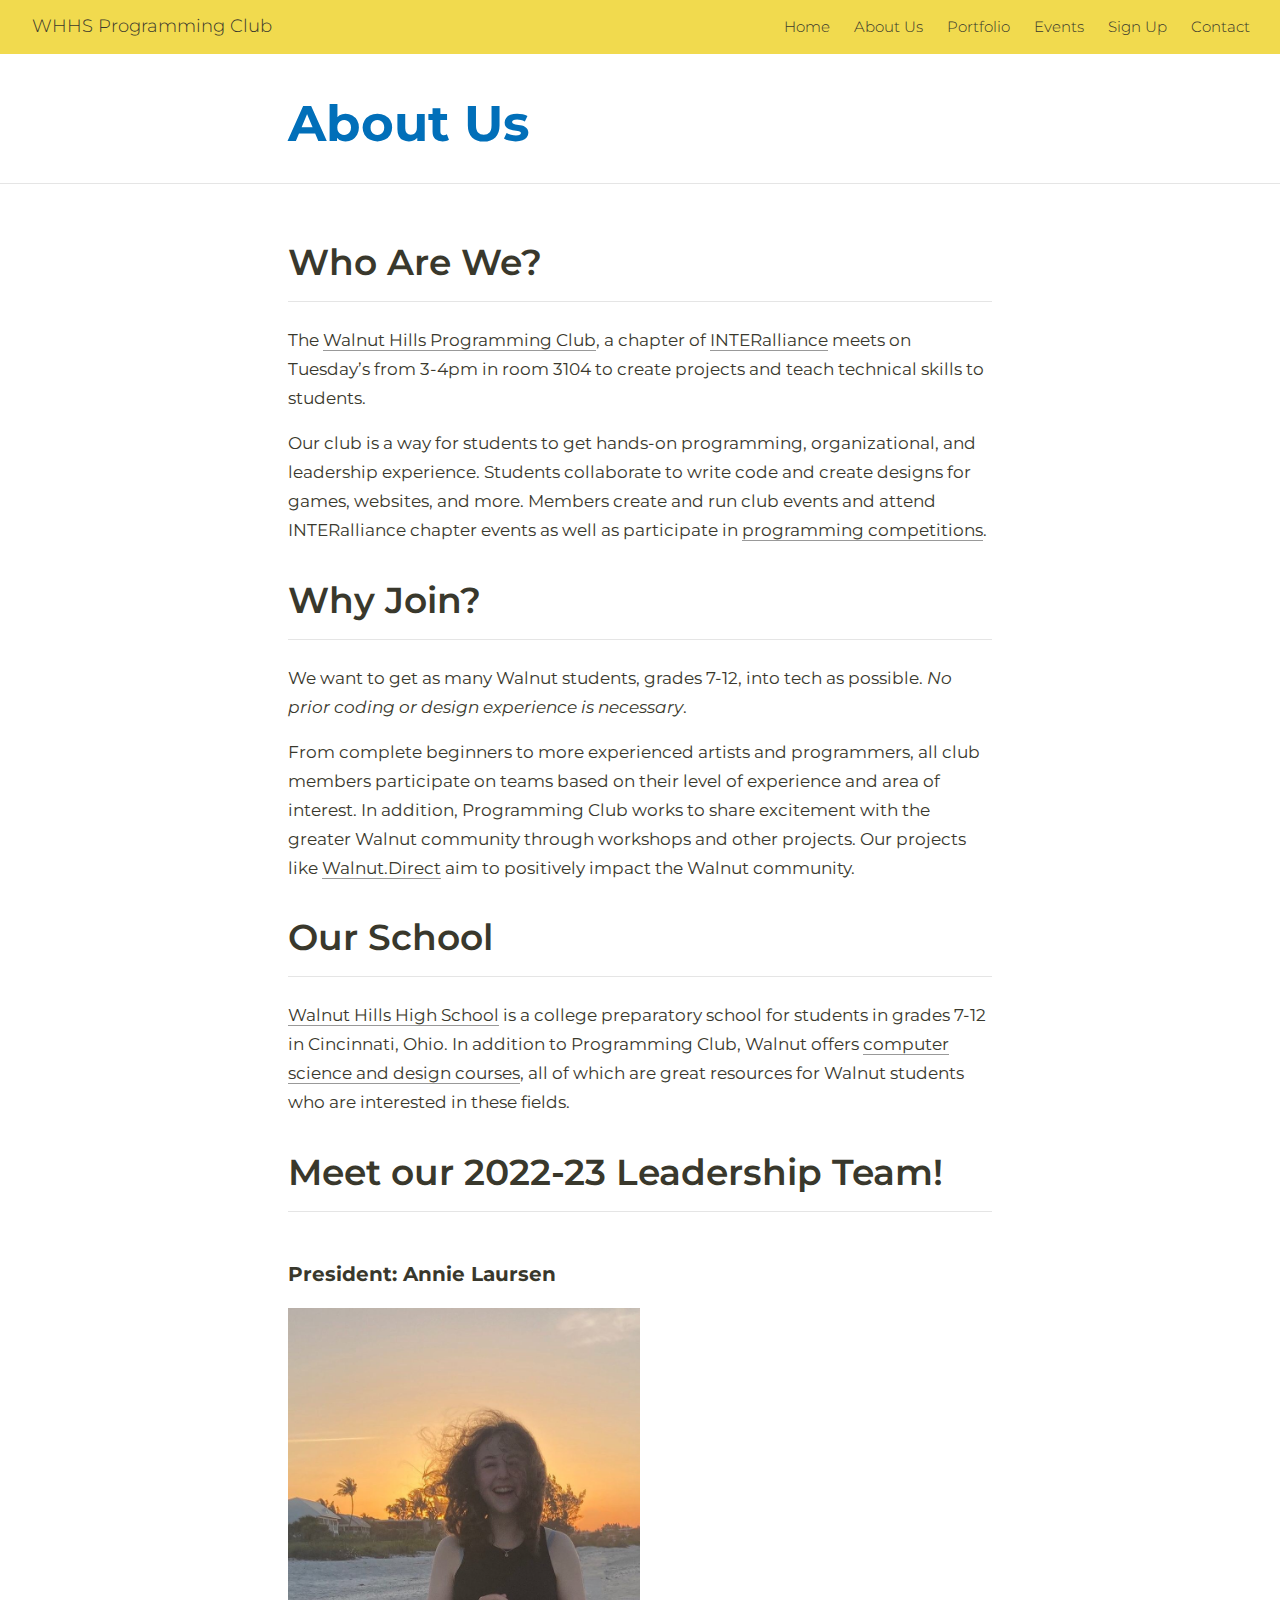
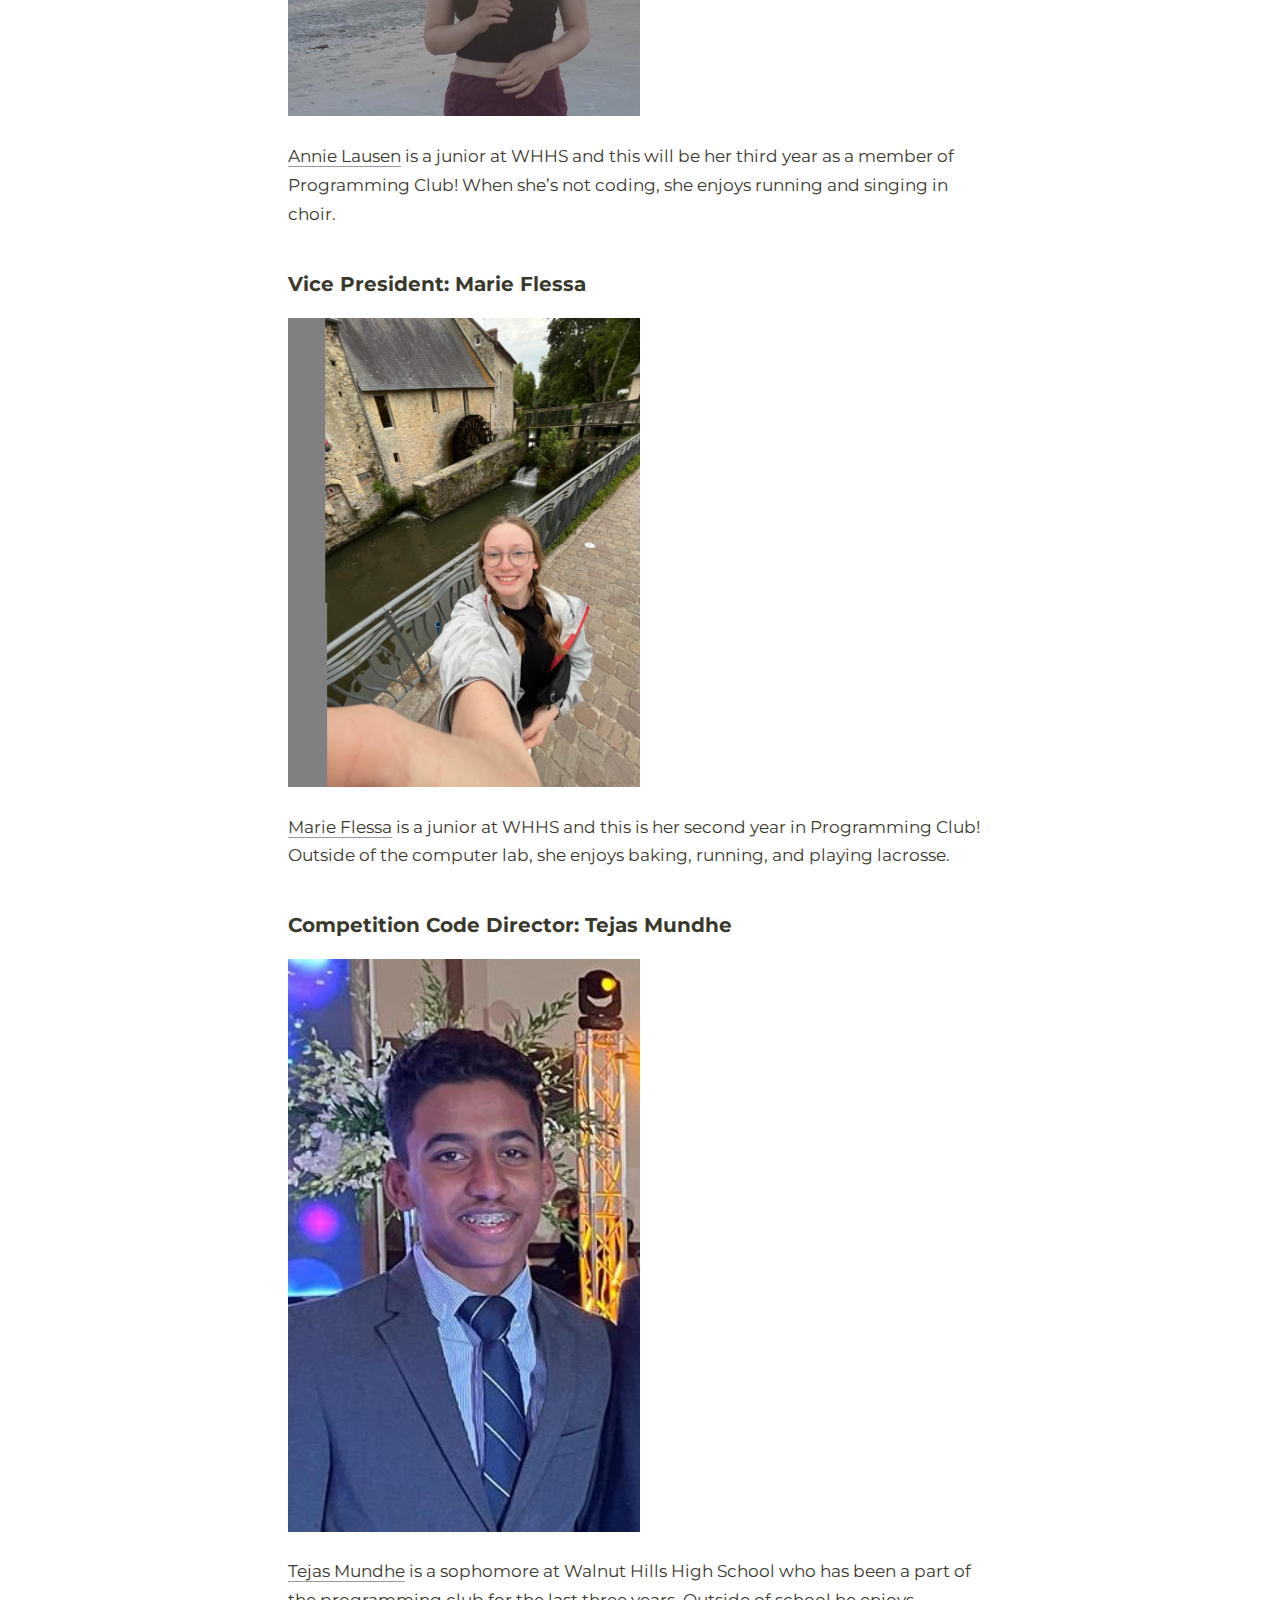
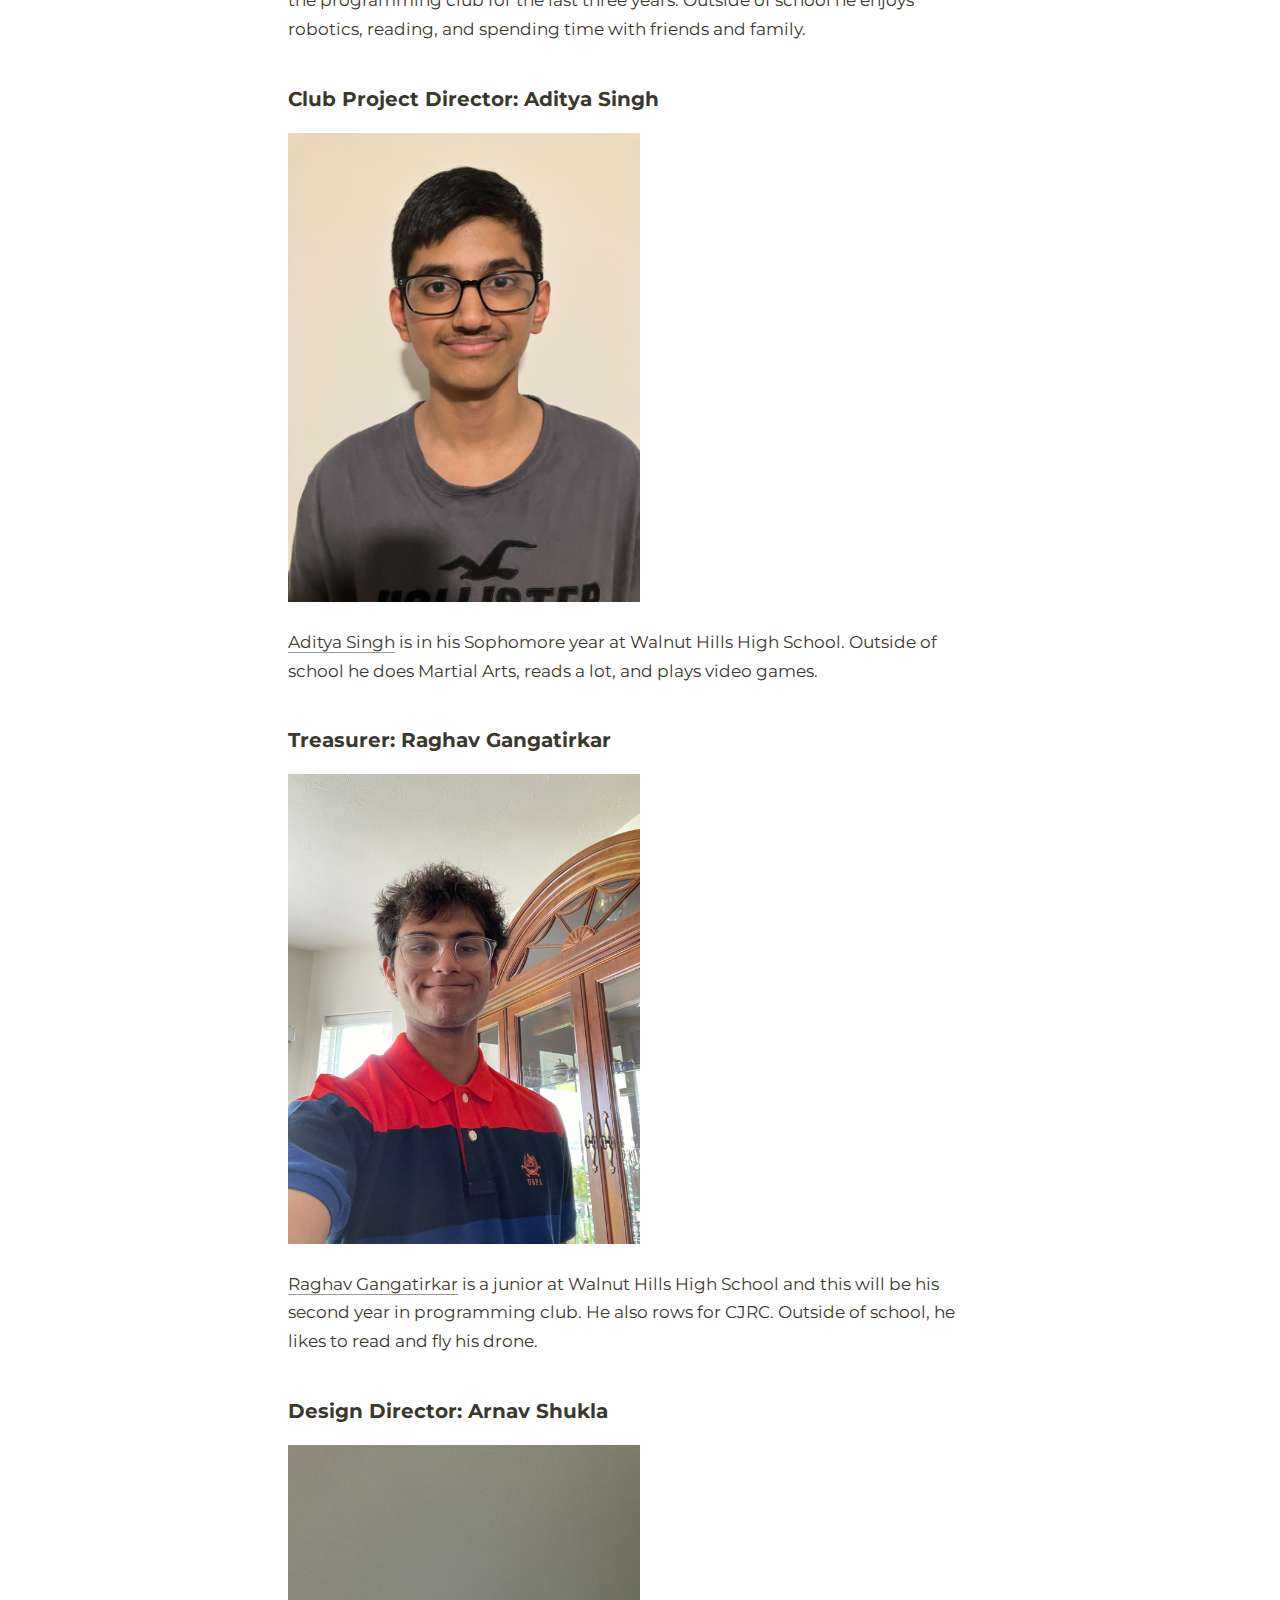
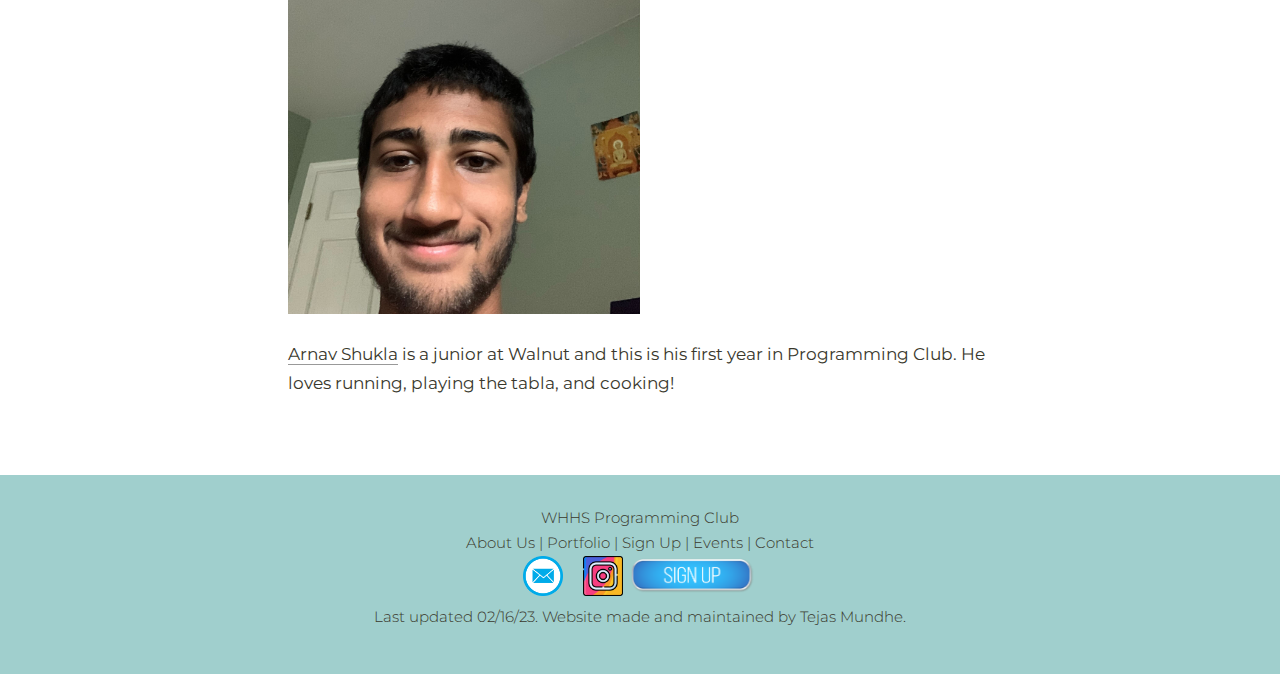
<file: docs/about.html>
<!DOCTYPE html>

<html xmlns="http://www.w3.org/1999/xhtml" lang="" xml:lang="">

<head>
  <meta charset="utf-8"/>
  <meta name="viewport" content="width=device-width, initial-scale=1"/>
  <meta http-equiv="X-UA-Compatible" content="IE=Edge,chrome=1"/>
  <meta name="generator" content="distill" />

  <style type="text/css">
  /* Hide doc at startup (prevent jankiness while JS renders/transforms) */
  body {
    visibility: hidden;
  }
  </style>

 <!--radix_placeholder_import_source-->
 <!--/radix_placeholder_import_source-->

<style type="text/css">code{white-space: pre;}</style>
<style type="text/css" data-origin="pandoc">
pre > code.sourceCode { white-space: pre; position: relative; }
pre > code.sourceCode > span { display: inline-block; line-height: 1.25; }
pre > code.sourceCode > span:empty { height: 1.2em; }
.sourceCode { overflow: visible; }
code.sourceCode > span { color: inherit; text-decoration: inherit; }
div.sourceCode { margin: 1em 0; }
pre.sourceCode { margin: 0; }
@media screen {
div.sourceCode { overflow: auto; }
}
@media print {
pre > code.sourceCode { white-space: pre-wrap; }
pre > code.sourceCode > span { text-indent: -5em; padding-left: 5em; }
}
pre.numberSource code
  { counter-reset: source-line 0; }
pre.numberSource code > span
  { position: relative; left: -4em; counter-increment: source-line; }
pre.numberSource code > span > a:first-child::before
  { content: counter(source-line);
    position: relative; left: -1em; text-align: right; vertical-align: baseline;
    border: none; display: inline-block;
    -webkit-touch-callout: none; -webkit-user-select: none;
    -khtml-user-select: none; -moz-user-select: none;
    -ms-user-select: none; user-select: none;
    padding: 0 4px; width: 4em;
    color: #aaaaaa;
  }
pre.numberSource { margin-left: 3em; border-left: 1px solid #aaaaaa;  padding-left: 4px; }
div.sourceCode
  { color: #00769e; background-color: #f1f3f5; }
@media screen {
pre > code.sourceCode > span > a:first-child::before { text-decoration: underline; }
}
code span { color: #00769e; } /* Normal */
code span.al { color: #ad0000; } /* Alert */
code span.an { color: #5e5e5e; } /* Annotation */
code span.at { color: #657422; } /* Attribute */
code span.bn { color: #ad0000; } /* BaseN */
code span.bu { } /* BuiltIn */
code span.cf { color: #00769e; } /* ControlFlow */
code span.ch { color: #20794d; } /* Char */
code span.cn { color: #8f5902; } /* Constant */
code span.co { color: #5e5e5e; } /* Comment */
code span.cv { color: #5e5e5e; font-style: italic; } /* CommentVar */
code span.do { color: #5e5e5e; font-style: italic; } /* Documentation */
code span.dt { color: #ad0000; } /* DataType */
code span.dv { color: #ad0000; } /* DecVal */
code span.er { color: #ad0000; } /* Error */
code span.ex { } /* Extension */
code span.fl { color: #ad0000; } /* Float */
code span.fu { color: #4758ab; } /* Function */
code span.im { } /* Import */
code span.in { color: #5e5e5e; } /* Information */
code span.kw { color: #00769e; } /* Keyword */
code span.op { color: #5e5e5e; } /* Operator */
code span.ot { color: #00769e; } /* Other */
code span.pp { color: #ad0000; } /* Preprocessor */
code span.sc { color: #5e5e5e; } /* SpecialChar */
code span.ss { color: #20794d; } /* SpecialString */
code span.st { color: #20794d; } /* String */
code span.va { color: #111111; } /* Variable */
code span.vs { color: #20794d; } /* VerbatimString */
code span.wa { color: #5e5e5e; font-style: italic; } /* Warning */
</style>


  <!--radix_placeholder_meta_tags-->
  <title>WHHS Programming Club: About Us</title>


  <link rel="icon" type="image/png" href="images/logo.png"/>


  <!--  https://developers.facebook.com/docs/sharing/webmasters#markup -->
  <meta property="og:title" content="WHHS Programming Club: About Us"/>
  <meta property="og:type" content="article"/>
  <meta property="og:locale" content="en_US"/>
  <meta property="og:site_name" content="WHHS Programming Club"/>

  <!--  https://dev.twitter.com/cards/types/summary -->
  <meta property="twitter:card" content="summary"/>
  <meta property="twitter:title" content="WHHS Programming Club: About Us"/>

  <!--/radix_placeholder_meta_tags-->
  <!--radix_placeholder_rmarkdown_metadata-->

  <script type="text/json" id="radix-rmarkdown-metadata">
  {"type":"list","attributes":{"names":{"type":"character","attributes":{},"value":["title","theme","footer"]}},"value":[{"type":"character","attributes":{},"value":["About Us"]},{"type":"character","attributes":{},"value":["theme.css"]},{"type":"character","attributes":{},"value":["_footer.html"]}]}
  </script>
  <!--/radix_placeholder_rmarkdown_metadata-->
  <!--radix_placeholder_navigation_in_header-->
  <meta name="distill:offset" content=""/>

  <script type="application/javascript">

    window.headroom_prevent_pin = false;

    window.document.addEventListener("DOMContentLoaded", function (event) {

      // initialize headroom for banner
      var header = $('header').get(0);
      var headerHeight = header.offsetHeight;
      var headroom = new Headroom(header, {
        tolerance: 5,
        onPin : function() {
          if (window.headroom_prevent_pin) {
            window.headroom_prevent_pin = false;
            headroom.unpin();
          }
        }
      });
      headroom.init();
      if(window.location.hash)
        headroom.unpin();
      $(header).addClass('headroom--transition');

      // offset scroll location for banner on hash change
      // (see: https://github.com/WickyNilliams/headroom.js/issues/38)
      window.addEventListener("hashchange", function(event) {
        window.scrollTo(0, window.pageYOffset - (headerHeight + 25));
      });

      // responsive menu
      $('.distill-site-header').each(function(i, val) {
        var topnav = $(this);
        var toggle = topnav.find('.nav-toggle');
        toggle.on('click', function() {
          topnav.toggleClass('responsive');
        });
      });

      // nav dropdowns
      $('.nav-dropbtn').click(function(e) {
        $(this).next('.nav-dropdown-content').toggleClass('nav-dropdown-active');
        $(this).parent().siblings('.nav-dropdown')
           .children('.nav-dropdown-content').removeClass('nav-dropdown-active');
      });
      $("body").click(function(e){
        $('.nav-dropdown-content').removeClass('nav-dropdown-active');
      });
      $(".nav-dropdown").click(function(e){
        e.stopPropagation();
      });
    });
  </script>

  <style type="text/css">

  /* Theme (user-documented overrideables for nav appearance) */

  .distill-site-nav {
    color: rgba(255, 255, 255, 0.8);
    background-color: #0F2E3D;
    font-size: 15px;
    font-weight: 300;
  }

  .distill-site-nav a {
    color: inherit;
    text-decoration: none;
  }

  .distill-site-nav a:hover {
    color: white;
  }

  @media print {
    .distill-site-nav {
      display: none;
    }
  }

  .distill-site-header {

  }

  .distill-site-footer {

  }


  /* Site Header */

  .distill-site-header {
    width: 100%;
    box-sizing: border-box;
    z-index: 3;
  }

  .distill-site-header .nav-left {
    display: inline-block;
    margin-left: 8px;
  }

  @media screen and (max-width: 768px) {
    .distill-site-header .nav-left {
      margin-left: 0;
    }
  }


  .distill-site-header .nav-right {
    float: right;
    margin-right: 8px;
  }

  .distill-site-header a,
  .distill-site-header .title {
    display: inline-block;
    text-align: center;
    padding: 14px 10px 14px 10px;
  }

  .distill-site-header .title {
    font-size: 18px;
    min-width: 150px;
  }

  .distill-site-header .logo {
    padding: 0;
  }

  .distill-site-header .logo img {
    display: none;
    max-height: 20px;
    width: auto;
    margin-bottom: -4px;
  }

  .distill-site-header .nav-image img {
    max-height: 18px;
    width: auto;
    display: inline-block;
    margin-bottom: -3px;
  }



  @media screen and (min-width: 1000px) {
    .distill-site-header .logo img {
      display: inline-block;
    }
    .distill-site-header .nav-left {
      margin-left: 20px;
    }
    .distill-site-header .nav-right {
      margin-right: 20px;
    }
    .distill-site-header .title {
      padding-left: 12px;
    }
  }


  .distill-site-header .nav-toggle {
    display: none;
  }

  .nav-dropdown {
    display: inline-block;
    position: relative;
  }

  .nav-dropdown .nav-dropbtn {
    border: none;
    outline: none;
    color: rgba(255, 255, 255, 0.8);
    padding: 16px 10px;
    background-color: transparent;
    font-family: inherit;
    font-size: inherit;
    font-weight: inherit;
    margin: 0;
    margin-top: 1px;
    z-index: 2;
  }

  .nav-dropdown-content {
    display: none;
    position: absolute;
    background-color: white;
    min-width: 200px;
    border: 1px solid rgba(0,0,0,0.15);
    border-radius: 4px;
    box-shadow: 0px 8px 16px 0px rgba(0,0,0,0.1);
    z-index: 1;
    margin-top: 2px;
    white-space: nowrap;
    padding-top: 4px;
    padding-bottom: 4px;
  }

  .nav-dropdown-content hr {
    margin-top: 4px;
    margin-bottom: 4px;
    border: none;
    border-bottom: 1px solid rgba(0, 0, 0, 0.1);
  }

  .nav-dropdown-active {
    display: block;
  }

  .nav-dropdown-content a, .nav-dropdown-content .nav-dropdown-header {
    color: black;
    padding: 6px 24px;
    text-decoration: none;
    display: block;
    text-align: left;
  }

  .nav-dropdown-content .nav-dropdown-header {
    display: block;
    padding: 5px 24px;
    padding-bottom: 0;
    text-transform: uppercase;
    font-size: 14px;
    color: #999999;
    white-space: nowrap;
  }

  .nav-dropdown:hover .nav-dropbtn {
    color: white;
  }

  .nav-dropdown-content a:hover {
    background-color: #ddd;
    color: black;
  }

  .nav-right .nav-dropdown-content {
    margin-left: -45%;
    right: 0;
  }

  @media screen and (max-width: 768px) {
    .distill-site-header a, .distill-site-header .nav-dropdown  {display: none;}
    .distill-site-header a.nav-toggle {
      float: right;
      display: block;
    }
    .distill-site-header .title {
      margin-left: 0;
    }
    .distill-site-header .nav-right {
      margin-right: 0;
    }
    .distill-site-header {
      overflow: hidden;
    }
    .nav-right .nav-dropdown-content {
      margin-left: 0;
    }
  }


  @media screen and (max-width: 768px) {
    .distill-site-header.responsive {position: relative; min-height: 500px; }
    .distill-site-header.responsive a.nav-toggle {
      position: absolute;
      right: 0;
      top: 0;
    }
    .distill-site-header.responsive a,
    .distill-site-header.responsive .nav-dropdown {
      display: block;
      text-align: left;
    }
    .distill-site-header.responsive .nav-left,
    .distill-site-header.responsive .nav-right {
      width: 100%;
    }
    .distill-site-header.responsive .nav-dropdown {float: none;}
    .distill-site-header.responsive .nav-dropdown-content {position: relative;}
    .distill-site-header.responsive .nav-dropdown .nav-dropbtn {
      display: block;
      width: 100%;
      text-align: left;
    }
  }

  /* Site Footer */

  .distill-site-footer {
    width: 100%;
    overflow: hidden;
    box-sizing: border-box;
    z-index: 3;
    margin-top: 30px;
    padding-top: 30px;
    padding-bottom: 30px;
    text-align: center;
  }

  /* Headroom */

  d-title {
    padding-top: 6rem;
  }

  @media print {
    d-title {
      padding-top: 4rem;
    }
  }

  .headroom {
    z-index: 1000;
    position: fixed;
    top: 0;
    left: 0;
    right: 0;
  }

  .headroom--transition {
    transition: all .4s ease-in-out;
  }

  .headroom--unpinned {
    top: -100px;
  }

  .headroom--pinned {
    top: 0;
  }

  /* adjust viewport for navbar height */
  /* helps vertically center bootstrap (non-distill) content */
  .min-vh-100 {
    min-height: calc(100vh - 100px) !important;
  }

  </style>

  <script src="site_libs/jquery-3.6.0/jquery-3.6.0.min.js"></script>
  <link href="site_libs/font-awesome-5.1.0/css/all.css" rel="stylesheet"/>
  <link href="site_libs/font-awesome-5.1.0/css/v4-shims.css" rel="stylesheet"/>
  <script src="site_libs/headroom-0.9.4/headroom.min.js"></script>
  <script src="site_libs/autocomplete-0.37.1/autocomplete.min.js"></script>
  <script src="site_libs/fuse-6.4.1/fuse.min.js"></script>

  <script type="application/javascript">

  function getMeta(metaName) {
    var metas = document.getElementsByTagName('meta');
    for (let i = 0; i < metas.length; i++) {
      if (metas[i].getAttribute('name') === metaName) {
        return metas[i].getAttribute('content');
      }
    }
    return '';
  }

  function offsetURL(url) {
    var offset = getMeta('distill:offset');
    return offset ? offset + '/' + url : url;
  }

  function createFuseIndex() {

    // create fuse index
    var options = {
      keys: [
        { name: 'title', weight: 20 },
        { name: 'categories', weight: 15 },
        { name: 'description', weight: 10 },
        { name: 'contents', weight: 5 },
      ],
      ignoreLocation: true,
      threshold: 0
    };
    var fuse = new window.Fuse([], options);

    // fetch the main search.json
    return fetch(offsetURL('search.json'))
      .then(function(response) {
        if (response.status == 200) {
          return response.json().then(function(json) {
            // index main articles
            json.articles.forEach(function(article) {
              fuse.add(article);
            });
            // download collections and index their articles
            return Promise.all(json.collections.map(function(collection) {
              return fetch(offsetURL(collection)).then(function(response) {
                if (response.status === 200) {
                  return response.json().then(function(articles) {
                    articles.forEach(function(article) {
                      fuse.add(article);
                    });
                  })
                } else {
                  return Promise.reject(
                    new Error('Unexpected status from search index request: ' +
                              response.status)
                  );
                }
              });
            })).then(function() {
              return fuse;
            });
          });

        } else {
          return Promise.reject(
            new Error('Unexpected status from search index request: ' +
                        response.status)
          );
        }
      });
  }

  window.document.addEventListener("DOMContentLoaded", function (event) {

    // get search element (bail if we don't have one)
    var searchEl = window.document.getElementById('distill-search');
    if (!searchEl)
      return;

    createFuseIndex()
      .then(function(fuse) {

        // make search box visible
        searchEl.classList.remove('hidden');

        // initialize autocomplete
        var options = {
          autoselect: true,
          hint: false,
          minLength: 2,
        };
        window.autocomplete(searchEl, options, [{
          source: function(query, callback) {
            const searchOptions = {
              isCaseSensitive: false,
              shouldSort: true,
              minMatchCharLength: 2,
              limit: 10,
            };
            var results = fuse.search(query, searchOptions);
            callback(results
              .map(function(result) { return result.item; })
            );
          },
          templates: {
            suggestion: function(suggestion) {
              var img = suggestion.preview && Object.keys(suggestion.preview).length > 0
                ? `<img src="${offsetURL(suggestion.preview)}"</img>`
                : '';
              var html = `
                <div class="search-item">
                  <h3>${suggestion.title}</h3>
                  <div class="search-item-description">
                    ${suggestion.description || ''}
                  </div>
                  <div class="search-item-preview">
                    ${img}
                  </div>
                </div>
              `;
              return html;
            }
          }
        }]).on('autocomplete:selected', function(event, suggestion) {
          window.location.href = offsetURL(suggestion.path);
        });
        // remove inline display style on autocompleter (we want to
        // manage responsive display via css)
        $('.algolia-autocomplete').css("display", "");
      })
      .catch(function(error) {
        console.log(error);
      });

  });

  </script>

  <style type="text/css">

  .nav-search {
    font-size: x-small;
  }

  /* Algolioa Autocomplete */

  .algolia-autocomplete {
    display: inline-block;
    margin-left: 10px;
    vertical-align: sub;
    background-color: white;
    color: black;
    padding: 6px;
    padding-top: 8px;
    padding-bottom: 0;
    border-radius: 6px;
    border: 1px #0F2E3D solid;
    width: 180px;
  }


  @media screen and (max-width: 768px) {
    .distill-site-nav .algolia-autocomplete {
      display: none;
      visibility: hidden;
    }
    .distill-site-nav.responsive .algolia-autocomplete {
      display: inline-block;
      visibility: visible;
    }
    .distill-site-nav.responsive .algolia-autocomplete .aa-dropdown-menu {
      margin-left: 0;
      width: 400px;
      max-height: 400px;
    }
  }

  .algolia-autocomplete .aa-input, .algolia-autocomplete .aa-hint {
    width: 90%;
    outline: none;
    border: none;
  }

  .algolia-autocomplete .aa-hint {
    color: #999;
  }
  .algolia-autocomplete .aa-dropdown-menu {
    width: 550px;
    max-height: 70vh;
    overflow-x: visible;
    overflow-y: scroll;
    padding: 5px;
    margin-top: 3px;
    margin-left: -150px;
    background-color: #fff;
    border-radius: 5px;
    border: 1px solid #999;
    border-top: none;
  }

  .algolia-autocomplete .aa-dropdown-menu .aa-suggestion {
    cursor: pointer;
    padding: 5px 4px;
    border-bottom: 1px solid #eee;
  }

  .algolia-autocomplete .aa-dropdown-menu .aa-suggestion:last-of-type {
    border-bottom: none;
    margin-bottom: 2px;
  }

  .algolia-autocomplete .aa-dropdown-menu .aa-suggestion .search-item {
    overflow: hidden;
    font-size: 0.8em;
    line-height: 1.4em;
  }

  .algolia-autocomplete .aa-dropdown-menu .aa-suggestion .search-item h3 {
    font-size: 1rem;
    margin-block-start: 0;
    margin-block-end: 5px;
  }

  .algolia-autocomplete .aa-dropdown-menu .aa-suggestion .search-item-description {
    display: inline-block;
    overflow: hidden;
    height: 2.8em;
    width: 80%;
    margin-right: 4%;
  }

  .algolia-autocomplete .aa-dropdown-menu .aa-suggestion .search-item-preview {
    display: inline-block;
    width: 15%;
  }

  .algolia-autocomplete .aa-dropdown-menu .aa-suggestion .search-item-preview img {
    height: 3em;
    width: auto;
    display: none;
  }

  .algolia-autocomplete .aa-dropdown-menu .aa-suggestion .search-item-preview img[src] {
    display: initial;
  }

  .algolia-autocomplete .aa-dropdown-menu .aa-suggestion.aa-cursor {
    background-color: #eee;
  }
  .algolia-autocomplete .aa-dropdown-menu .aa-suggestion em {
    font-weight: bold;
    font-style: normal;
  }

  </style>


  <!--/radix_placeholder_navigation_in_header-->
  <!--radix_placeholder_distill-->

  <style type="text/css">

  body {
    background-color: white;
  }

  .pandoc-table {
    width: 100%;
  }

  .pandoc-table>caption {
    margin-bottom: 10px;
  }

  .pandoc-table th:not([align]) {
    text-align: left;
  }

  .pagedtable-footer {
    font-size: 15px;
  }

  d-byline .byline {
    grid-template-columns: 2fr 2fr;
  }

  d-byline .byline h3 {
    margin-block-start: 1.5em;
  }

  d-byline .byline .authors-affiliations h3 {
    margin-block-start: 0.5em;
  }

  .authors-affiliations .orcid-id {
    width: 16px;
    height:16px;
    margin-left: 4px;
    margin-right: 4px;
    vertical-align: middle;
    padding-bottom: 2px;
  }

  d-title .dt-tags {
    margin-top: 1em;
    grid-column: text;
  }

  .dt-tags .dt-tag {
    text-decoration: none;
    display: inline-block;
    color: rgba(0,0,0,0.6);
    padding: 0em 0.4em;
    margin-right: 0.5em;
    margin-bottom: 0.4em;
    font-size: 70%;
    border: 1px solid rgba(0,0,0,0.2);
    border-radius: 3px;
    text-transform: uppercase;
    font-weight: 500;
  }

  d-article table.gt_table td,
  d-article table.gt_table th {
    border-bottom: none;
    font-size: 100%;
  }

  .html-widget {
    margin-bottom: 2.0em;
  }

  .l-screen-inset {
    padding-right: 16px;
  }

  .l-screen .caption {
    margin-left: 10px;
  }

  .shaded {
    background: rgb(247, 247, 247);
    padding-top: 20px;
    padding-bottom: 20px;
    border-top: 1px solid rgba(0, 0, 0, 0.1);
    border-bottom: 1px solid rgba(0, 0, 0, 0.1);
  }

  .shaded .html-widget {
    margin-bottom: 0;
    border: 1px solid rgba(0, 0, 0, 0.1);
  }

  .shaded .shaded-content {
    background: white;
  }

  .text-output {
    margin-top: 0;
    line-height: 1.5em;
  }

  .hidden {
    display: none !important;
  }

  d-article {
    padding-top: 2.5rem;
    padding-bottom: 30px;
  }

  d-appendix {
    padding-top: 30px;
  }

  d-article>p>img {
    width: 100%;
  }

  d-article h2 {
    margin: 1rem 0 1.5rem 0;
  }

  d-article h3 {
    margin-top: 1.5rem;
  }

  d-article iframe {
    border: 1px solid rgba(0, 0, 0, 0.1);
    margin-bottom: 2.0em;
    width: 100%;
  }

  /* Tweak code blocks */

  d-article div.sourceCode code,
  d-article pre code {
    font-family: Consolas, Monaco, 'Andale Mono', 'Ubuntu Mono', monospace;
  }

  d-article pre,
  d-article div.sourceCode,
  d-article div.sourceCode pre {
    overflow: auto;
  }

  d-article div.sourceCode {
    background-color: white;
  }

  d-article div.sourceCode pre {
    padding-left: 10px;
    font-size: 12px;
    border-left: 2px solid rgba(0,0,0,0.1);
  }

  d-article pre {
    font-size: 12px;
    color: black;
    background: none;
    margin-top: 0;
    text-align: left;
    white-space: pre;
    word-spacing: normal;
    word-break: normal;
    word-wrap: normal;
    line-height: 1.5;

    -moz-tab-size: 4;
    -o-tab-size: 4;
    tab-size: 4;

    -webkit-hyphens: none;
    -moz-hyphens: none;
    -ms-hyphens: none;
    hyphens: none;
  }

  d-article pre a {
    border-bottom: none;
  }

  d-article pre a:hover {
    border-bottom: none;
    text-decoration: underline;
  }

  d-article details {
    grid-column: text;
    margin-bottom: 0.8em;
  }

  @media(min-width: 768px) {

  d-article pre,
  d-article div.sourceCode,
  d-article div.sourceCode pre {
    overflow: visible !important;
  }

  d-article div.sourceCode pre {
    padding-left: 18px;
    font-size: 14px;
  }

  d-article pre {
    font-size: 14px;
  }

  }

  figure img.external {
    background: white;
    border: 1px solid rgba(0, 0, 0, 0.1);
    box-shadow: 0 1px 8px rgba(0, 0, 0, 0.1);
    padding: 18px;
    box-sizing: border-box;
  }

  /* CSS for d-contents */

  .d-contents {
    grid-column: text;
    color: rgba(0,0,0,0.8);
    font-size: 0.9em;
    padding-bottom: 1em;
    margin-bottom: 1em;
    padding-bottom: 0.5em;
    margin-bottom: 1em;
    padding-left: 0.25em;
    justify-self: start;
  }

  @media(min-width: 1000px) {
    .d-contents.d-contents-float {
      height: 0;
      grid-column-start: 1;
      grid-column-end: 4;
      justify-self: center;
      padding-right: 3em;
      padding-left: 2em;
    }
  }

  .d-contents nav h3 {
    font-size: 18px;
    margin-top: 0;
    margin-bottom: 1em;
  }

  .d-contents li {
    list-style-type: none
  }

  .d-contents nav > ul {
    padding-left: 0;
  }

  .d-contents ul {
    padding-left: 1em
  }

  .d-contents nav ul li {
    margin-top: 0.6em;
    margin-bottom: 0.2em;
  }

  .d-contents nav a {
    font-size: 13px;
    border-bottom: none;
    text-decoration: none
    color: rgba(0, 0, 0, 0.8);
  }

  .d-contents nav a:hover {
    text-decoration: underline solid rgba(0, 0, 0, 0.6)
  }

  .d-contents nav > ul > li > a {
    font-weight: 600;
  }

  .d-contents nav > ul > li > ul {
    font-weight: inherit;
  }

  .d-contents nav > ul > li > ul > li {
    margin-top: 0.2em;
  }


  .d-contents nav ul {
    margin-top: 0;
    margin-bottom: 0.25em;
  }

  .d-article-with-toc h2:nth-child(2) {
    margin-top: 0;
  }


  /* Figure */

  .figure {
    position: relative;
    margin-bottom: 2.5em;
    margin-top: 1.5em;
  }

  .figure .caption {
    color: rgba(0, 0, 0, 0.6);
    font-size: 12px;
    line-height: 1.5em;
  }

  .figure img.external {
    background: white;
    border: 1px solid rgba(0, 0, 0, 0.1);
    box-shadow: 0 1px 8px rgba(0, 0, 0, 0.1);
    padding: 18px;
    box-sizing: border-box;
  }

  .figure .caption a {
    color: rgba(0, 0, 0, 0.6);
  }

  .figure .caption b,
  .figure .caption strong, {
    font-weight: 600;
    color: rgba(0, 0, 0, 1.0);
  }

  /* Citations */

  d-article .citation {
    color: inherit;
    cursor: inherit;
  }

  div.hanging-indent{
    margin-left: 1em; text-indent: -1em;
  }

  /* Citation hover box */

  .tippy-box[data-theme~=light-border] {
    background-color: rgba(250, 250, 250, 0.95);
  }

  .tippy-content > p {
    margin-bottom: 0;
    padding: 2px;
  }


  /* Tweak 1000px media break to show more text */

  @media(min-width: 1000px) {
    .base-grid,
    distill-header,
    d-title,
    d-abstract,
    d-article,
    d-appendix,
    distill-appendix,
    d-byline,
    d-footnote-list,
    d-citation-list,
    distill-footer {
      grid-template-columns: [screen-start] 1fr [page-start kicker-start] 80px [middle-start] 50px [text-start kicker-end] 65px 65px 65px 65px 65px 65px 65px 65px [text-end gutter-start] 65px [middle-end] 65px [page-end gutter-end] 1fr [screen-end];
      grid-column-gap: 16px;
    }

    .grid {
      grid-column-gap: 16px;
    }

    d-article {
      font-size: 1.06rem;
      line-height: 1.7em;
    }
    figure .caption, .figure .caption, figure figcaption {
      font-size: 13px;
    }
  }

  @media(min-width: 1180px) {
    .base-grid,
    distill-header,
    d-title,
    d-abstract,
    d-article,
    d-appendix,
    distill-appendix,
    d-byline,
    d-footnote-list,
    d-citation-list,
    distill-footer {
      grid-template-columns: [screen-start] 1fr [page-start kicker-start] 60px [middle-start] 60px [text-start kicker-end] 60px 60px 60px 60px 60px 60px 60px 60px [text-end gutter-start] 60px [middle-end] 60px [page-end gutter-end] 1fr [screen-end];
      grid-column-gap: 32px;
    }

    .grid {
      grid-column-gap: 32px;
    }
  }


  /* Get the citation styles for the appendix (not auto-injected on render since
     we do our own rendering of the citation appendix) */

  d-appendix .citation-appendix,
  .d-appendix .citation-appendix {
    font-size: 11px;
    line-height: 15px;
    border-left: 1px solid rgba(0, 0, 0, 0.1);
    padding-left: 18px;
    border: 1px solid rgba(0,0,0,0.1);
    background: rgba(0, 0, 0, 0.02);
    padding: 10px 18px;
    border-radius: 3px;
    color: rgba(150, 150, 150, 1);
    overflow: hidden;
    margin-top: -12px;
    white-space: pre-wrap;
    word-wrap: break-word;
  }

  /* Include appendix styles here so they can be overridden */

  d-appendix {
    contain: layout style;
    font-size: 0.8em;
    line-height: 1.7em;
    margin-top: 60px;
    margin-bottom: 0;
    border-top: 1px solid rgba(0, 0, 0, 0.1);
    color: rgba(0,0,0,0.5);
    padding-top: 60px;
    padding-bottom: 48px;
  }

  d-appendix h3 {
    grid-column: page-start / text-start;
    font-size: 15px;
    font-weight: 500;
    margin-top: 1em;
    margin-bottom: 0;
    color: rgba(0,0,0,0.65);
  }

  d-appendix h3 + * {
    margin-top: 1em;
  }

  d-appendix ol {
    padding: 0 0 0 15px;
  }

  @media (min-width: 768px) {
    d-appendix ol {
      padding: 0 0 0 30px;
      margin-left: -30px;
    }
  }

  d-appendix li {
    margin-bottom: 1em;
  }

  d-appendix a {
    color: rgba(0, 0, 0, 0.6);
  }

  d-appendix > * {
    grid-column: text;
  }

  d-appendix > d-footnote-list,
  d-appendix > d-citation-list,
  d-appendix > distill-appendix {
    grid-column: screen;
  }

  /* Include footnote styles here so they can be overridden */

  d-footnote-list {
    contain: layout style;
  }

  d-footnote-list > * {
    grid-column: text;
  }

  d-footnote-list a.footnote-backlink {
    color: rgba(0,0,0,0.3);
    padding-left: 0.5em;
  }



  /* Anchor.js */

  .anchorjs-link {
    /*transition: all .25s linear; */
    text-decoration: none;
    border-bottom: none;
  }
  *:hover > .anchorjs-link {
    margin-left: -1.125em !important;
    text-decoration: none;
    border-bottom: none;
  }

  /* Social footer */

  .social_footer {
    margin-top: 30px;
    margin-bottom: 0;
    color: rgba(0,0,0,0.67);
  }

  .disqus-comments {
    margin-right: 30px;
  }

  .disqus-comment-count {
    border-bottom: 1px solid rgba(0, 0, 0, 0.4);
    cursor: pointer;
  }

  #disqus_thread {
    margin-top: 30px;
  }

  .article-sharing a {
    border-bottom: none;
    margin-right: 8px;
  }

  .article-sharing a:hover {
    border-bottom: none;
  }

  .sidebar-section.subscribe {
    font-size: 12px;
    line-height: 1.6em;
  }

  .subscribe p {
    margin-bottom: 0.5em;
  }


  .article-footer .subscribe {
    font-size: 15px;
    margin-top: 45px;
  }


  .sidebar-section.custom {
    font-size: 12px;
    line-height: 1.6em;
  }

  .custom p {
    margin-bottom: 0.5em;
  }

  /* Styles for listing layout (hide title) */
  .layout-listing d-title, .layout-listing .d-title {
    display: none;
  }

  /* Styles for posts lists (not auto-injected) */


  .posts-with-sidebar {
    padding-left: 45px;
    padding-right: 45px;
  }

  .posts-list .description h2,
  .posts-list .description p {
    font-family: -apple-system, BlinkMacSystemFont, "Segoe UI", Roboto, Oxygen, Ubuntu, Cantarell, "Fira Sans", "Droid Sans", "Helvetica Neue", Arial, sans-serif;
  }

  .posts-list .description h2 {
    font-weight: 700;
    border-bottom: none;
    padding-bottom: 0;
  }

  .posts-list h2.post-tag {
    border-bottom: 1px solid rgba(0, 0, 0, 0.2);
    padding-bottom: 12px;
  }
  .posts-list {
    margin-top: 60px;
    margin-bottom: 24px;
  }

  .posts-list .post-preview {
    text-decoration: none;
    overflow: hidden;
    display: block;
    border-bottom: 1px solid rgba(0, 0, 0, 0.1);
    padding: 24px 0;
  }

  .post-preview-last {
    border-bottom: none !important;
  }

  .posts-list .posts-list-caption {
    grid-column: screen;
    font-weight: 400;
  }

  .posts-list .post-preview h2 {
    margin: 0 0 6px 0;
    line-height: 1.2em;
    font-style: normal;
    font-size: 24px;
  }

  .posts-list .post-preview p {
    margin: 0 0 12px 0;
    line-height: 1.4em;
    font-size: 16px;
  }

  .posts-list .post-preview .thumbnail {
    box-sizing: border-box;
    margin-bottom: 24px;
    position: relative;
    max-width: 500px;
  }
  .posts-list .post-preview img {
    width: 100%;
    display: block;
  }

  .posts-list .metadata {
    font-size: 12px;
    line-height: 1.4em;
    margin-bottom: 18px;
  }

  .posts-list .metadata > * {
    display: inline-block;
  }

  .posts-list .metadata .publishedDate {
    margin-right: 2em;
  }

  .posts-list .metadata .dt-authors {
    display: block;
    margin-top: 0.3em;
    margin-right: 2em;
  }

  .posts-list .dt-tags {
    display: block;
    line-height: 1em;
  }

  .posts-list .dt-tags .dt-tag {
    display: inline-block;
    color: rgba(0,0,0,0.6);
    padding: 0.3em 0.4em;
    margin-right: 0.2em;
    margin-bottom: 0.4em;
    font-size: 60%;
    border: 1px solid rgba(0,0,0,0.2);
    border-radius: 3px;
    text-transform: uppercase;
    font-weight: 500;
  }

  .posts-list img {
    opacity: 1;
  }

  .posts-list img[data-src] {
    opacity: 0;
  }

  .posts-more {
    clear: both;
  }


  .posts-sidebar {
    font-size: 16px;
  }

  .posts-sidebar h3 {
    font-size: 16px;
    margin-top: 0;
    margin-bottom: 0.5em;
    font-weight: 400;
    text-transform: uppercase;
  }

  .sidebar-section {
    margin-bottom: 30px;
  }

  .categories ul {
    list-style-type: none;
    margin: 0;
    padding: 0;
  }

  .categories li {
    color: rgba(0, 0, 0, 0.8);
    margin-bottom: 0;
  }

  .categories li>a {
    border-bottom: none;
  }

  .categories li>a:hover {
    border-bottom: 1px solid rgba(0, 0, 0, 0.4);
  }

  .categories .active {
    font-weight: 600;
  }

  .categories .category-count {
    color: rgba(0, 0, 0, 0.4);
  }


  @media(min-width: 768px) {
    .posts-list .post-preview h2 {
      font-size: 26px;
    }
    .posts-list .post-preview .thumbnail {
      float: right;
      width: 30%;
      margin-bottom: 0;
    }
    .posts-list .post-preview .description {
      float: left;
      width: 45%;
    }
    .posts-list .post-preview .metadata {
      float: left;
      width: 20%;
      margin-top: 8px;
    }
    .posts-list .post-preview p {
      margin: 0 0 12px 0;
      line-height: 1.5em;
      font-size: 16px;
    }
    .posts-with-sidebar .posts-list {
      float: left;
      width: 75%;
    }
    .posts-with-sidebar .posts-sidebar {
      float: right;
      width: 20%;
      margin-top: 60px;
      padding-top: 24px;
      padding-bottom: 24px;
    }
  }


  /* Improve display for browsers without grid (IE/Edge <= 15) */

  .downlevel {
    line-height: 1.6em;
    font-family: -apple-system, BlinkMacSystemFont, "Segoe UI", Roboto, Oxygen, Ubuntu, Cantarell, "Fira Sans", "Droid Sans", "Helvetica Neue", Arial, sans-serif;
    margin: 0;
  }

  .downlevel .d-title {
    padding-top: 6rem;
    padding-bottom: 1.5rem;
  }

  .downlevel .d-title h1 {
    font-size: 50px;
    font-weight: 700;
    line-height: 1.1em;
    margin: 0 0 0.5rem;
  }

  .downlevel .d-title p {
    font-weight: 300;
    font-size: 1.2rem;
    line-height: 1.55em;
    margin-top: 0;
  }

  .downlevel .d-byline {
    padding-top: 0.8em;
    padding-bottom: 0.8em;
    font-size: 0.8rem;
    line-height: 1.8em;
  }

  .downlevel .section-separator {
    border: none;
    border-top: 1px solid rgba(0, 0, 0, 0.1);
  }

  .downlevel .d-article {
    font-size: 1.06rem;
    line-height: 1.7em;
    padding-top: 1rem;
    padding-bottom: 2rem;
  }


  .downlevel .d-appendix {
    padding-left: 0;
    padding-right: 0;
    max-width: none;
    font-size: 0.8em;
    line-height: 1.7em;
    margin-bottom: 0;
    color: rgba(0,0,0,0.5);
    padding-top: 40px;
    padding-bottom: 48px;
  }

  .downlevel .footnotes ol {
    padding-left: 13px;
  }

  .downlevel .base-grid,
  .downlevel .distill-header,
  .downlevel .d-title,
  .downlevel .d-abstract,
  .downlevel .d-article,
  .downlevel .d-appendix,
  .downlevel .distill-appendix,
  .downlevel .d-byline,
  .downlevel .d-footnote-list,
  .downlevel .d-citation-list,
  .downlevel .distill-footer,
  .downlevel .appendix-bottom,
  .downlevel .posts-container {
    padding-left: 40px;
    padding-right: 40px;
  }

  @media(min-width: 768px) {
    .downlevel .base-grid,
    .downlevel .distill-header,
    .downlevel .d-title,
    .downlevel .d-abstract,
    .downlevel .d-article,
    .downlevel .d-appendix,
    .downlevel .distill-appendix,
    .downlevel .d-byline,
    .downlevel .d-footnote-list,
    .downlevel .d-citation-list,
    .downlevel .distill-footer,
    .downlevel .appendix-bottom,
    .downlevel .posts-container {
    padding-left: 150px;
    padding-right: 150px;
    max-width: 900px;
  }
  }

  .downlevel pre code {
    display: block;
    border-left: 2px solid rgba(0, 0, 0, .1);
    padding: 0 0 0 20px;
    font-size: 14px;
  }

  .downlevel code, .downlevel pre {
    color: black;
    background: none;
    font-family: Consolas, Monaco, 'Andale Mono', 'Ubuntu Mono', monospace;
    text-align: left;
    white-space: pre;
    word-spacing: normal;
    word-break: normal;
    word-wrap: normal;
    line-height: 1.5;

    -moz-tab-size: 4;
    -o-tab-size: 4;
    tab-size: 4;

    -webkit-hyphens: none;
    -moz-hyphens: none;
    -ms-hyphens: none;
    hyphens: none;
  }

  .downlevel .posts-list .post-preview {
    color: inherit;
  }



  </style>

  <script type="application/javascript">

  function is_downlevel_browser() {
    if (bowser.isUnsupportedBrowser({ msie: "12", msedge: "16"},
                                   window.navigator.userAgent)) {
      return true;
    } else {
      return window.load_distill_framework === undefined;
    }
  }

  // show body when load is complete
  function on_load_complete() {

    // add anchors
    if (window.anchors) {
      window.anchors.options.placement = 'left';
      window.anchors.add('d-article > h2, d-article > h3, d-article > h4, d-article > h5');
    }


    // set body to visible
    document.body.style.visibility = 'visible';

    // force redraw for leaflet widgets
    if (window.HTMLWidgets) {
      var maps = window.HTMLWidgets.findAll(".leaflet");
      $.each(maps, function(i, el) {
        var map = this.getMap();
        map.invalidateSize();
        map.eachLayer(function(layer) {
          if (layer instanceof L.TileLayer)
            layer.redraw();
        });
      });
    }

    // trigger 'shown' so htmlwidgets resize
    $('d-article').trigger('shown');
  }

  function init_distill() {

    init_common();

    // create front matter
    var front_matter = $('<d-front-matter></d-front-matter>');
    $('#distill-front-matter').wrap(front_matter);

    // create d-title
    $('.d-title').changeElementType('d-title');

    // create d-byline
    var byline = $('<d-byline></d-byline>');
    $('.d-byline').replaceWith(byline);

    // create d-article
    var article = $('<d-article></d-article>');
    $('.d-article').wrap(article).children().unwrap();

    // move posts container into article
    $('.posts-container').appendTo($('d-article'));

    // create d-appendix
    $('.d-appendix').changeElementType('d-appendix');

    // flag indicating that we have appendix items
    var appendix = $('.appendix-bottom').children('h3').length > 0;

    // replace footnotes with <d-footnote>
    $('.footnote-ref').each(function(i, val) {
      appendix = true;
      var href = $(this).attr('href');
      var id = href.replace('#', '');
      var fn = $('#' + id);
      var fn_p = $('#' + id + '>p');
      fn_p.find('.footnote-back').remove();
      var text = fn_p.html();
      var dtfn = $('<d-footnote></d-footnote>');
      dtfn.html(text);
      $(this).replaceWith(dtfn);
    });
    // remove footnotes
    $('.footnotes').remove();

    // move refs into #references-listing
    $('#references-listing').replaceWith($('#refs'));

    $('h1.appendix, h2.appendix').each(function(i, val) {
      $(this).changeElementType('h3');
    });
    $('h3.appendix').each(function(i, val) {
      var id = $(this).attr('id');
      $('.d-contents a[href="#' + id + '"]').parent().remove();
      appendix = true;
      $(this).nextUntil($('h1, h2, h3')).addBack().appendTo($('d-appendix'));
    });

    // show d-appendix if we have appendix content
    $("d-appendix").css('display', appendix ? 'grid' : 'none');

    // localize layout chunks to just output
    $('.layout-chunk').each(function(i, val) {

      // capture layout
      var layout = $(this).attr('data-layout');

      // apply layout to markdown level block elements
      var elements = $(this).children().not('details, div.sourceCode, pre, script');
      elements.each(function(i, el) {
        var layout_div = $('<div class="' + layout + '"></div>');
        if (layout_div.hasClass('shaded')) {
          var shaded_content = $('<div class="shaded-content"></div>');
          $(this).wrap(shaded_content);
          $(this).parent().wrap(layout_div);
        } else {
          $(this).wrap(layout_div);
        }
      });


      // unwrap the layout-chunk div
      $(this).children().unwrap();
    });

    // remove code block used to force  highlighting css
    $('.distill-force-highlighting-css').parent().remove();

    // remove empty line numbers inserted by pandoc when using a
    // custom syntax highlighting theme
    $('code.sourceCode a:empty').remove();

    // load distill framework
    load_distill_framework();

    // wait for window.distillRunlevel == 4 to do post processing
    function distill_post_process() {

      if (!window.distillRunlevel || window.distillRunlevel < 4)
        return;

      // hide author/affiliations entirely if we have no authors
      var front_matter = JSON.parse($("#distill-front-matter").html());
      var have_authors = front_matter.authors && front_matter.authors.length > 0;
      if (!have_authors)
        $('d-byline').addClass('hidden');

      // article with toc class
      $('.d-contents').parent().addClass('d-article-with-toc');

      // strip links that point to #
      $('.authors-affiliations').find('a[href="#"]').removeAttr('href');

      // add orcid ids
      $('.authors-affiliations').find('.author').each(function(i, el) {
        var orcid_id = front_matter.authors[i].orcidID;
        if (orcid_id) {
          var a = $('<a></a>');
          a.attr('href', 'https://orcid.org/' + orcid_id);
          var img = $('<img></img>');
          img.addClass('orcid-id');
          img.attr('alt', 'ORCID ID');
          img.attr('src','[data-uri]');
          a.append(img);
          $(this).append(a);
        }
      });

      // hide elements of author/affiliations grid that have no value
      function hide_byline_column(caption) {
        $('d-byline').find('h3:contains("' + caption + '")').parent().css('visibility', 'hidden');
      }

      // affiliations
      var have_affiliations = false;
      for (var i = 0; i<front_matter.authors.length; ++i) {
        var author = front_matter.authors[i];
        if (author.affiliation !== "&nbsp;") {
          have_affiliations = true;
          break;
        }
      }
      if (!have_affiliations)
        $('d-byline').find('h3:contains("Affiliations")').css('visibility', 'hidden');

      // published date
      if (!front_matter.publishedDate)
        hide_byline_column("Published");

      // document object identifier
      var doi = $('d-byline').find('h3:contains("DOI")');
      var doi_p = doi.next().empty();
      if (!front_matter.doi) {
        // if we have a citation and valid citationText then link to that
        if ($('#citation').length > 0 && front_matter.citationText) {
          doi.html('Citation');
          $('<a href="#citation"></a>')
            .text(front_matter.citationText)
            .appendTo(doi_p);
        } else {
          hide_byline_column("DOI");
        }
      } else {
        $('<a></a>')
           .attr('href', "https://doi.org/" + front_matter.doi)
           .html(front_matter.doi)
           .appendTo(doi_p);
      }

       // change plural form of authors/affiliations
      if (front_matter.authors.length === 1) {
        var grid = $('.authors-affiliations');
        grid.children('h3:contains("Authors")').text('Author');
        grid.children('h3:contains("Affiliations")').text('Affiliation');
      }

      // remove d-appendix and d-footnote-list local styles
      $('d-appendix > style:first-child').remove();
      $('d-footnote-list > style:first-child').remove();

      // move appendix-bottom entries to the bottom
      $('.appendix-bottom').appendTo('d-appendix').children().unwrap();
      $('.appendix-bottom').remove();

      // hoverable references
      $('span.citation[data-cites]').each(function() {
        const citeChild = $(this).children()[0]
        // Do not process if @xyz has been used without escaping and without bibliography activated
        // https://github.com/rstudio/distill/issues/466
        if (citeChild === undefined) return true

        if (citeChild.nodeName == "D-FOOTNOTE") {
          var fn = citeChild
          $(this).html(fn.shadowRoot.querySelector("sup"))
          $(this).id = fn.id
          fn.remove()
        }
        var refs = $(this).attr('data-cites').split(" ");
        var refHtml = refs.map(function(ref) {
          // Could use CSS.escape too here, we insure backward compatibility in navigator
          return "<p>" + $('div[id="ref-' + ref + '"]').html() + "</p>";
        }).join("\n");
        window.tippy(this, {
          allowHTML: true,
          content: refHtml,
          maxWidth: 500,
          interactive: true,
          interactiveBorder: 10,
          theme: 'light-border',
          placement: 'bottom-start'
        });
      });

      // fix footnotes in tables (#411)
      // replacing broken distill.pub feature
      $('table d-footnote').each(function() {
        // we replace internal showAtNode methode which is triggered when hovering a footnote
        this.hoverBox.showAtNode = function(node) {
          // ported from https://github.com/distillpub/template/pull/105/files
          calcOffset = function(elem) {
              let x = elem.offsetLeft;
              let y = elem.offsetTop;
              // Traverse upwards until an `absolute` element is found or `elem`
              // becomes null.
              while (elem = elem.offsetParent && elem.style.position != 'absolute') {
                  x += elem.offsetLeft;
                  y += elem.offsetTop;
              }

              return { left: x, top: y };
          }
          // https://developer.mozilla.org/en-US/docs/Web/API/HTMLElement/offsetTop
          const bbox = node.getBoundingClientRect();
          const offset = calcOffset(node);
          this.show([offset.left + bbox.width, offset.top + bbox.height]);
        }
      })

      // clear polling timer
      clearInterval(tid);

      // show body now that everything is ready
      on_load_complete();
    }

    var tid = setInterval(distill_post_process, 50);
    distill_post_process();

  }

  function init_downlevel() {

    init_common();

     // insert hr after d-title
    $('.d-title').after($('<hr class="section-separator"/>'));

    // check if we have authors
    var front_matter = JSON.parse($("#distill-front-matter").html());
    var have_authors = front_matter.authors && front_matter.authors.length > 0;

    // manage byline/border
    if (!have_authors)
      $('.d-byline').remove();
    $('.d-byline').after($('<hr class="section-separator"/>'));
    $('.d-byline a').remove();

    // remove toc
    $('.d-contents').remove();

    // move appendix elements
    $('h1.appendix, h2.appendix').each(function(i, val) {
      $(this).changeElementType('h3');
    });
    $('h3.appendix').each(function(i, val) {
      $(this).nextUntil($('h1, h2, h3')).addBack().appendTo($('.d-appendix'));
    });


    // inject headers into references and footnotes
    var refs_header = $('<h3></h3>');
    refs_header.text('References');
    $('#refs').prepend(refs_header);

    var footnotes_header = $('<h3></h3');
    footnotes_header.text('Footnotes');
    $('.footnotes').children('hr').first().replaceWith(footnotes_header);

    // move appendix-bottom entries to the bottom
    $('.appendix-bottom').appendTo('.d-appendix').children().unwrap();
    $('.appendix-bottom').remove();

    // remove appendix if it's empty
    if ($('.d-appendix').children().length === 0)
      $('.d-appendix').remove();

    // prepend separator above appendix
    $('.d-appendix').before($('<hr class="section-separator" style="clear: both"/>'));

    // trim code
    $('pre>code').each(function(i, val) {
      $(this).html($.trim($(this).html()));
    });

    // move posts-container right before article
    $('.posts-container').insertBefore($('.d-article'));

    $('body').addClass('downlevel');

    on_load_complete();
  }


  function init_common() {

    // jquery plugin to change element types
    (function($) {
      $.fn.changeElementType = function(newType) {
        var attrs = {};

        $.each(this[0].attributes, function(idx, attr) {
          attrs[attr.nodeName] = attr.nodeValue;
        });

        this.replaceWith(function() {
          return $("<" + newType + "/>", attrs).append($(this).contents());
        });
      };
    })(jQuery);

    // prevent underline for linked images
    $('a > img').parent().css({'border-bottom' : 'none'});

    // mark non-body figures created by knitr chunks as 100% width
    $('.layout-chunk').each(function(i, val) {
      var figures = $(this).find('img, .html-widget');
      // ignore leaflet img layers (#106)
      figures = figures.filter(':not(img[class*="leaflet"])')
      if ($(this).attr('data-layout') !== "l-body") {
        figures.css('width', '100%');
      } else {
        figures.css('max-width', '100%');
        figures.filter("[width]").each(function(i, val) {
          var fig = $(this);
          fig.css('width', fig.attr('width') + 'px');
        });

      }
    });

    // auto-append index.html to post-preview links in file: protocol
    // and in rstudio ide preview
    $('.post-preview').each(function(i, val) {
      if (window.location.protocol === "file:")
        $(this).attr('href', $(this).attr('href') + "index.html");
    });

    // get rid of index.html references in header
    if (window.location.protocol !== "file:") {
      $('.distill-site-header a[href]').each(function(i,val) {
        $(this).attr('href', $(this).attr('href').replace(/^index[.]html/, "./"));
      });
    }

    // add class to pandoc style tables
    $('tr.header').parent('thead').parent('table').addClass('pandoc-table');
    $('.kable-table').children('table').addClass('pandoc-table');

    // add figcaption style to table captions
    $('caption').parent('table').addClass("figcaption");

    // initialize posts list
    if (window.init_posts_list)
      window.init_posts_list();

    // implmement disqus comment link
    $('.disqus-comment-count').click(function() {
      window.headroom_prevent_pin = true;
      $('#disqus_thread').toggleClass('hidden');
      if (!$('#disqus_thread').hasClass('hidden')) {
        var offset = $(this).offset();
        $(window).resize();
        $('html, body').animate({
          scrollTop: offset.top - 35
        });
      }
    });
  }

  document.addEventListener('DOMContentLoaded', function() {
    if (is_downlevel_browser())
      init_downlevel();
    else
      window.addEventListener('WebComponentsReady', init_distill);
  });

  </script>

  <style type="text/css">
  /* base variables */

  /* Edit the CSS properties in this file to create a custom
     Distill theme. Only edit values in the right column
     for each row; values shown are the CSS defaults.
     To return any property to the default,
     you may set its value to: unset
     All rows must end with a semi-colon.                      */

  /* Optional: embed custom fonts here with `@import`          */
  /* This must remain at the top of this file.                 */



  html {
    /*-- Main font sizes --*/
    --title-size:      50px;
    --body-size:       1.06rem;
    --code-size:       14px;
    --aside-size:      12px;
    --fig-cap-size:    13px;
    /*-- Main font colors --*/
    --title-color:     #000000;
    --header-color:    rgba(0, 0, 0, 0.8);
    --body-color:      rgba(0, 0, 0, 0.8);
    --aside-color:     rgba(0, 0, 0, 0.6);
    --fig-cap-color:   rgba(0, 0, 0, 0.6);
    /*-- Specify custom fonts ~~~ must be imported above   --*/
    --heading-font:    sans-serif;
    --mono-font:       monospace;
    --body-font:       sans-serif;
    --navbar-font:     sans-serif;  /* websites + blogs only */
  }

  /*-- ARTICLE METADATA --*/
  d-byline {
    --heading-size:    0.6rem;
    --heading-color:   rgba(0, 0, 0, 0.5);
    --body-size:       0.8rem;
    --body-color:      rgba(0, 0, 0, 0.8);
  }

  /*-- ARTICLE TABLE OF CONTENTS --*/
  .d-contents {
    --heading-size:    18px;
    --contents-size:   13px;
  }

  /*-- ARTICLE APPENDIX --*/
  d-appendix {
    --heading-size:    15px;
    --heading-color:   rgba(0, 0, 0, 0.65);
    --text-size:       0.8em;
    --text-color:      rgba(0, 0, 0, 0.5);
  }

  /*-- WEBSITE HEADER + FOOTER --*/
  /* These properties only apply to Distill sites and blogs  */

  .distill-site-header {
    --title-size:       18px;
    --text-color:       rgba(255, 255, 255, 0.8);
    --text-size:        15px;
    --hover-color:      white;
    --bkgd-color:       #0F2E3D;
  }

  .distill-site-footer {
    --text-color:       rgba(255, 255, 255, 0.8);
    --text-size:        15px;
    --hover-color:      white;
    --bkgd-color:       #0F2E3D;
  }

  /*-- Additional custom styles --*/
  /* Add any additional CSS rules below                      */
  </style>
  <style type="text/css">
  /* base variables */

  /* Edit the CSS properties in this file to create a custom
     Distill theme. Only edit values in the right column
     for each row; values shown are the CSS defaults.
     To return any property to the default,
     you may set its value to: unset
     All rows must end with a semi-colon.                      */

  /* Optional: embed custom fonts here with `@import`          */
  /* This must remain at the top of this file.                 */
  @import url('https://fonts.googleapis.com/css2?family=Montserrat:ital,wght@0,600;1,900&display=swap');


  html {
    /*-- Main font sizes --*/
    --title-size:      50px;
    --body-size:       1.06rem;
    --code-size:       14px;
    --aside-size:      12px;
    --fig-cap-size:    13px;
    /*-- Main font colors --*/
    --title-color:     #016FB9;
    --header-color:    #39382C;
    --body-color:      #39382C;
    --aside-color:     rgba(0, 0, 0, 0.6);
    --fig-cap-color:   rgba(0, 0, 0, 0.6);
    /*-- Specify custom fonts ~~~ must be imported above   --*/
    --heading-font:    'Montserrat', sans-serif;
    --mono-font:       monospace;
    --body-font:       'Montserrat', sans-serif;
    --navbar-font:     'Montserrat', sans-serif;  /* websites + blogs only */
  }

  /*-- ARTICLE METADATA --*/
  d-byline {
    --heading-size:    0.6rem;
    --heading-color:   rgba(0, 0, 0, 0.5);
    --body-size:       0.8rem;
    --body-color:      rgba(0, 0, 0, 0.8);
  }

  /*-- ARTICLE TABLE OF CONTENTS --*/
  .d-contents {
    --heading-size:    18px;
    --contents-size:   13px;
  }

  /*-- ARTICLE APPENDIX --*/
  d-appendix {
    --heading-size:    15px;
    --heading-color:   rgba(0, 0, 0, 0.65);
    --text-size:       0.8em;
    --text-color:      rgba(0, 0, 0, 0.5);
  }

  /*-- WEBSITE HEADER + FOOTER --*/
  /* These properties only apply to Distill sites and blogs  */

  .distill-site-header {
    --title-size:       18px;
    --text-color:       #39382C;
    --text-size:        15px;
    --hover-color:      white;
    --bkgd-color:       #F1DA4E;
  }

  .distill-site-footer {
    --text-color:       #39382C;
    --text-size:        15px;
    --hover-color:      white;
    --bkgd-color:       #A0CFCD;
  }

  /*-- Additional custom styles --*/
  /* Add any additional CSS rules below                      */

  .dc {
    background-color:      #A0CFCD;     
  }</style>
  <style type="text/css">
  /* base style */

  /* FONT FAMILIES */

  :root {
    --heading-default: -apple-system, BlinkMacSystemFont, "Segoe UI", Roboto, Oxygen, Ubuntu, Cantarell, "Fira Sans", "Droid Sans", "Helvetica Neue", Arial, sans-serif;
    --mono-default: Consolas, Monaco, 'Andale Mono', 'Ubuntu Mono', monospace;
    --body-default: -apple-system, BlinkMacSystemFont, "Segoe UI", Roboto, Oxygen, Ubuntu, Cantarell, "Fira Sans", "Droid Sans", "Helvetica Neue", Arial, sans-serif;
  }

  body,
  .posts-list .post-preview p,
  .posts-list .description p {
    font-family: var(--body-font), var(--body-default);
  }

  h1, h2, h3, h4, h5, h6,
  .posts-list .post-preview h2,
  .posts-list .description h2 {
    font-family: var(--heading-font), var(--heading-default);
  }

  d-article div.sourceCode code,
  d-article pre code {
    font-family: var(--mono-font), var(--mono-default);
  }


  /*-- TITLE --*/
  d-title h1,
  .posts-list > h1 {
    color: var(--title-color, black);
  }

  d-title h1 {
    font-size: var(--title-size, 50px);
  }

  /*-- HEADERS --*/
  d-article h1,
  d-article h2,
  d-article h3,
  d-article h4,
  d-article h5,
  d-article h6 {
    color: var(--header-color, rgba(0, 0, 0, 0.8));
  }

  /*-- BODY --*/
  d-article > p,  /* only text inside of <p> tags */
  d-article > ul, /* lists */
  d-article > ol {
    color: var(--body-color, rgba(0, 0, 0, 0.8));
    font-size: var(--body-size, 1.06rem);
  }


  /*-- CODE --*/
  d-article div.sourceCode code,
  d-article pre code {
    font-size: var(--code-size, 14px);
  }

  /*-- ASIDE --*/
  d-article aside {
    font-size: var(--aside-size, 12px);
    color: var(--aside-color, rgba(0, 0, 0, 0.6));
  }

  /*-- FIGURE CAPTIONS --*/
  figure .caption,
  figure figcaption,
  .figure .caption {
    font-size: var(--fig-cap-size, 13px);
    color: var(--fig-cap-color, rgba(0, 0, 0, 0.6));
  }

  /*-- METADATA --*/
  d-byline h3 {
    font-size: var(--heading-size, 0.6rem);
    color: var(--heading-color, rgba(0, 0, 0, 0.5));
  }

  d-byline {
    font-size: var(--body-size, 0.8rem);
    color: var(--body-color, rgba(0, 0, 0, 0.8));
  }

  d-byline a,
  d-article d-byline a {
    color: var(--body-color, rgba(0, 0, 0, 0.8));
  }

  /*-- TABLE OF CONTENTS --*/
  .d-contents nav h3 {
    font-size: var(--heading-size, 18px);
  }

  .d-contents nav a {
    font-size: var(--contents-size, 13px);
  }

  /*-- APPENDIX --*/
  d-appendix h3 {
    font-size: var(--heading-size, 15px);
    color: var(--heading-color, rgba(0, 0, 0, 0.65));
  }

  d-appendix {
    font-size: var(--text-size, 0.8em);
    color: var(--text-color, rgba(0, 0, 0, 0.5));
  }

  d-appendix d-footnote-list a.footnote-backlink {
    color: var(--text-color, rgba(0, 0, 0, 0.5));
  }

  /*-- WEBSITE HEADER + FOOTER --*/
  .distill-site-header .title {
    font-size: var(--title-size, 18px);
    font-family: var(--navbar-font), var(--heading-default);
  }

  .distill-site-header a,
  .nav-dropdown .nav-dropbtn {
    font-family: var(--navbar-font), var(--heading-default);
  }

  .nav-dropdown .nav-dropbtn {
    color: var(--text-color, rgba(255, 255, 255, 0.8));
    font-size: var(--text-size, 15px);
  }

  .distill-site-header a:hover,
  .nav-dropdown:hover .nav-dropbtn {
    color: var(--hover-color, white);
  }

  .distill-site-header {
    font-size: var(--text-size, 15px);
    color: var(--text-color, rgba(255, 255, 255, 0.8));
    background-color: var(--bkgd-color, #0F2E3D);
  }

  .distill-site-footer {
    font-size: var(--text-size, 15px);
    color: var(--text-color, rgba(255, 255, 255, 0.8));
    background-color: var(--bkgd-color, #0F2E3D);
  }

  .distill-site-footer a:hover {
    color: var(--hover-color, white);
  }</style>
  <!--/radix_placeholder_distill-->
  <script src="site_libs/header-attrs-2.19/header-attrs.js"></script>
  <script src="site_libs/popper-2.6.0/popper.min.js"></script>
  <link href="site_libs/tippy-6.2.7/tippy.css" rel="stylesheet" />
  <link href="site_libs/tippy-6.2.7/tippy-light-border.css" rel="stylesheet" />
  <script src="site_libs/tippy-6.2.7/tippy.umd.min.js"></script>
  <script src="site_libs/anchor-4.2.2/anchor.min.js"></script>
  <script src="site_libs/bowser-1.9.3/bowser.min.js"></script>
  <script src="site_libs/webcomponents-2.0.0/webcomponents.js"></script>
  <script src="site_libs/distill-2.2.21/template.v2.js"></script>
  <!--radix_placeholder_site_in_header-->
  <!--/radix_placeholder_site_in_header-->


</head>

<body>

<!--radix_placeholder_front_matter-->

<script id="distill-front-matter" type="text/json">
{"title":"About Us","authors":[]}
</script>

<!--/radix_placeholder_front_matter-->
<!--radix_placeholder_navigation_before_body-->
<header class="header header--fixed" role="banner">
<nav class="distill-site-nav distill-site-header">
<div class="nav-left">
<a href="index.html" class="title">WHHS Programming Club</a>
</div>
<div class="nav-right">
<a href="index.html">Home</a>
<a href="about.html">About Us</a>
<a href="portfolio.html">Portfolio</a>
<a href="events.html">Events</a>
<a href="new_members.html">Sign Up</a>
<a href="contact.html">Contact</a>
<a href="javascript:void(0);" class="nav-toggle">&#9776;</a>
</div>
</nav>
</header>
<!--/radix_placeholder_navigation_before_body-->
<!--radix_placeholder_site_before_body-->
<!--/radix_placeholder_site_before_body-->

<div class="d-title">
<h1>About Us</h1>
<!--radix_placeholder_categories-->
<!--/radix_placeholder_categories-->

</div>


<div class="d-article">
<h2 id="who-are-we">Who Are We?</h2>
<p>The <a href="https://github.com/WalnutProgramming">Walnut Hills Programming Club</a>, a chapter of <a href="https://www.interalliance.org/">INTERalliance</a> meets on Tuesday’s from 3-4pm in room 3104 to create projects and teach technical skills to students.</p>
<p>Our club is a way for students to get hands-on programming, organizational, and leadership experience. Students collaborate to write code and create designs for games, websites, and more. Members create and run club events and attend INTERalliance chapter events as well as participate in <a href="events.html">programming competitions</a>.</p>
<h2 id="why-join">Why Join?</h2>
<p>We want to get as many Walnut students, grades 7-12, into tech as possible. <em>No prior coding or design experience is necessary</em>.</p>
<p>From complete beginners to more experienced artists and programmers, all club members participate on teams based on their level of experience and area of interest. In addition, Programming Club works to share excitement with the greater Walnut community through workshops and other projects. Our projects like <a href="walnut.direct">Walnut.Direct</a> aim to positively impact the Walnut community.</p>
<h2 id="our-school">Our School</h2>
<p><a href="https://walnuthillseagles.com/">Walnut Hills High School</a> is a college preparatory school for students in grades 7-12 in Cincinnati, Ohio. In addition to Programming Club, Walnut offers <a href="http://www.walnuthillseagles.com/pdfs/2022-2023_Course_Guide.pdf">computer science and design courses</a>, all of which are great resources for Walnut students who are interested in these fields.</p>
<h2 id="meet-our-2022-23-leadership-team">Meet our 2022-23 Leadership Team!</h2>
<h3 id="president-annie-laursen">President: Annie Laursen</h3>
<div class="layout-chunk" data-layout="l-body">
<p><img src="images/annie.JPG" width="50%" /></p>
</div>
<p><a href="mailto:alaursen@cincinnatips.org">Annie Lausen</a> is a junior at WHHS and this will be her third year as a member of Programming Club! When she’s not coding, she enjoys running and singing in choir.</p>
<h3 id="vice-president-marie-flessa">Vice President: Marie Flessa</h3>
<div class="layout-chunk" data-layout="l-body">
<p><img src="images/marie.heic" width="50%" /></p>
</div>
<p><a href="">Marie Flessa</a> is a junior at WHHS and this is her second year in Programming Club! Outside of the computer lab, she enjoys baking, running, and playing lacrosse.</p>
<h3 id="competition-code-director-tejas-mundhe">Competition Code Director: Tejas Mundhe</h3>
<div class="layout-chunk" data-layout="l-body">
<p><img src="images/tejas.jpg" width="50%" /></p>
</div>
<p><a href="https://github.com/TejasMundhe">Tejas Mundhe</a> is a sophomore at Walnut Hills High School who has been a part of the programming club for the last three years. Outside of school he enjoys robotics, reading, and spending time with friends and family.</p>
<h3 id="club-project-director-aditya-singh">Club Project Director: Aditya Singh</h3>
<div class="layout-chunk" data-layout="l-body">
<p><img src="images/aditya.jpg" width="50%" /></p>
</div>
<p><a href="">Aditya Singh</a> is in his Sophomore year at Walnut Hills High School. Outside of school he does Martial Arts, reads a lot, and plays video games.</p>
<h3 id="treasurer-raghav-gangatirkar">Treasurer: Raghav Gangatirkar</h3>
<div class="layout-chunk" data-layout="l-body">
<p><img src="images/raghav.jpeg" width="50%" angle=270 /></p>
</div>
<p><a href="mailto:raghav.gangatirkar@gmail.com">Raghav Gangatirkar</a> is a junior at Walnut Hills High School and this will be his second year in programming club. He also rows for CJRC. Outside of school, he likes to read and fly his drone.</p>
<h3 id="design-director-arnav-shukla">Design Director: Arnav Shukla</h3>
<div class="layout-chunk" data-layout="l-body">
<p><img src="images/arnav.jpg" width="50%" /></p>
</div>
<p><a href="">Arnav Shukla</a> is a junior at Walnut and this is his first year in Programming Club. He loves running, playing the tabla, and cooking!</p>
<div class="sourceCode" id="cb1"><pre class="sourceCode r distill-force-highlighting-css"><code class="sourceCode r"></code></pre></div>
<!--radix_placeholder_article_footer-->
<!--/radix_placeholder_article_footer-->
</div>

<div class="d-appendix">
</div>


<!--radix_placeholder_site_after_body-->
<!--/radix_placeholder_site_after_body-->
<!--radix_placeholder_appendices-->
<div class="appendix-bottom"></div>
<!--/radix_placeholder_appendices-->
<!--radix_placeholder_navigation_after_body-->
<div class="distill-site-nav distill-site-footer">
<p><a href = "index.html">WHHS Programming Club</a> </br>
<a href = "about.html">About Us</a> |
<a href = "portfolio.html">Portfolio</a> |
<a href = "new_members.html">Sign Up</a> |
<a href = "events.html">Events</a> |
<a href = "contact.html">Contact</a> </br>
<a href = "mailto:whhsprogrammingclub@gmail.com"><img src = "images/email3.png" alt = "Gmail Logo" style = "width:40px;height:40px;"></img></a>
   
<a href = "https://www.instagram.com/whhsprogramming/"><img src = "images/instagram.png" alt = "Instagram Logo" style = "width:40px;height:40px;"></img></a>
<a href = "https://docs.google.com/forms/d/e/1FAIpQLSdGregQUg75pX37aX6XJvrnXYOOad2TiNT2ozWXR2OhGP-h-w/viewform?usp=sf_link"><img src = "images/sign-up.png" alt = "Sign Up" style = "width:130px;height:40px;"></img></a>
</br> Last updated 02/16/23. Website made and maintained by
<a href = "https://github.com/TejasMundhe">Tejas Mundhe</a>.</p>
</div>
<!--/radix_placeholder_navigation_after_body-->


</body>

</html>
</file>
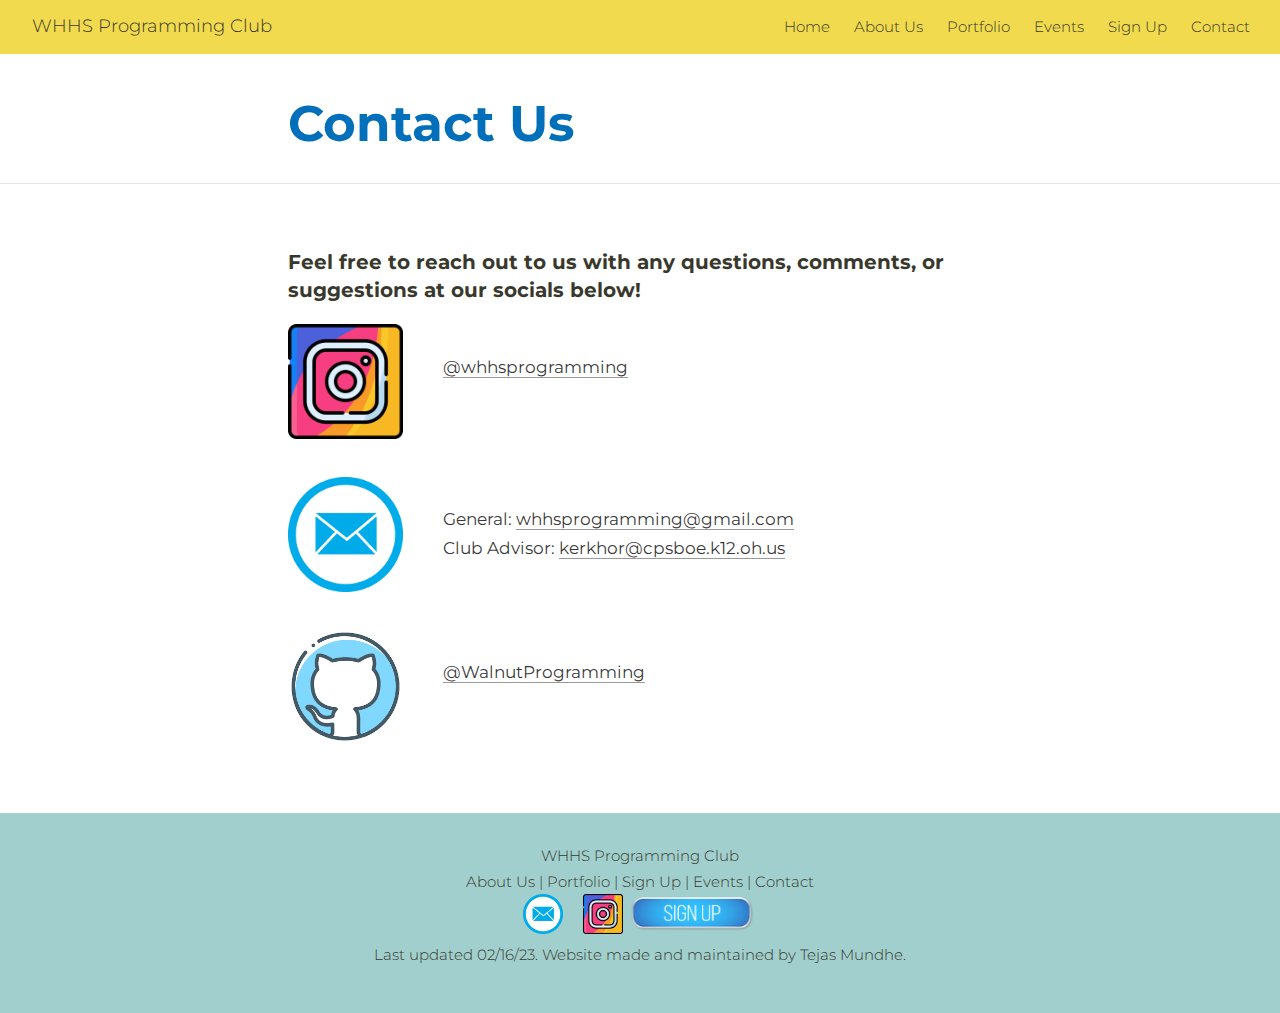
<file: docs/contact.html>
<!DOCTYPE html>

<html xmlns="http://www.w3.org/1999/xhtml" lang="" xml:lang="">

<head>
  <meta charset="utf-8"/>
  <meta name="viewport" content="width=device-width, initial-scale=1"/>
  <meta http-equiv="X-UA-Compatible" content="IE=Edge,chrome=1"/>
  <meta name="generator" content="distill" />

  <style type="text/css">
  /* Hide doc at startup (prevent jankiness while JS renders/transforms) */
  body {
    visibility: hidden;
  }
  </style>

 <!--radix_placeholder_import_source-->
 <!--/radix_placeholder_import_source-->

<style type="text/css">code{white-space: pre;}</style>
<style type="text/css" data-origin="pandoc">
pre > code.sourceCode { white-space: pre; position: relative; }
pre > code.sourceCode > span { display: inline-block; line-height: 1.25; }
pre > code.sourceCode > span:empty { height: 1.2em; }
.sourceCode { overflow: visible; }
code.sourceCode > span { color: inherit; text-decoration: inherit; }
div.sourceCode { margin: 1em 0; }
pre.sourceCode { margin: 0; }
@media screen {
div.sourceCode { overflow: auto; }
}
@media print {
pre > code.sourceCode { white-space: pre-wrap; }
pre > code.sourceCode > span { text-indent: -5em; padding-left: 5em; }
}
pre.numberSource code
  { counter-reset: source-line 0; }
pre.numberSource code > span
  { position: relative; left: -4em; counter-increment: source-line; }
pre.numberSource code > span > a:first-child::before
  { content: counter(source-line);
    position: relative; left: -1em; text-align: right; vertical-align: baseline;
    border: none; display: inline-block;
    -webkit-touch-callout: none; -webkit-user-select: none;
    -khtml-user-select: none; -moz-user-select: none;
    -ms-user-select: none; user-select: none;
    padding: 0 4px; width: 4em;
    color: #aaaaaa;
  }
pre.numberSource { margin-left: 3em; border-left: 1px solid #aaaaaa;  padding-left: 4px; }
div.sourceCode
  { color: #00769e; background-color: #f1f3f5; }
@media screen {
pre > code.sourceCode > span > a:first-child::before { text-decoration: underline; }
}
code span { color: #00769e; } /* Normal */
code span.al { color: #ad0000; } /* Alert */
code span.an { color: #5e5e5e; } /* Annotation */
code span.at { color: #657422; } /* Attribute */
code span.bn { color: #ad0000; } /* BaseN */
code span.bu { } /* BuiltIn */
code span.cf { color: #00769e; } /* ControlFlow */
code span.ch { color: #20794d; } /* Char */
code span.cn { color: #8f5902; } /* Constant */
code span.co { color: #5e5e5e; } /* Comment */
code span.cv { color: #5e5e5e; font-style: italic; } /* CommentVar */
code span.do { color: #5e5e5e; font-style: italic; } /* Documentation */
code span.dt { color: #ad0000; } /* DataType */
code span.dv { color: #ad0000; } /* DecVal */
code span.er { color: #ad0000; } /* Error */
code span.ex { } /* Extension */
code span.fl { color: #ad0000; } /* Float */
code span.fu { color: #4758ab; } /* Function */
code span.im { } /* Import */
code span.in { color: #5e5e5e; } /* Information */
code span.kw { color: #00769e; } /* Keyword */
code span.op { color: #5e5e5e; } /* Operator */
code span.ot { color: #00769e; } /* Other */
code span.pp { color: #ad0000; } /* Preprocessor */
code span.sc { color: #5e5e5e; } /* SpecialChar */
code span.ss { color: #20794d; } /* SpecialString */
code span.st { color: #20794d; } /* String */
code span.va { color: #111111; } /* Variable */
code span.vs { color: #20794d; } /* VerbatimString */
code span.wa { color: #5e5e5e; font-style: italic; } /* Warning */
</style>


  <!--radix_placeholder_meta_tags-->
  <title>WHHS Programming Club: Contact Us</title>


  <link rel="icon" type="image/png" href="images/logo.png"/>


  <!--  https://developers.facebook.com/docs/sharing/webmasters#markup -->
  <meta property="og:title" content="WHHS Programming Club: Contact Us"/>
  <meta property="og:type" content="article"/>
  <meta property="og:locale" content="en_US"/>
  <meta property="og:site_name" content="WHHS Programming Club"/>

  <!--  https://dev.twitter.com/cards/types/summary -->
  <meta property="twitter:card" content="summary"/>
  <meta property="twitter:title" content="WHHS Programming Club: Contact Us"/>

  <!--/radix_placeholder_meta_tags-->
  <!--radix_placeholder_rmarkdown_metadata-->

  <script type="text/json" id="radix-rmarkdown-metadata">
  {"type":"list","attributes":{"names":{"type":"character","attributes":{},"value":["title","theme","footer","output","favicon"]}},"value":[{"type":"character","attributes":{},"value":["Contact Us"]},{"type":"character","attributes":{},"value":["theme.css"]},{"type":"character","attributes":{},"value":["_footer.html"]},{"type":"character","attributes":{},"value":["distill::distill_article"]},{"type":"character","attributes":{},"value":["images/logo.png"]}]}
  </script>
  <!--/radix_placeholder_rmarkdown_metadata-->
  <!--radix_placeholder_navigation_in_header-->
  <meta name="distill:offset" content=""/>

  <script type="application/javascript">

    window.headroom_prevent_pin = false;

    window.document.addEventListener("DOMContentLoaded", function (event) {

      // initialize headroom for banner
      var header = $('header').get(0);
      var headerHeight = header.offsetHeight;
      var headroom = new Headroom(header, {
        tolerance: 5,
        onPin : function() {
          if (window.headroom_prevent_pin) {
            window.headroom_prevent_pin = false;
            headroom.unpin();
          }
        }
      });
      headroom.init();
      if(window.location.hash)
        headroom.unpin();
      $(header).addClass('headroom--transition');

      // offset scroll location for banner on hash change
      // (see: https://github.com/WickyNilliams/headroom.js/issues/38)
      window.addEventListener("hashchange", function(event) {
        window.scrollTo(0, window.pageYOffset - (headerHeight + 25));
      });

      // responsive menu
      $('.distill-site-header').each(function(i, val) {
        var topnav = $(this);
        var toggle = topnav.find('.nav-toggle');
        toggle.on('click', function() {
          topnav.toggleClass('responsive');
        });
      });

      // nav dropdowns
      $('.nav-dropbtn').click(function(e) {
        $(this).next('.nav-dropdown-content').toggleClass('nav-dropdown-active');
        $(this).parent().siblings('.nav-dropdown')
           .children('.nav-dropdown-content').removeClass('nav-dropdown-active');
      });
      $("body").click(function(e){
        $('.nav-dropdown-content').removeClass('nav-dropdown-active');
      });
      $(".nav-dropdown").click(function(e){
        e.stopPropagation();
      });
    });
  </script>

  <style type="text/css">

  /* Theme (user-documented overrideables for nav appearance) */

  .distill-site-nav {
    color: rgba(255, 255, 255, 0.8);
    background-color: #0F2E3D;
    font-size: 15px;
    font-weight: 300;
  }

  .distill-site-nav a {
    color: inherit;
    text-decoration: none;
  }

  .distill-site-nav a:hover {
    color: white;
  }

  @media print {
    .distill-site-nav {
      display: none;
    }
  }

  .distill-site-header {

  }

  .distill-site-footer {

  }


  /* Site Header */

  .distill-site-header {
    width: 100%;
    box-sizing: border-box;
    z-index: 3;
  }

  .distill-site-header .nav-left {
    display: inline-block;
    margin-left: 8px;
  }

  @media screen and (max-width: 768px) {
    .distill-site-header .nav-left {
      margin-left: 0;
    }
  }


  .distill-site-header .nav-right {
    float: right;
    margin-right: 8px;
  }

  .distill-site-header a,
  .distill-site-header .title {
    display: inline-block;
    text-align: center;
    padding: 14px 10px 14px 10px;
  }

  .distill-site-header .title {
    font-size: 18px;
    min-width: 150px;
  }

  .distill-site-header .logo {
    padding: 0;
  }

  .distill-site-header .logo img {
    display: none;
    max-height: 20px;
    width: auto;
    margin-bottom: -4px;
  }

  .distill-site-header .nav-image img {
    max-height: 18px;
    width: auto;
    display: inline-block;
    margin-bottom: -3px;
  }



  @media screen and (min-width: 1000px) {
    .distill-site-header .logo img {
      display: inline-block;
    }
    .distill-site-header .nav-left {
      margin-left: 20px;
    }
    .distill-site-header .nav-right {
      margin-right: 20px;
    }
    .distill-site-header .title {
      padding-left: 12px;
    }
  }


  .distill-site-header .nav-toggle {
    display: none;
  }

  .nav-dropdown {
    display: inline-block;
    position: relative;
  }

  .nav-dropdown .nav-dropbtn {
    border: none;
    outline: none;
    color: rgba(255, 255, 255, 0.8);
    padding: 16px 10px;
    background-color: transparent;
    font-family: inherit;
    font-size: inherit;
    font-weight: inherit;
    margin: 0;
    margin-top: 1px;
    z-index: 2;
  }

  .nav-dropdown-content {
    display: none;
    position: absolute;
    background-color: white;
    min-width: 200px;
    border: 1px solid rgba(0,0,0,0.15);
    border-radius: 4px;
    box-shadow: 0px 8px 16px 0px rgba(0,0,0,0.1);
    z-index: 1;
    margin-top: 2px;
    white-space: nowrap;
    padding-top: 4px;
    padding-bottom: 4px;
  }

  .nav-dropdown-content hr {
    margin-top: 4px;
    margin-bottom: 4px;
    border: none;
    border-bottom: 1px solid rgba(0, 0, 0, 0.1);
  }

  .nav-dropdown-active {
    display: block;
  }

  .nav-dropdown-content a, .nav-dropdown-content .nav-dropdown-header {
    color: black;
    padding: 6px 24px;
    text-decoration: none;
    display: block;
    text-align: left;
  }

  .nav-dropdown-content .nav-dropdown-header {
    display: block;
    padding: 5px 24px;
    padding-bottom: 0;
    text-transform: uppercase;
    font-size: 14px;
    color: #999999;
    white-space: nowrap;
  }

  .nav-dropdown:hover .nav-dropbtn {
    color: white;
  }

  .nav-dropdown-content a:hover {
    background-color: #ddd;
    color: black;
  }

  .nav-right .nav-dropdown-content {
    margin-left: -45%;
    right: 0;
  }

  @media screen and (max-width: 768px) {
    .distill-site-header a, .distill-site-header .nav-dropdown  {display: none;}
    .distill-site-header a.nav-toggle {
      float: right;
      display: block;
    }
    .distill-site-header .title {
      margin-left: 0;
    }
    .distill-site-header .nav-right {
      margin-right: 0;
    }
    .distill-site-header {
      overflow: hidden;
    }
    .nav-right .nav-dropdown-content {
      margin-left: 0;
    }
  }


  @media screen and (max-width: 768px) {
    .distill-site-header.responsive {position: relative; min-height: 500px; }
    .distill-site-header.responsive a.nav-toggle {
      position: absolute;
      right: 0;
      top: 0;
    }
    .distill-site-header.responsive a,
    .distill-site-header.responsive .nav-dropdown {
      display: block;
      text-align: left;
    }
    .distill-site-header.responsive .nav-left,
    .distill-site-header.responsive .nav-right {
      width: 100%;
    }
    .distill-site-header.responsive .nav-dropdown {float: none;}
    .distill-site-header.responsive .nav-dropdown-content {position: relative;}
    .distill-site-header.responsive .nav-dropdown .nav-dropbtn {
      display: block;
      width: 100%;
      text-align: left;
    }
  }

  /* Site Footer */

  .distill-site-footer {
    width: 100%;
    overflow: hidden;
    box-sizing: border-box;
    z-index: 3;
    margin-top: 30px;
    padding-top: 30px;
    padding-bottom: 30px;
    text-align: center;
  }

  /* Headroom */

  d-title {
    padding-top: 6rem;
  }

  @media print {
    d-title {
      padding-top: 4rem;
    }
  }

  .headroom {
    z-index: 1000;
    position: fixed;
    top: 0;
    left: 0;
    right: 0;
  }

  .headroom--transition {
    transition: all .4s ease-in-out;
  }

  .headroom--unpinned {
    top: -100px;
  }

  .headroom--pinned {
    top: 0;
  }

  /* adjust viewport for navbar height */
  /* helps vertically center bootstrap (non-distill) content */
  .min-vh-100 {
    min-height: calc(100vh - 100px) !important;
  }

  </style>

  <script src="site_libs/jquery-3.6.0/jquery-3.6.0.min.js"></script>
  <link href="site_libs/font-awesome-5.1.0/css/all.css" rel="stylesheet"/>
  <link href="site_libs/font-awesome-5.1.0/css/v4-shims.css" rel="stylesheet"/>
  <script src="site_libs/headroom-0.9.4/headroom.min.js"></script>
  <script src="site_libs/autocomplete-0.37.1/autocomplete.min.js"></script>
  <script src="site_libs/fuse-6.4.1/fuse.min.js"></script>

  <script type="application/javascript">

  function getMeta(metaName) {
    var metas = document.getElementsByTagName('meta');
    for (let i = 0; i < metas.length; i++) {
      if (metas[i].getAttribute('name') === metaName) {
        return metas[i].getAttribute('content');
      }
    }
    return '';
  }

  function offsetURL(url) {
    var offset = getMeta('distill:offset');
    return offset ? offset + '/' + url : url;
  }

  function createFuseIndex() {

    // create fuse index
    var options = {
      keys: [
        { name: 'title', weight: 20 },
        { name: 'categories', weight: 15 },
        { name: 'description', weight: 10 },
        { name: 'contents', weight: 5 },
      ],
      ignoreLocation: true,
      threshold: 0
    };
    var fuse = new window.Fuse([], options);

    // fetch the main search.json
    return fetch(offsetURL('search.json'))
      .then(function(response) {
        if (response.status == 200) {
          return response.json().then(function(json) {
            // index main articles
            json.articles.forEach(function(article) {
              fuse.add(article);
            });
            // download collections and index their articles
            return Promise.all(json.collections.map(function(collection) {
              return fetch(offsetURL(collection)).then(function(response) {
                if (response.status === 200) {
                  return response.json().then(function(articles) {
                    articles.forEach(function(article) {
                      fuse.add(article);
                    });
                  })
                } else {
                  return Promise.reject(
                    new Error('Unexpected status from search index request: ' +
                              response.status)
                  );
                }
              });
            })).then(function() {
              return fuse;
            });
          });

        } else {
          return Promise.reject(
            new Error('Unexpected status from search index request: ' +
                        response.status)
          );
        }
      });
  }

  window.document.addEventListener("DOMContentLoaded", function (event) {

    // get search element (bail if we don't have one)
    var searchEl = window.document.getElementById('distill-search');
    if (!searchEl)
      return;

    createFuseIndex()
      .then(function(fuse) {

        // make search box visible
        searchEl.classList.remove('hidden');

        // initialize autocomplete
        var options = {
          autoselect: true,
          hint: false,
          minLength: 2,
        };
        window.autocomplete(searchEl, options, [{
          source: function(query, callback) {
            const searchOptions = {
              isCaseSensitive: false,
              shouldSort: true,
              minMatchCharLength: 2,
              limit: 10,
            };
            var results = fuse.search(query, searchOptions);
            callback(results
              .map(function(result) { return result.item; })
            );
          },
          templates: {
            suggestion: function(suggestion) {
              var img = suggestion.preview && Object.keys(suggestion.preview).length > 0
                ? `<img src="${offsetURL(suggestion.preview)}"</img>`
                : '';
              var html = `
                <div class="search-item">
                  <h3>${suggestion.title}</h3>
                  <div class="search-item-description">
                    ${suggestion.description || ''}
                  </div>
                  <div class="search-item-preview">
                    ${img}
                  </div>
                </div>
              `;
              return html;
            }
          }
        }]).on('autocomplete:selected', function(event, suggestion) {
          window.location.href = offsetURL(suggestion.path);
        });
        // remove inline display style on autocompleter (we want to
        // manage responsive display via css)
        $('.algolia-autocomplete').css("display", "");
      })
      .catch(function(error) {
        console.log(error);
      });

  });

  </script>

  <style type="text/css">

  .nav-search {
    font-size: x-small;
  }

  /* Algolioa Autocomplete */

  .algolia-autocomplete {
    display: inline-block;
    margin-left: 10px;
    vertical-align: sub;
    background-color: white;
    color: black;
    padding: 6px;
    padding-top: 8px;
    padding-bottom: 0;
    border-radius: 6px;
    border: 1px #0F2E3D solid;
    width: 180px;
  }


  @media screen and (max-width: 768px) {
    .distill-site-nav .algolia-autocomplete {
      display: none;
      visibility: hidden;
    }
    .distill-site-nav.responsive .algolia-autocomplete {
      display: inline-block;
      visibility: visible;
    }
    .distill-site-nav.responsive .algolia-autocomplete .aa-dropdown-menu {
      margin-left: 0;
      width: 400px;
      max-height: 400px;
    }
  }

  .algolia-autocomplete .aa-input, .algolia-autocomplete .aa-hint {
    width: 90%;
    outline: none;
    border: none;
  }

  .algolia-autocomplete .aa-hint {
    color: #999;
  }
  .algolia-autocomplete .aa-dropdown-menu {
    width: 550px;
    max-height: 70vh;
    overflow-x: visible;
    overflow-y: scroll;
    padding: 5px;
    margin-top: 3px;
    margin-left: -150px;
    background-color: #fff;
    border-radius: 5px;
    border: 1px solid #999;
    border-top: none;
  }

  .algolia-autocomplete .aa-dropdown-menu .aa-suggestion {
    cursor: pointer;
    padding: 5px 4px;
    border-bottom: 1px solid #eee;
  }

  .algolia-autocomplete .aa-dropdown-menu .aa-suggestion:last-of-type {
    border-bottom: none;
    margin-bottom: 2px;
  }

  .algolia-autocomplete .aa-dropdown-menu .aa-suggestion .search-item {
    overflow: hidden;
    font-size: 0.8em;
    line-height: 1.4em;
  }

  .algolia-autocomplete .aa-dropdown-menu .aa-suggestion .search-item h3 {
    font-size: 1rem;
    margin-block-start: 0;
    margin-block-end: 5px;
  }

  .algolia-autocomplete .aa-dropdown-menu .aa-suggestion .search-item-description {
    display: inline-block;
    overflow: hidden;
    height: 2.8em;
    width: 80%;
    margin-right: 4%;
  }

  .algolia-autocomplete .aa-dropdown-menu .aa-suggestion .search-item-preview {
    display: inline-block;
    width: 15%;
  }

  .algolia-autocomplete .aa-dropdown-menu .aa-suggestion .search-item-preview img {
    height: 3em;
    width: auto;
    display: none;
  }

  .algolia-autocomplete .aa-dropdown-menu .aa-suggestion .search-item-preview img[src] {
    display: initial;
  }

  .algolia-autocomplete .aa-dropdown-menu .aa-suggestion.aa-cursor {
    background-color: #eee;
  }
  .algolia-autocomplete .aa-dropdown-menu .aa-suggestion em {
    font-weight: bold;
    font-style: normal;
  }

  </style>


  <!--/radix_placeholder_navigation_in_header-->
  <!--radix_placeholder_distill-->

  <style type="text/css">

  body {
    background-color: white;
  }

  .pandoc-table {
    width: 100%;
  }

  .pandoc-table>caption {
    margin-bottom: 10px;
  }

  .pandoc-table th:not([align]) {
    text-align: left;
  }

  .pagedtable-footer {
    font-size: 15px;
  }

  d-byline .byline {
    grid-template-columns: 2fr 2fr;
  }

  d-byline .byline h3 {
    margin-block-start: 1.5em;
  }

  d-byline .byline .authors-affiliations h3 {
    margin-block-start: 0.5em;
  }

  .authors-affiliations .orcid-id {
    width: 16px;
    height:16px;
    margin-left: 4px;
    margin-right: 4px;
    vertical-align: middle;
    padding-bottom: 2px;
  }

  d-title .dt-tags {
    margin-top: 1em;
    grid-column: text;
  }

  .dt-tags .dt-tag {
    text-decoration: none;
    display: inline-block;
    color: rgba(0,0,0,0.6);
    padding: 0em 0.4em;
    margin-right: 0.5em;
    margin-bottom: 0.4em;
    font-size: 70%;
    border: 1px solid rgba(0,0,0,0.2);
    border-radius: 3px;
    text-transform: uppercase;
    font-weight: 500;
  }

  d-article table.gt_table td,
  d-article table.gt_table th {
    border-bottom: none;
    font-size: 100%;
  }

  .html-widget {
    margin-bottom: 2.0em;
  }

  .l-screen-inset {
    padding-right: 16px;
  }

  .l-screen .caption {
    margin-left: 10px;
  }

  .shaded {
    background: rgb(247, 247, 247);
    padding-top: 20px;
    padding-bottom: 20px;
    border-top: 1px solid rgba(0, 0, 0, 0.1);
    border-bottom: 1px solid rgba(0, 0, 0, 0.1);
  }

  .shaded .html-widget {
    margin-bottom: 0;
    border: 1px solid rgba(0, 0, 0, 0.1);
  }

  .shaded .shaded-content {
    background: white;
  }

  .text-output {
    margin-top: 0;
    line-height: 1.5em;
  }

  .hidden {
    display: none !important;
  }

  d-article {
    padding-top: 2.5rem;
    padding-bottom: 30px;
  }

  d-appendix {
    padding-top: 30px;
  }

  d-article>p>img {
    width: 100%;
  }

  d-article h2 {
    margin: 1rem 0 1.5rem 0;
  }

  d-article h3 {
    margin-top: 1.5rem;
  }

  d-article iframe {
    border: 1px solid rgba(0, 0, 0, 0.1);
    margin-bottom: 2.0em;
    width: 100%;
  }

  /* Tweak code blocks */

  d-article div.sourceCode code,
  d-article pre code {
    font-family: Consolas, Monaco, 'Andale Mono', 'Ubuntu Mono', monospace;
  }

  d-article pre,
  d-article div.sourceCode,
  d-article div.sourceCode pre {
    overflow: auto;
  }

  d-article div.sourceCode {
    background-color: white;
  }

  d-article div.sourceCode pre {
    padding-left: 10px;
    font-size: 12px;
    border-left: 2px solid rgba(0,0,0,0.1);
  }

  d-article pre {
    font-size: 12px;
    color: black;
    background: none;
    margin-top: 0;
    text-align: left;
    white-space: pre;
    word-spacing: normal;
    word-break: normal;
    word-wrap: normal;
    line-height: 1.5;

    -moz-tab-size: 4;
    -o-tab-size: 4;
    tab-size: 4;

    -webkit-hyphens: none;
    -moz-hyphens: none;
    -ms-hyphens: none;
    hyphens: none;
  }

  d-article pre a {
    border-bottom: none;
  }

  d-article pre a:hover {
    border-bottom: none;
    text-decoration: underline;
  }

  d-article details {
    grid-column: text;
    margin-bottom: 0.8em;
  }

  @media(min-width: 768px) {

  d-article pre,
  d-article div.sourceCode,
  d-article div.sourceCode pre {
    overflow: visible !important;
  }

  d-article div.sourceCode pre {
    padding-left: 18px;
    font-size: 14px;
  }

  d-article pre {
    font-size: 14px;
  }

  }

  figure img.external {
    background: white;
    border: 1px solid rgba(0, 0, 0, 0.1);
    box-shadow: 0 1px 8px rgba(0, 0, 0, 0.1);
    padding: 18px;
    box-sizing: border-box;
  }

  /* CSS for d-contents */

  .d-contents {
    grid-column: text;
    color: rgba(0,0,0,0.8);
    font-size: 0.9em;
    padding-bottom: 1em;
    margin-bottom: 1em;
    padding-bottom: 0.5em;
    margin-bottom: 1em;
    padding-left: 0.25em;
    justify-self: start;
  }

  @media(min-width: 1000px) {
    .d-contents.d-contents-float {
      height: 0;
      grid-column-start: 1;
      grid-column-end: 4;
      justify-self: center;
      padding-right: 3em;
      padding-left: 2em;
    }
  }

  .d-contents nav h3 {
    font-size: 18px;
    margin-top: 0;
    margin-bottom: 1em;
  }

  .d-contents li {
    list-style-type: none
  }

  .d-contents nav > ul {
    padding-left: 0;
  }

  .d-contents ul {
    padding-left: 1em
  }

  .d-contents nav ul li {
    margin-top: 0.6em;
    margin-bottom: 0.2em;
  }

  .d-contents nav a {
    font-size: 13px;
    border-bottom: none;
    text-decoration: none
    color: rgba(0, 0, 0, 0.8);
  }

  .d-contents nav a:hover {
    text-decoration: underline solid rgba(0, 0, 0, 0.6)
  }

  .d-contents nav > ul > li > a {
    font-weight: 600;
  }

  .d-contents nav > ul > li > ul {
    font-weight: inherit;
  }

  .d-contents nav > ul > li > ul > li {
    margin-top: 0.2em;
  }


  .d-contents nav ul {
    margin-top: 0;
    margin-bottom: 0.25em;
  }

  .d-article-with-toc h2:nth-child(2) {
    margin-top: 0;
  }


  /* Figure */

  .figure {
    position: relative;
    margin-bottom: 2.5em;
    margin-top: 1.5em;
  }

  .figure .caption {
    color: rgba(0, 0, 0, 0.6);
    font-size: 12px;
    line-height: 1.5em;
  }

  .figure img.external {
    background: white;
    border: 1px solid rgba(0, 0, 0, 0.1);
    box-shadow: 0 1px 8px rgba(0, 0, 0, 0.1);
    padding: 18px;
    box-sizing: border-box;
  }

  .figure .caption a {
    color: rgba(0, 0, 0, 0.6);
  }

  .figure .caption b,
  .figure .caption strong, {
    font-weight: 600;
    color: rgba(0, 0, 0, 1.0);
  }

  /* Citations */

  d-article .citation {
    color: inherit;
    cursor: inherit;
  }

  div.hanging-indent{
    margin-left: 1em; text-indent: -1em;
  }

  /* Citation hover box */

  .tippy-box[data-theme~=light-border] {
    background-color: rgba(250, 250, 250, 0.95);
  }

  .tippy-content > p {
    margin-bottom: 0;
    padding: 2px;
  }


  /* Tweak 1000px media break to show more text */

  @media(min-width: 1000px) {
    .base-grid,
    distill-header,
    d-title,
    d-abstract,
    d-article,
    d-appendix,
    distill-appendix,
    d-byline,
    d-footnote-list,
    d-citation-list,
    distill-footer {
      grid-template-columns: [screen-start] 1fr [page-start kicker-start] 80px [middle-start] 50px [text-start kicker-end] 65px 65px 65px 65px 65px 65px 65px 65px [text-end gutter-start] 65px [middle-end] 65px [page-end gutter-end] 1fr [screen-end];
      grid-column-gap: 16px;
    }

    .grid {
      grid-column-gap: 16px;
    }

    d-article {
      font-size: 1.06rem;
      line-height: 1.7em;
    }
    figure .caption, .figure .caption, figure figcaption {
      font-size: 13px;
    }
  }

  @media(min-width: 1180px) {
    .base-grid,
    distill-header,
    d-title,
    d-abstract,
    d-article,
    d-appendix,
    distill-appendix,
    d-byline,
    d-footnote-list,
    d-citation-list,
    distill-footer {
      grid-template-columns: [screen-start] 1fr [page-start kicker-start] 60px [middle-start] 60px [text-start kicker-end] 60px 60px 60px 60px 60px 60px 60px 60px [text-end gutter-start] 60px [middle-end] 60px [page-end gutter-end] 1fr [screen-end];
      grid-column-gap: 32px;
    }

    .grid {
      grid-column-gap: 32px;
    }
  }


  /* Get the citation styles for the appendix (not auto-injected on render since
     we do our own rendering of the citation appendix) */

  d-appendix .citation-appendix,
  .d-appendix .citation-appendix {
    font-size: 11px;
    line-height: 15px;
    border-left: 1px solid rgba(0, 0, 0, 0.1);
    padding-left: 18px;
    border: 1px solid rgba(0,0,0,0.1);
    background: rgba(0, 0, 0, 0.02);
    padding: 10px 18px;
    border-radius: 3px;
    color: rgba(150, 150, 150, 1);
    overflow: hidden;
    margin-top: -12px;
    white-space: pre-wrap;
    word-wrap: break-word;
  }

  /* Include appendix styles here so they can be overridden */

  d-appendix {
    contain: layout style;
    font-size: 0.8em;
    line-height: 1.7em;
    margin-top: 60px;
    margin-bottom: 0;
    border-top: 1px solid rgba(0, 0, 0, 0.1);
    color: rgba(0,0,0,0.5);
    padding-top: 60px;
    padding-bottom: 48px;
  }

  d-appendix h3 {
    grid-column: page-start / text-start;
    font-size: 15px;
    font-weight: 500;
    margin-top: 1em;
    margin-bottom: 0;
    color: rgba(0,0,0,0.65);
  }

  d-appendix h3 + * {
    margin-top: 1em;
  }

  d-appendix ol {
    padding: 0 0 0 15px;
  }

  @media (min-width: 768px) {
    d-appendix ol {
      padding: 0 0 0 30px;
      margin-left: -30px;
    }
  }

  d-appendix li {
    margin-bottom: 1em;
  }

  d-appendix a {
    color: rgba(0, 0, 0, 0.6);
  }

  d-appendix > * {
    grid-column: text;
  }

  d-appendix > d-footnote-list,
  d-appendix > d-citation-list,
  d-appendix > distill-appendix {
    grid-column: screen;
  }

  /* Include footnote styles here so they can be overridden */

  d-footnote-list {
    contain: layout style;
  }

  d-footnote-list > * {
    grid-column: text;
  }

  d-footnote-list a.footnote-backlink {
    color: rgba(0,0,0,0.3);
    padding-left: 0.5em;
  }



  /* Anchor.js */

  .anchorjs-link {
    /*transition: all .25s linear; */
    text-decoration: none;
    border-bottom: none;
  }
  *:hover > .anchorjs-link {
    margin-left: -1.125em !important;
    text-decoration: none;
    border-bottom: none;
  }

  /* Social footer */

  .social_footer {
    margin-top: 30px;
    margin-bottom: 0;
    color: rgba(0,0,0,0.67);
  }

  .disqus-comments {
    margin-right: 30px;
  }

  .disqus-comment-count {
    border-bottom: 1px solid rgba(0, 0, 0, 0.4);
    cursor: pointer;
  }

  #disqus_thread {
    margin-top: 30px;
  }

  .article-sharing a {
    border-bottom: none;
    margin-right: 8px;
  }

  .article-sharing a:hover {
    border-bottom: none;
  }

  .sidebar-section.subscribe {
    font-size: 12px;
    line-height: 1.6em;
  }

  .subscribe p {
    margin-bottom: 0.5em;
  }


  .article-footer .subscribe {
    font-size: 15px;
    margin-top: 45px;
  }


  .sidebar-section.custom {
    font-size: 12px;
    line-height: 1.6em;
  }

  .custom p {
    margin-bottom: 0.5em;
  }

  /* Styles for listing layout (hide title) */
  .layout-listing d-title, .layout-listing .d-title {
    display: none;
  }

  /* Styles for posts lists (not auto-injected) */


  .posts-with-sidebar {
    padding-left: 45px;
    padding-right: 45px;
  }

  .posts-list .description h2,
  .posts-list .description p {
    font-family: -apple-system, BlinkMacSystemFont, "Segoe UI", Roboto, Oxygen, Ubuntu, Cantarell, "Fira Sans", "Droid Sans", "Helvetica Neue", Arial, sans-serif;
  }

  .posts-list .description h2 {
    font-weight: 700;
    border-bottom: none;
    padding-bottom: 0;
  }

  .posts-list h2.post-tag {
    border-bottom: 1px solid rgba(0, 0, 0, 0.2);
    padding-bottom: 12px;
  }
  .posts-list {
    margin-top: 60px;
    margin-bottom: 24px;
  }

  .posts-list .post-preview {
    text-decoration: none;
    overflow: hidden;
    display: block;
    border-bottom: 1px solid rgba(0, 0, 0, 0.1);
    padding: 24px 0;
  }

  .post-preview-last {
    border-bottom: none !important;
  }

  .posts-list .posts-list-caption {
    grid-column: screen;
    font-weight: 400;
  }

  .posts-list .post-preview h2 {
    margin: 0 0 6px 0;
    line-height: 1.2em;
    font-style: normal;
    font-size: 24px;
  }

  .posts-list .post-preview p {
    margin: 0 0 12px 0;
    line-height: 1.4em;
    font-size: 16px;
  }

  .posts-list .post-preview .thumbnail {
    box-sizing: border-box;
    margin-bottom: 24px;
    position: relative;
    max-width: 500px;
  }
  .posts-list .post-preview img {
    width: 100%;
    display: block;
  }

  .posts-list .metadata {
    font-size: 12px;
    line-height: 1.4em;
    margin-bottom: 18px;
  }

  .posts-list .metadata > * {
    display: inline-block;
  }

  .posts-list .metadata .publishedDate {
    margin-right: 2em;
  }

  .posts-list .metadata .dt-authors {
    display: block;
    margin-top: 0.3em;
    margin-right: 2em;
  }

  .posts-list .dt-tags {
    display: block;
    line-height: 1em;
  }

  .posts-list .dt-tags .dt-tag {
    display: inline-block;
    color: rgba(0,0,0,0.6);
    padding: 0.3em 0.4em;
    margin-right: 0.2em;
    margin-bottom: 0.4em;
    font-size: 60%;
    border: 1px solid rgba(0,0,0,0.2);
    border-radius: 3px;
    text-transform: uppercase;
    font-weight: 500;
  }

  .posts-list img {
    opacity: 1;
  }

  .posts-list img[data-src] {
    opacity: 0;
  }

  .posts-more {
    clear: both;
  }


  .posts-sidebar {
    font-size: 16px;
  }

  .posts-sidebar h3 {
    font-size: 16px;
    margin-top: 0;
    margin-bottom: 0.5em;
    font-weight: 400;
    text-transform: uppercase;
  }

  .sidebar-section {
    margin-bottom: 30px;
  }

  .categories ul {
    list-style-type: none;
    margin: 0;
    padding: 0;
  }

  .categories li {
    color: rgba(0, 0, 0, 0.8);
    margin-bottom: 0;
  }

  .categories li>a {
    border-bottom: none;
  }

  .categories li>a:hover {
    border-bottom: 1px solid rgba(0, 0, 0, 0.4);
  }

  .categories .active {
    font-weight: 600;
  }

  .categories .category-count {
    color: rgba(0, 0, 0, 0.4);
  }


  @media(min-width: 768px) {
    .posts-list .post-preview h2 {
      font-size: 26px;
    }
    .posts-list .post-preview .thumbnail {
      float: right;
      width: 30%;
      margin-bottom: 0;
    }
    .posts-list .post-preview .description {
      float: left;
      width: 45%;
    }
    .posts-list .post-preview .metadata {
      float: left;
      width: 20%;
      margin-top: 8px;
    }
    .posts-list .post-preview p {
      margin: 0 0 12px 0;
      line-height: 1.5em;
      font-size: 16px;
    }
    .posts-with-sidebar .posts-list {
      float: left;
      width: 75%;
    }
    .posts-with-sidebar .posts-sidebar {
      float: right;
      width: 20%;
      margin-top: 60px;
      padding-top: 24px;
      padding-bottom: 24px;
    }
  }


  /* Improve display for browsers without grid (IE/Edge <= 15) */

  .downlevel {
    line-height: 1.6em;
    font-family: -apple-system, BlinkMacSystemFont, "Segoe UI", Roboto, Oxygen, Ubuntu, Cantarell, "Fira Sans", "Droid Sans", "Helvetica Neue", Arial, sans-serif;
    margin: 0;
  }

  .downlevel .d-title {
    padding-top: 6rem;
    padding-bottom: 1.5rem;
  }

  .downlevel .d-title h1 {
    font-size: 50px;
    font-weight: 700;
    line-height: 1.1em;
    margin: 0 0 0.5rem;
  }

  .downlevel .d-title p {
    font-weight: 300;
    font-size: 1.2rem;
    line-height: 1.55em;
    margin-top: 0;
  }

  .downlevel .d-byline {
    padding-top: 0.8em;
    padding-bottom: 0.8em;
    font-size: 0.8rem;
    line-height: 1.8em;
  }

  .downlevel .section-separator {
    border: none;
    border-top: 1px solid rgba(0, 0, 0, 0.1);
  }

  .downlevel .d-article {
    font-size: 1.06rem;
    line-height: 1.7em;
    padding-top: 1rem;
    padding-bottom: 2rem;
  }


  .downlevel .d-appendix {
    padding-left: 0;
    padding-right: 0;
    max-width: none;
    font-size: 0.8em;
    line-height: 1.7em;
    margin-bottom: 0;
    color: rgba(0,0,0,0.5);
    padding-top: 40px;
    padding-bottom: 48px;
  }

  .downlevel .footnotes ol {
    padding-left: 13px;
  }

  .downlevel .base-grid,
  .downlevel .distill-header,
  .downlevel .d-title,
  .downlevel .d-abstract,
  .downlevel .d-article,
  .downlevel .d-appendix,
  .downlevel .distill-appendix,
  .downlevel .d-byline,
  .downlevel .d-footnote-list,
  .downlevel .d-citation-list,
  .downlevel .distill-footer,
  .downlevel .appendix-bottom,
  .downlevel .posts-container {
    padding-left: 40px;
    padding-right: 40px;
  }

  @media(min-width: 768px) {
    .downlevel .base-grid,
    .downlevel .distill-header,
    .downlevel .d-title,
    .downlevel .d-abstract,
    .downlevel .d-article,
    .downlevel .d-appendix,
    .downlevel .distill-appendix,
    .downlevel .d-byline,
    .downlevel .d-footnote-list,
    .downlevel .d-citation-list,
    .downlevel .distill-footer,
    .downlevel .appendix-bottom,
    .downlevel .posts-container {
    padding-left: 150px;
    padding-right: 150px;
    max-width: 900px;
  }
  }

  .downlevel pre code {
    display: block;
    border-left: 2px solid rgba(0, 0, 0, .1);
    padding: 0 0 0 20px;
    font-size: 14px;
  }

  .downlevel code, .downlevel pre {
    color: black;
    background: none;
    font-family: Consolas, Monaco, 'Andale Mono', 'Ubuntu Mono', monospace;
    text-align: left;
    white-space: pre;
    word-spacing: normal;
    word-break: normal;
    word-wrap: normal;
    line-height: 1.5;

    -moz-tab-size: 4;
    -o-tab-size: 4;
    tab-size: 4;

    -webkit-hyphens: none;
    -moz-hyphens: none;
    -ms-hyphens: none;
    hyphens: none;
  }

  .downlevel .posts-list .post-preview {
    color: inherit;
  }



  </style>

  <script type="application/javascript">

  function is_downlevel_browser() {
    if (bowser.isUnsupportedBrowser({ msie: "12", msedge: "16"},
                                   window.navigator.userAgent)) {
      return true;
    } else {
      return window.load_distill_framework === undefined;
    }
  }

  // show body when load is complete
  function on_load_complete() {

    // add anchors
    if (window.anchors) {
      window.anchors.options.placement = 'left';
      window.anchors.add('d-article > h2, d-article > h3, d-article > h4, d-article > h5');
    }


    // set body to visible
    document.body.style.visibility = 'visible';

    // force redraw for leaflet widgets
    if (window.HTMLWidgets) {
      var maps = window.HTMLWidgets.findAll(".leaflet");
      $.each(maps, function(i, el) {
        var map = this.getMap();
        map.invalidateSize();
        map.eachLayer(function(layer) {
          if (layer instanceof L.TileLayer)
            layer.redraw();
        });
      });
    }

    // trigger 'shown' so htmlwidgets resize
    $('d-article').trigger('shown');
  }

  function init_distill() {

    init_common();

    // create front matter
    var front_matter = $('<d-front-matter></d-front-matter>');
    $('#distill-front-matter').wrap(front_matter);

    // create d-title
    $('.d-title').changeElementType('d-title');

    // create d-byline
    var byline = $('<d-byline></d-byline>');
    $('.d-byline').replaceWith(byline);

    // create d-article
    var article = $('<d-article></d-article>');
    $('.d-article').wrap(article).children().unwrap();

    // move posts container into article
    $('.posts-container').appendTo($('d-article'));

    // create d-appendix
    $('.d-appendix').changeElementType('d-appendix');

    // flag indicating that we have appendix items
    var appendix = $('.appendix-bottom').children('h3').length > 0;

    // replace footnotes with <d-footnote>
    $('.footnote-ref').each(function(i, val) {
      appendix = true;
      var href = $(this).attr('href');
      var id = href.replace('#', '');
      var fn = $('#' + id);
      var fn_p = $('#' + id + '>p');
      fn_p.find('.footnote-back').remove();
      var text = fn_p.html();
      var dtfn = $('<d-footnote></d-footnote>');
      dtfn.html(text);
      $(this).replaceWith(dtfn);
    });
    // remove footnotes
    $('.footnotes').remove();

    // move refs into #references-listing
    $('#references-listing').replaceWith($('#refs'));

    $('h1.appendix, h2.appendix').each(function(i, val) {
      $(this).changeElementType('h3');
    });
    $('h3.appendix').each(function(i, val) {
      var id = $(this).attr('id');
      $('.d-contents a[href="#' + id + '"]').parent().remove();
      appendix = true;
      $(this).nextUntil($('h1, h2, h3')).addBack().appendTo($('d-appendix'));
    });

    // show d-appendix if we have appendix content
    $("d-appendix").css('display', appendix ? 'grid' : 'none');

    // localize layout chunks to just output
    $('.layout-chunk').each(function(i, val) {

      // capture layout
      var layout = $(this).attr('data-layout');

      // apply layout to markdown level block elements
      var elements = $(this).children().not('details, div.sourceCode, pre, script');
      elements.each(function(i, el) {
        var layout_div = $('<div class="' + layout + '"></div>');
        if (layout_div.hasClass('shaded')) {
          var shaded_content = $('<div class="shaded-content"></div>');
          $(this).wrap(shaded_content);
          $(this).parent().wrap(layout_div);
        } else {
          $(this).wrap(layout_div);
        }
      });


      // unwrap the layout-chunk div
      $(this).children().unwrap();
    });

    // remove code block used to force  highlighting css
    $('.distill-force-highlighting-css').parent().remove();

    // remove empty line numbers inserted by pandoc when using a
    // custom syntax highlighting theme
    $('code.sourceCode a:empty').remove();

    // load distill framework
    load_distill_framework();

    // wait for window.distillRunlevel == 4 to do post processing
    function distill_post_process() {

      if (!window.distillRunlevel || window.distillRunlevel < 4)
        return;

      // hide author/affiliations entirely if we have no authors
      var front_matter = JSON.parse($("#distill-front-matter").html());
      var have_authors = front_matter.authors && front_matter.authors.length > 0;
      if (!have_authors)
        $('d-byline').addClass('hidden');

      // article with toc class
      $('.d-contents').parent().addClass('d-article-with-toc');

      // strip links that point to #
      $('.authors-affiliations').find('a[href="#"]').removeAttr('href');

      // add orcid ids
      $('.authors-affiliations').find('.author').each(function(i, el) {
        var orcid_id = front_matter.authors[i].orcidID;
        if (orcid_id) {
          var a = $('<a></a>');
          a.attr('href', 'https://orcid.org/' + orcid_id);
          var img = $('<img></img>');
          img.addClass('orcid-id');
          img.attr('alt', 'ORCID ID');
          img.attr('src','[data-uri]');
          a.append(img);
          $(this).append(a);
        }
      });

      // hide elements of author/affiliations grid that have no value
      function hide_byline_column(caption) {
        $('d-byline').find('h3:contains("' + caption + '")').parent().css('visibility', 'hidden');
      }

      // affiliations
      var have_affiliations = false;
      for (var i = 0; i<front_matter.authors.length; ++i) {
        var author = front_matter.authors[i];
        if (author.affiliation !== "&nbsp;") {
          have_affiliations = true;
          break;
        }
      }
      if (!have_affiliations)
        $('d-byline').find('h3:contains("Affiliations")').css('visibility', 'hidden');

      // published date
      if (!front_matter.publishedDate)
        hide_byline_column("Published");

      // document object identifier
      var doi = $('d-byline').find('h3:contains("DOI")');
      var doi_p = doi.next().empty();
      if (!front_matter.doi) {
        // if we have a citation and valid citationText then link to that
        if ($('#citation').length > 0 && front_matter.citationText) {
          doi.html('Citation');
          $('<a href="#citation"></a>')
            .text(front_matter.citationText)
            .appendTo(doi_p);
        } else {
          hide_byline_column("DOI");
        }
      } else {
        $('<a></a>')
           .attr('href', "https://doi.org/" + front_matter.doi)
           .html(front_matter.doi)
           .appendTo(doi_p);
      }

       // change plural form of authors/affiliations
      if (front_matter.authors.length === 1) {
        var grid = $('.authors-affiliations');
        grid.children('h3:contains("Authors")').text('Author');
        grid.children('h3:contains("Affiliations")').text('Affiliation');
      }

      // remove d-appendix and d-footnote-list local styles
      $('d-appendix > style:first-child').remove();
      $('d-footnote-list > style:first-child').remove();

      // move appendix-bottom entries to the bottom
      $('.appendix-bottom').appendTo('d-appendix').children().unwrap();
      $('.appendix-bottom').remove();

      // hoverable references
      $('span.citation[data-cites]').each(function() {
        const citeChild = $(this).children()[0]
        // Do not process if @xyz has been used without escaping and without bibliography activated
        // https://github.com/rstudio/distill/issues/466
        if (citeChild === undefined) return true

        if (citeChild.nodeName == "D-FOOTNOTE") {
          var fn = citeChild
          $(this).html(fn.shadowRoot.querySelector("sup"))
          $(this).id = fn.id
          fn.remove()
        }
        var refs = $(this).attr('data-cites').split(" ");
        var refHtml = refs.map(function(ref) {
          // Could use CSS.escape too here, we insure backward compatibility in navigator
          return "<p>" + $('div[id="ref-' + ref + '"]').html() + "</p>";
        }).join("\n");
        window.tippy(this, {
          allowHTML: true,
          content: refHtml,
          maxWidth: 500,
          interactive: true,
          interactiveBorder: 10,
          theme: 'light-border',
          placement: 'bottom-start'
        });
      });

      // fix footnotes in tables (#411)
      // replacing broken distill.pub feature
      $('table d-footnote').each(function() {
        // we replace internal showAtNode methode which is triggered when hovering a footnote
        this.hoverBox.showAtNode = function(node) {
          // ported from https://github.com/distillpub/template/pull/105/files
          calcOffset = function(elem) {
              let x = elem.offsetLeft;
              let y = elem.offsetTop;
              // Traverse upwards until an `absolute` element is found or `elem`
              // becomes null.
              while (elem = elem.offsetParent && elem.style.position != 'absolute') {
                  x += elem.offsetLeft;
                  y += elem.offsetTop;
              }

              return { left: x, top: y };
          }
          // https://developer.mozilla.org/en-US/docs/Web/API/HTMLElement/offsetTop
          const bbox = node.getBoundingClientRect();
          const offset = calcOffset(node);
          this.show([offset.left + bbox.width, offset.top + bbox.height]);
        }
      })

      // clear polling timer
      clearInterval(tid);

      // show body now that everything is ready
      on_load_complete();
    }

    var tid = setInterval(distill_post_process, 50);
    distill_post_process();

  }

  function init_downlevel() {

    init_common();

     // insert hr after d-title
    $('.d-title').after($('<hr class="section-separator"/>'));

    // check if we have authors
    var front_matter = JSON.parse($("#distill-front-matter").html());
    var have_authors = front_matter.authors && front_matter.authors.length > 0;

    // manage byline/border
    if (!have_authors)
      $('.d-byline').remove();
    $('.d-byline').after($('<hr class="section-separator"/>'));
    $('.d-byline a').remove();

    // remove toc
    $('.d-contents').remove();

    // move appendix elements
    $('h1.appendix, h2.appendix').each(function(i, val) {
      $(this).changeElementType('h3');
    });
    $('h3.appendix').each(function(i, val) {
      $(this).nextUntil($('h1, h2, h3')).addBack().appendTo($('.d-appendix'));
    });


    // inject headers into references and footnotes
    var refs_header = $('<h3></h3>');
    refs_header.text('References');
    $('#refs').prepend(refs_header);

    var footnotes_header = $('<h3></h3');
    footnotes_header.text('Footnotes');
    $('.footnotes').children('hr').first().replaceWith(footnotes_header);

    // move appendix-bottom entries to the bottom
    $('.appendix-bottom').appendTo('.d-appendix').children().unwrap();
    $('.appendix-bottom').remove();

    // remove appendix if it's empty
    if ($('.d-appendix').children().length === 0)
      $('.d-appendix').remove();

    // prepend separator above appendix
    $('.d-appendix').before($('<hr class="section-separator" style="clear: both"/>'));

    // trim code
    $('pre>code').each(function(i, val) {
      $(this).html($.trim($(this).html()));
    });

    // move posts-container right before article
    $('.posts-container').insertBefore($('.d-article'));

    $('body').addClass('downlevel');

    on_load_complete();
  }


  function init_common() {

    // jquery plugin to change element types
    (function($) {
      $.fn.changeElementType = function(newType) {
        var attrs = {};

        $.each(this[0].attributes, function(idx, attr) {
          attrs[attr.nodeName] = attr.nodeValue;
        });

        this.replaceWith(function() {
          return $("<" + newType + "/>", attrs).append($(this).contents());
        });
      };
    })(jQuery);

    // prevent underline for linked images
    $('a > img').parent().css({'border-bottom' : 'none'});

    // mark non-body figures created by knitr chunks as 100% width
    $('.layout-chunk').each(function(i, val) {
      var figures = $(this).find('img, .html-widget');
      // ignore leaflet img layers (#106)
      figures = figures.filter(':not(img[class*="leaflet"])')
      if ($(this).attr('data-layout') !== "l-body") {
        figures.css('width', '100%');
      } else {
        figures.css('max-width', '100%');
        figures.filter("[width]").each(function(i, val) {
          var fig = $(this);
          fig.css('width', fig.attr('width') + 'px');
        });

      }
    });

    // auto-append index.html to post-preview links in file: protocol
    // and in rstudio ide preview
    $('.post-preview').each(function(i, val) {
      if (window.location.protocol === "file:")
        $(this).attr('href', $(this).attr('href') + "index.html");
    });

    // get rid of index.html references in header
    if (window.location.protocol !== "file:") {
      $('.distill-site-header a[href]').each(function(i,val) {
        $(this).attr('href', $(this).attr('href').replace(/^index[.]html/, "./"));
      });
    }

    // add class to pandoc style tables
    $('tr.header').parent('thead').parent('table').addClass('pandoc-table');
    $('.kable-table').children('table').addClass('pandoc-table');

    // add figcaption style to table captions
    $('caption').parent('table').addClass("figcaption");

    // initialize posts list
    if (window.init_posts_list)
      window.init_posts_list();

    // implmement disqus comment link
    $('.disqus-comment-count').click(function() {
      window.headroom_prevent_pin = true;
      $('#disqus_thread').toggleClass('hidden');
      if (!$('#disqus_thread').hasClass('hidden')) {
        var offset = $(this).offset();
        $(window).resize();
        $('html, body').animate({
          scrollTop: offset.top - 35
        });
      }
    });
  }

  document.addEventListener('DOMContentLoaded', function() {
    if (is_downlevel_browser())
      init_downlevel();
    else
      window.addEventListener('WebComponentsReady', init_distill);
  });

  </script>

  <style type="text/css">
  /* base variables */

  /* Edit the CSS properties in this file to create a custom
     Distill theme. Only edit values in the right column
     for each row; values shown are the CSS defaults.
     To return any property to the default,
     you may set its value to: unset
     All rows must end with a semi-colon.                      */

  /* Optional: embed custom fonts here with `@import`          */
  /* This must remain at the top of this file.                 */



  html {
    /*-- Main font sizes --*/
    --title-size:      50px;
    --body-size:       1.06rem;
    --code-size:       14px;
    --aside-size:      12px;
    --fig-cap-size:    13px;
    /*-- Main font colors --*/
    --title-color:     #000000;
    --header-color:    rgba(0, 0, 0, 0.8);
    --body-color:      rgba(0, 0, 0, 0.8);
    --aside-color:     rgba(0, 0, 0, 0.6);
    --fig-cap-color:   rgba(0, 0, 0, 0.6);
    /*-- Specify custom fonts ~~~ must be imported above   --*/
    --heading-font:    sans-serif;
    --mono-font:       monospace;
    --body-font:       sans-serif;
    --navbar-font:     sans-serif;  /* websites + blogs only */
  }

  /*-- ARTICLE METADATA --*/
  d-byline {
    --heading-size:    0.6rem;
    --heading-color:   rgba(0, 0, 0, 0.5);
    --body-size:       0.8rem;
    --body-color:      rgba(0, 0, 0, 0.8);
  }

  /*-- ARTICLE TABLE OF CONTENTS --*/
  .d-contents {
    --heading-size:    18px;
    --contents-size:   13px;
  }

  /*-- ARTICLE APPENDIX --*/
  d-appendix {
    --heading-size:    15px;
    --heading-color:   rgba(0, 0, 0, 0.65);
    --text-size:       0.8em;
    --text-color:      rgba(0, 0, 0, 0.5);
  }

  /*-- WEBSITE HEADER + FOOTER --*/
  /* These properties only apply to Distill sites and blogs  */

  .distill-site-header {
    --title-size:       18px;
    --text-color:       rgba(255, 255, 255, 0.8);
    --text-size:        15px;
    --hover-color:      white;
    --bkgd-color:       #0F2E3D;
  }

  .distill-site-footer {
    --text-color:       rgba(255, 255, 255, 0.8);
    --text-size:        15px;
    --hover-color:      white;
    --bkgd-color:       #0F2E3D;
  }

  /*-- Additional custom styles --*/
  /* Add any additional CSS rules below                      */
  </style>
  <style type="text/css">
  /* base variables */

  /* Edit the CSS properties in this file to create a custom
     Distill theme. Only edit values in the right column
     for each row; values shown are the CSS defaults.
     To return any property to the default,
     you may set its value to: unset
     All rows must end with a semi-colon.                      */

  /* Optional: embed custom fonts here with `@import`          */
  /* This must remain at the top of this file.                 */
  @import url('https://fonts.googleapis.com/css2?family=Montserrat:ital,wght@0,600;1,900&display=swap');


  html {
    /*-- Main font sizes --*/
    --title-size:      50px;
    --body-size:       1.06rem;
    --code-size:       14px;
    --aside-size:      12px;
    --fig-cap-size:    13px;
    /*-- Main font colors --*/
    --title-color:     #016FB9;
    --header-color:    #39382C;
    --body-color:      #39382C;
    --aside-color:     rgba(0, 0, 0, 0.6);
    --fig-cap-color:   rgba(0, 0, 0, 0.6);
    /*-- Specify custom fonts ~~~ must be imported above   --*/
    --heading-font:    'Montserrat', sans-serif;
    --mono-font:       monospace;
    --body-font:       'Montserrat', sans-serif;
    --navbar-font:     'Montserrat', sans-serif;  /* websites + blogs only */
  }

  /*-- ARTICLE METADATA --*/
  d-byline {
    --heading-size:    0.6rem;
    --heading-color:   rgba(0, 0, 0, 0.5);
    --body-size:       0.8rem;
    --body-color:      rgba(0, 0, 0, 0.8);
  }

  /*-- ARTICLE TABLE OF CONTENTS --*/
  .d-contents {
    --heading-size:    18px;
    --contents-size:   13px;
  }

  /*-- ARTICLE APPENDIX --*/
  d-appendix {
    --heading-size:    15px;
    --heading-color:   rgba(0, 0, 0, 0.65);
    --text-size:       0.8em;
    --text-color:      rgba(0, 0, 0, 0.5);
  }

  /*-- WEBSITE HEADER + FOOTER --*/
  /* These properties only apply to Distill sites and blogs  */

  .distill-site-header {
    --title-size:       18px;
    --text-color:       #39382C;
    --text-size:        15px;
    --hover-color:      white;
    --bkgd-color:       #F1DA4E;
  }

  .distill-site-footer {
    --text-color:       #39382C;
    --text-size:        15px;
    --hover-color:      white;
    --bkgd-color:       #A0CFCD;
  }

  /*-- Additional custom styles --*/
  /* Add any additional CSS rules below                      */

  .dc {
    background-color:      #A0CFCD;     
  }</style>
  <style type="text/css">
  /* base style */

  /* FONT FAMILIES */

  :root {
    --heading-default: -apple-system, BlinkMacSystemFont, "Segoe UI", Roboto, Oxygen, Ubuntu, Cantarell, "Fira Sans", "Droid Sans", "Helvetica Neue", Arial, sans-serif;
    --mono-default: Consolas, Monaco, 'Andale Mono', 'Ubuntu Mono', monospace;
    --body-default: -apple-system, BlinkMacSystemFont, "Segoe UI", Roboto, Oxygen, Ubuntu, Cantarell, "Fira Sans", "Droid Sans", "Helvetica Neue", Arial, sans-serif;
  }

  body,
  .posts-list .post-preview p,
  .posts-list .description p {
    font-family: var(--body-font), var(--body-default);
  }

  h1, h2, h3, h4, h5, h6,
  .posts-list .post-preview h2,
  .posts-list .description h2 {
    font-family: var(--heading-font), var(--heading-default);
  }

  d-article div.sourceCode code,
  d-article pre code {
    font-family: var(--mono-font), var(--mono-default);
  }


  /*-- TITLE --*/
  d-title h1,
  .posts-list > h1 {
    color: var(--title-color, black);
  }

  d-title h1 {
    font-size: var(--title-size, 50px);
  }

  /*-- HEADERS --*/
  d-article h1,
  d-article h2,
  d-article h3,
  d-article h4,
  d-article h5,
  d-article h6 {
    color: var(--header-color, rgba(0, 0, 0, 0.8));
  }

  /*-- BODY --*/
  d-article > p,  /* only text inside of <p> tags */
  d-article > ul, /* lists */
  d-article > ol {
    color: var(--body-color, rgba(0, 0, 0, 0.8));
    font-size: var(--body-size, 1.06rem);
  }


  /*-- CODE --*/
  d-article div.sourceCode code,
  d-article pre code {
    font-size: var(--code-size, 14px);
  }

  /*-- ASIDE --*/
  d-article aside {
    font-size: var(--aside-size, 12px);
    color: var(--aside-color, rgba(0, 0, 0, 0.6));
  }

  /*-- FIGURE CAPTIONS --*/
  figure .caption,
  figure figcaption,
  .figure .caption {
    font-size: var(--fig-cap-size, 13px);
    color: var(--fig-cap-color, rgba(0, 0, 0, 0.6));
  }

  /*-- METADATA --*/
  d-byline h3 {
    font-size: var(--heading-size, 0.6rem);
    color: var(--heading-color, rgba(0, 0, 0, 0.5));
  }

  d-byline {
    font-size: var(--body-size, 0.8rem);
    color: var(--body-color, rgba(0, 0, 0, 0.8));
  }

  d-byline a,
  d-article d-byline a {
    color: var(--body-color, rgba(0, 0, 0, 0.8));
  }

  /*-- TABLE OF CONTENTS --*/
  .d-contents nav h3 {
    font-size: var(--heading-size, 18px);
  }

  .d-contents nav a {
    font-size: var(--contents-size, 13px);
  }

  /*-- APPENDIX --*/
  d-appendix h3 {
    font-size: var(--heading-size, 15px);
    color: var(--heading-color, rgba(0, 0, 0, 0.65));
  }

  d-appendix {
    font-size: var(--text-size, 0.8em);
    color: var(--text-color, rgba(0, 0, 0, 0.5));
  }

  d-appendix d-footnote-list a.footnote-backlink {
    color: var(--text-color, rgba(0, 0, 0, 0.5));
  }

  /*-- WEBSITE HEADER + FOOTER --*/
  .distill-site-header .title {
    font-size: var(--title-size, 18px);
    font-family: var(--navbar-font), var(--heading-default);
  }

  .distill-site-header a,
  .nav-dropdown .nav-dropbtn {
    font-family: var(--navbar-font), var(--heading-default);
  }

  .nav-dropdown .nav-dropbtn {
    color: var(--text-color, rgba(255, 255, 255, 0.8));
    font-size: var(--text-size, 15px);
  }

  .distill-site-header a:hover,
  .nav-dropdown:hover .nav-dropbtn {
    color: var(--hover-color, white);
  }

  .distill-site-header {
    font-size: var(--text-size, 15px);
    color: var(--text-color, rgba(255, 255, 255, 0.8));
    background-color: var(--bkgd-color, #0F2E3D);
  }

  .distill-site-footer {
    font-size: var(--text-size, 15px);
    color: var(--text-color, rgba(255, 255, 255, 0.8));
    background-color: var(--bkgd-color, #0F2E3D);
  }

  .distill-site-footer a:hover {
    color: var(--hover-color, white);
  }</style>
  <!--/radix_placeholder_distill-->
  <script src="site_libs/header-attrs-2.19/header-attrs.js"></script>
  <script src="site_libs/popper-2.6.0/popper.min.js"></script>
  <link href="site_libs/tippy-6.2.7/tippy.css" rel="stylesheet" />
  <link href="site_libs/tippy-6.2.7/tippy-light-border.css" rel="stylesheet" />
  <script src="site_libs/tippy-6.2.7/tippy.umd.min.js"></script>
  <script src="site_libs/anchor-4.2.2/anchor.min.js"></script>
  <script src="site_libs/bowser-1.9.3/bowser.min.js"></script>
  <script src="site_libs/webcomponents-2.0.0/webcomponents.js"></script>
  <script src="site_libs/distill-2.2.21/template.v2.js"></script>
  <!--radix_placeholder_site_in_header-->
  <!--/radix_placeholder_site_in_header-->


</head>

<body>

<!--radix_placeholder_front_matter-->

<script id="distill-front-matter" type="text/json">
{"title":"Contact Us","authors":[]}
</script>

<!--/radix_placeholder_front_matter-->
<!--radix_placeholder_navigation_before_body-->
<header class="header header--fixed" role="banner">
<nav class="distill-site-nav distill-site-header">
<div class="nav-left">
<a href="index.html" class="title">WHHS Programming Club</a>
</div>
<div class="nav-right">
<a href="index.html">Home</a>
<a href="about.html">About Us</a>
<a href="portfolio.html">Portfolio</a>
<a href="events.html">Events</a>
<a href="new_members.html">Sign Up</a>
<a href="contact.html">Contact</a>
<a href="javascript:void(0);" class="nav-toggle">&#9776;</a>
</div>
</nav>
</header>
<!--/radix_placeholder_navigation_before_body-->
<!--radix_placeholder_site_before_body-->
<!--/radix_placeholder_site_before_body-->

<div class="d-title">
<h1>Contact Us</h1>
<!--radix_placeholder_categories-->
<!--/radix_placeholder_categories-->

</div>


<div class="d-article">
<h3 id="feel-free-to-reach-out-to-us-with-any-questions-comments-or-suggestions-at-our-socials-below">Feel free to reach out to us with any questions, comments, or suggestions at our socials below!</h3>
<div class="layout-chunk" data-layout="l-body">
<div>
<div style = "float: left">
  <img src = "images/instagram.png" alt = "Instagram" style = "width:115px;height:115px;"></img>
</div>
<div>
     </br>     &nbsp; &nbsp; &nbsp; &nbsp; &nbsp; <a href = "https://www.instagram.com/whhsprogramming/">@whhsprogramming</a>
</div>
</div>

<div>
  </br>
<div style = "float: left">
<img src = "images/email3.png" alt = "Email" style = "width:115px;height:115px;"></img>
</div>
<div>
  </br>
         &nbsp; &nbsp; &nbsp; &nbsp; &nbsp; General: <a href = "mailto:whhsprogrammingclub@gmail.com">whhsprogramming@gmail.com</a>
  </br>
         &nbsp; &nbsp; &nbsp;  &nbsp; &nbsp; Club Advisor: <a href = "mailto:kerkhor@cpsboe.k12.oh.us">kerkhor@cpsboe.k12.oh.us</a>
</div>
</div>
</br>
<div>
<div style = "float: left">
  <img src = "images/github.png" alt = "Github" style = "width:115px;height:115px;"></img>
</div>
<div>
     </br>     &nbsp; &nbsp; &nbsp; &nbsp; &nbsp; <a href = "https://github.com/WalnutProgramming">@WalnutProgramming</a>
</div>
</div>
</div>
<div class="sourceCode" id="cb1"><pre class="sourceCode r distill-force-highlighting-css"><code class="sourceCode r"></code></pre></div>
<!--radix_placeholder_article_footer-->
<!--/radix_placeholder_article_footer-->
</div>

<div class="d-appendix">
</div>


<!--radix_placeholder_site_after_body-->
<!--/radix_placeholder_site_after_body-->
<!--radix_placeholder_appendices-->
<div class="appendix-bottom"></div>
<!--/radix_placeholder_appendices-->
<!--radix_placeholder_navigation_after_body-->
<div class="distill-site-nav distill-site-footer">
<p><a href = "index.html">WHHS Programming Club</a> </br>
<a href = "about.html">About Us</a> |
<a href = "portfolio.html">Portfolio</a> |
<a href = "new_members.html">Sign Up</a> |
<a href = "events.html">Events</a> |
<a href = "contact.html">Contact</a> </br>
<a href = "mailto:whhsprogrammingclub@gmail.com"><img src = "images/email3.png" alt = "Gmail Logo" style = "width:40px;height:40px;"></img></a>
   
<a href = "https://www.instagram.com/whhsprogramming/"><img src = "images/instagram.png" alt = "Instagram Logo" style = "width:40px;height:40px;"></img></a>
<a href = "https://docs.google.com/forms/d/e/1FAIpQLSdGregQUg75pX37aX6XJvrnXYOOad2TiNT2ozWXR2OhGP-h-w/viewform?usp=sf_link"><img src = "images/sign-up.png" alt = "Sign Up" style = "width:130px;height:40px;"></img></a>
</br> Last updated 02/16/23. Website made and maintained by
<a href = "https://github.com/TejasMundhe">Tejas Mundhe</a>.</p>
</div>
<!--/radix_placeholder_navigation_after_body-->


</body>

</html>
</file>
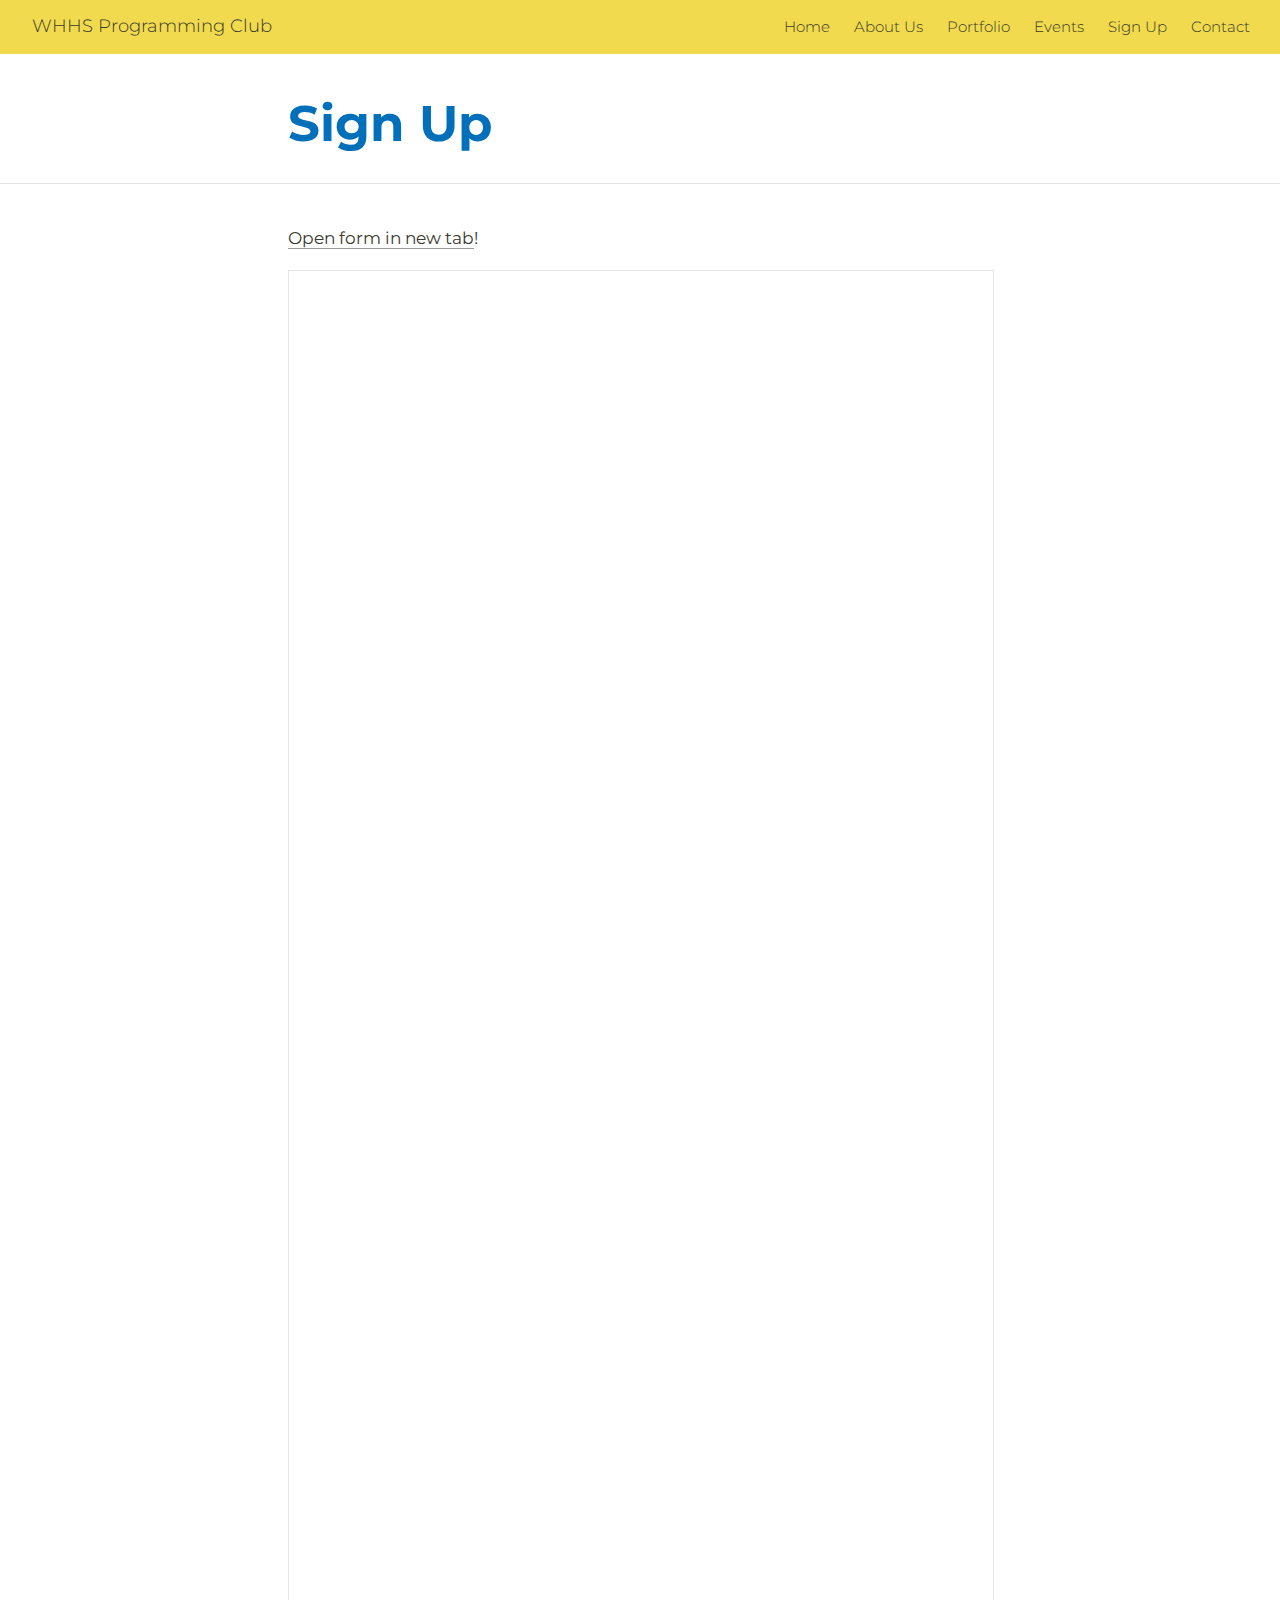
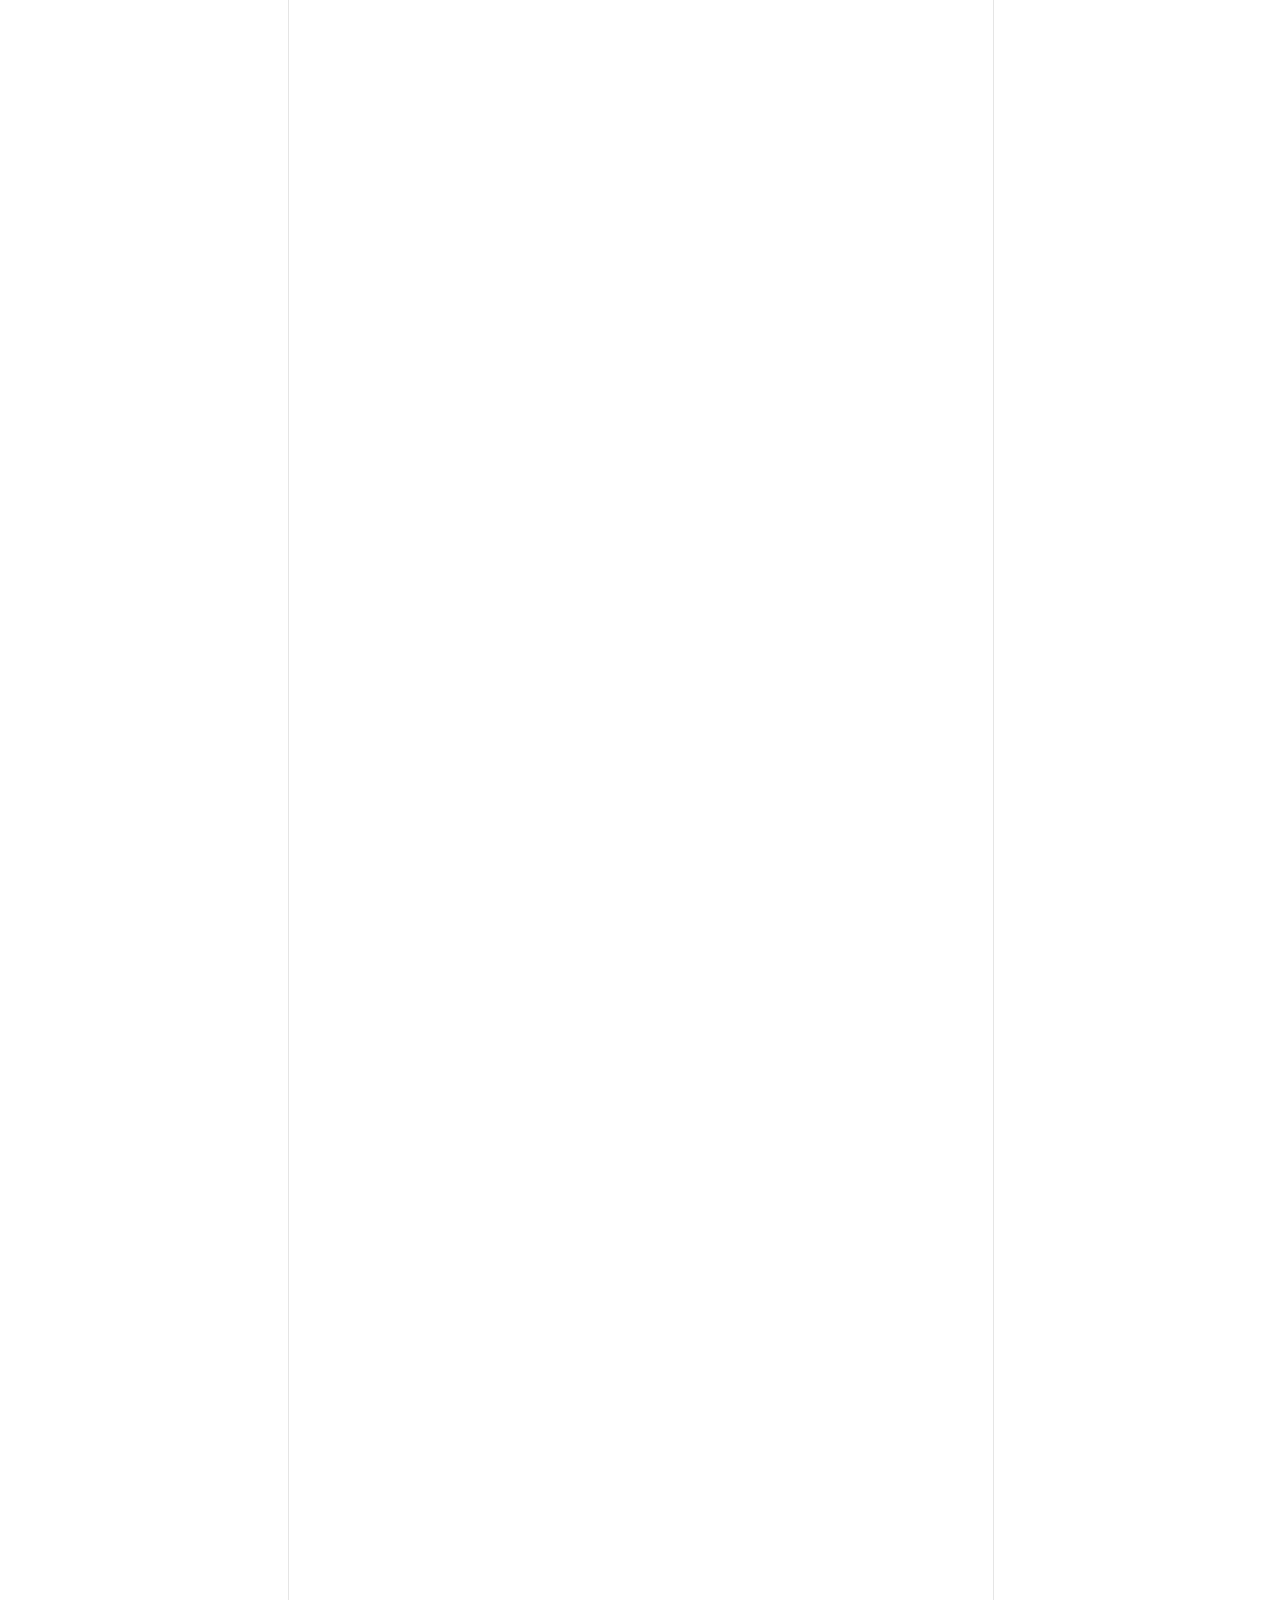
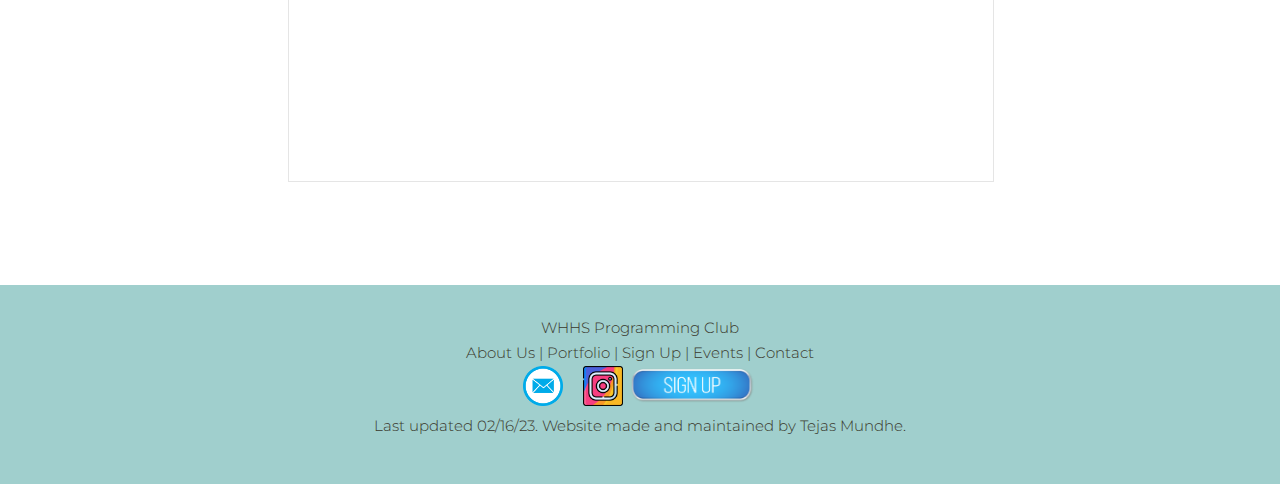
<file: docs/new_members.html>
<!DOCTYPE html>

<html xmlns="http://www.w3.org/1999/xhtml" lang="" xml:lang="">

<head>
  <meta charset="utf-8"/>
  <meta name="viewport" content="width=device-width, initial-scale=1"/>
  <meta http-equiv="X-UA-Compatible" content="IE=Edge,chrome=1"/>
  <meta name="generator" content="distill" />

  <style type="text/css">
  /* Hide doc at startup (prevent jankiness while JS renders/transforms) */
  body {
    visibility: hidden;
  }
  </style>

 <!--radix_placeholder_import_source-->
 <!--/radix_placeholder_import_source-->

<style type="text/css">code{white-space: pre;}</style>
<style type="text/css" data-origin="pandoc">
pre > code.sourceCode { white-space: pre; position: relative; }
pre > code.sourceCode > span { display: inline-block; line-height: 1.25; }
pre > code.sourceCode > span:empty { height: 1.2em; }
.sourceCode { overflow: visible; }
code.sourceCode > span { color: inherit; text-decoration: inherit; }
div.sourceCode { margin: 1em 0; }
pre.sourceCode { margin: 0; }
@media screen {
div.sourceCode { overflow: auto; }
}
@media print {
pre > code.sourceCode { white-space: pre-wrap; }
pre > code.sourceCode > span { text-indent: -5em; padding-left: 5em; }
}
pre.numberSource code
  { counter-reset: source-line 0; }
pre.numberSource code > span
  { position: relative; left: -4em; counter-increment: source-line; }
pre.numberSource code > span > a:first-child::before
  { content: counter(source-line);
    position: relative; left: -1em; text-align: right; vertical-align: baseline;
    border: none; display: inline-block;
    -webkit-touch-callout: none; -webkit-user-select: none;
    -khtml-user-select: none; -moz-user-select: none;
    -ms-user-select: none; user-select: none;
    padding: 0 4px; width: 4em;
    color: #aaaaaa;
  }
pre.numberSource { margin-left: 3em; border-left: 1px solid #aaaaaa;  padding-left: 4px; }
div.sourceCode
  { color: #00769e; background-color: #f1f3f5; }
@media screen {
pre > code.sourceCode > span > a:first-child::before { text-decoration: underline; }
}
code span { color: #00769e; } /* Normal */
code span.al { color: #ad0000; } /* Alert */
code span.an { color: #5e5e5e; } /* Annotation */
code span.at { color: #657422; } /* Attribute */
code span.bn { color: #ad0000; } /* BaseN */
code span.bu { } /* BuiltIn */
code span.cf { color: #00769e; } /* ControlFlow */
code span.ch { color: #20794d; } /* Char */
code span.cn { color: #8f5902; } /* Constant */
code span.co { color: #5e5e5e; } /* Comment */
code span.cv { color: #5e5e5e; font-style: italic; } /* CommentVar */
code span.do { color: #5e5e5e; font-style: italic; } /* Documentation */
code span.dt { color: #ad0000; } /* DataType */
code span.dv { color: #ad0000; } /* DecVal */
code span.er { color: #ad0000; } /* Error */
code span.ex { } /* Extension */
code span.fl { color: #ad0000; } /* Float */
code span.fu { color: #4758ab; } /* Function */
code span.im { } /* Import */
code span.in { color: #5e5e5e; } /* Information */
code span.kw { color: #00769e; } /* Keyword */
code span.op { color: #5e5e5e; } /* Operator */
code span.ot { color: #00769e; } /* Other */
code span.pp { color: #ad0000; } /* Preprocessor */
code span.sc { color: #5e5e5e; } /* SpecialChar */
code span.ss { color: #20794d; } /* SpecialString */
code span.st { color: #20794d; } /* String */
code span.va { color: #111111; } /* Variable */
code span.vs { color: #20794d; } /* VerbatimString */
code span.wa { color: #5e5e5e; font-style: italic; } /* Warning */
</style>


  <!--radix_placeholder_meta_tags-->
  <title>WHHS Programming Club: Sign Up</title>


  <link rel="icon" type="image/png" href="images/logo.png"/>


  <!--  https://developers.facebook.com/docs/sharing/webmasters#markup -->
  <meta property="og:title" content="WHHS Programming Club: Sign Up"/>
  <meta property="og:type" content="article"/>
  <meta property="og:locale" content="en_US"/>
  <meta property="og:site_name" content="WHHS Programming Club"/>

  <!--  https://dev.twitter.com/cards/types/summary -->
  <meta property="twitter:card" content="summary"/>
  <meta property="twitter:title" content="WHHS Programming Club: Sign Up"/>

  <!--/radix_placeholder_meta_tags-->
  <!--radix_placeholder_rmarkdown_metadata-->

  <script type="text/json" id="radix-rmarkdown-metadata">
  {"type":"list","attributes":{"names":{"type":"character","attributes":{},"value":["title","theme","footer","output","favicon"]}},"value":[{"type":"character","attributes":{},"value":["Sign Up"]},{"type":"character","attributes":{},"value":["theme.css"]},{"type":"character","attributes":{},"value":["_footer.html"]},{"type":"character","attributes":{},"value":["distill::distill_article"]},{"type":"character","attributes":{},"value":["images/logo.png"]}]}
  </script>
  <!--/radix_placeholder_rmarkdown_metadata-->
  <!--radix_placeholder_navigation_in_header-->
  <meta name="distill:offset" content=""/>

  <script type="application/javascript">

    window.headroom_prevent_pin = false;

    window.document.addEventListener("DOMContentLoaded", function (event) {

      // initialize headroom for banner
      var header = $('header').get(0);
      var headerHeight = header.offsetHeight;
      var headroom = new Headroom(header, {
        tolerance: 5,
        onPin : function() {
          if (window.headroom_prevent_pin) {
            window.headroom_prevent_pin = false;
            headroom.unpin();
          }
        }
      });
      headroom.init();
      if(window.location.hash)
        headroom.unpin();
      $(header).addClass('headroom--transition');

      // offset scroll location for banner on hash change
      // (see: https://github.com/WickyNilliams/headroom.js/issues/38)
      window.addEventListener("hashchange", function(event) {
        window.scrollTo(0, window.pageYOffset - (headerHeight + 25));
      });

      // responsive menu
      $('.distill-site-header').each(function(i, val) {
        var topnav = $(this);
        var toggle = topnav.find('.nav-toggle');
        toggle.on('click', function() {
          topnav.toggleClass('responsive');
        });
      });

      // nav dropdowns
      $('.nav-dropbtn').click(function(e) {
        $(this).next('.nav-dropdown-content').toggleClass('nav-dropdown-active');
        $(this).parent().siblings('.nav-dropdown')
           .children('.nav-dropdown-content').removeClass('nav-dropdown-active');
      });
      $("body").click(function(e){
        $('.nav-dropdown-content').removeClass('nav-dropdown-active');
      });
      $(".nav-dropdown").click(function(e){
        e.stopPropagation();
      });
    });
  </script>

  <style type="text/css">

  /* Theme (user-documented overrideables for nav appearance) */

  .distill-site-nav {
    color: rgba(255, 255, 255, 0.8);
    background-color: #0F2E3D;
    font-size: 15px;
    font-weight: 300;
  }

  .distill-site-nav a {
    color: inherit;
    text-decoration: none;
  }

  .distill-site-nav a:hover {
    color: white;
  }

  @media print {
    .distill-site-nav {
      display: none;
    }
  }

  .distill-site-header {

  }

  .distill-site-footer {

  }


  /* Site Header */

  .distill-site-header {
    width: 100%;
    box-sizing: border-box;
    z-index: 3;
  }

  .distill-site-header .nav-left {
    display: inline-block;
    margin-left: 8px;
  }

  @media screen and (max-width: 768px) {
    .distill-site-header .nav-left {
      margin-left: 0;
    }
  }


  .distill-site-header .nav-right {
    float: right;
    margin-right: 8px;
  }

  .distill-site-header a,
  .distill-site-header .title {
    display: inline-block;
    text-align: center;
    padding: 14px 10px 14px 10px;
  }

  .distill-site-header .title {
    font-size: 18px;
    min-width: 150px;
  }

  .distill-site-header .logo {
    padding: 0;
  }

  .distill-site-header .logo img {
    display: none;
    max-height: 20px;
    width: auto;
    margin-bottom: -4px;
  }

  .distill-site-header .nav-image img {
    max-height: 18px;
    width: auto;
    display: inline-block;
    margin-bottom: -3px;
  }



  @media screen and (min-width: 1000px) {
    .distill-site-header .logo img {
      display: inline-block;
    }
    .distill-site-header .nav-left {
      margin-left: 20px;
    }
    .distill-site-header .nav-right {
      margin-right: 20px;
    }
    .distill-site-header .title {
      padding-left: 12px;
    }
  }


  .distill-site-header .nav-toggle {
    display: none;
  }

  .nav-dropdown {
    display: inline-block;
    position: relative;
  }

  .nav-dropdown .nav-dropbtn {
    border: none;
    outline: none;
    color: rgba(255, 255, 255, 0.8);
    padding: 16px 10px;
    background-color: transparent;
    font-family: inherit;
    font-size: inherit;
    font-weight: inherit;
    margin: 0;
    margin-top: 1px;
    z-index: 2;
  }

  .nav-dropdown-content {
    display: none;
    position: absolute;
    background-color: white;
    min-width: 200px;
    border: 1px solid rgba(0,0,0,0.15);
    border-radius: 4px;
    box-shadow: 0px 8px 16px 0px rgba(0,0,0,0.1);
    z-index: 1;
    margin-top: 2px;
    white-space: nowrap;
    padding-top: 4px;
    padding-bottom: 4px;
  }

  .nav-dropdown-content hr {
    margin-top: 4px;
    margin-bottom: 4px;
    border: none;
    border-bottom: 1px solid rgba(0, 0, 0, 0.1);
  }

  .nav-dropdown-active {
    display: block;
  }

  .nav-dropdown-content a, .nav-dropdown-content .nav-dropdown-header {
    color: black;
    padding: 6px 24px;
    text-decoration: none;
    display: block;
    text-align: left;
  }

  .nav-dropdown-content .nav-dropdown-header {
    display: block;
    padding: 5px 24px;
    padding-bottom: 0;
    text-transform: uppercase;
    font-size: 14px;
    color: #999999;
    white-space: nowrap;
  }

  .nav-dropdown:hover .nav-dropbtn {
    color: white;
  }

  .nav-dropdown-content a:hover {
    background-color: #ddd;
    color: black;
  }

  .nav-right .nav-dropdown-content {
    margin-left: -45%;
    right: 0;
  }

  @media screen and (max-width: 768px) {
    .distill-site-header a, .distill-site-header .nav-dropdown  {display: none;}
    .distill-site-header a.nav-toggle {
      float: right;
      display: block;
    }
    .distill-site-header .title {
      margin-left: 0;
    }
    .distill-site-header .nav-right {
      margin-right: 0;
    }
    .distill-site-header {
      overflow: hidden;
    }
    .nav-right .nav-dropdown-content {
      margin-left: 0;
    }
  }


  @media screen and (max-width: 768px) {
    .distill-site-header.responsive {position: relative; min-height: 500px; }
    .distill-site-header.responsive a.nav-toggle {
      position: absolute;
      right: 0;
      top: 0;
    }
    .distill-site-header.responsive a,
    .distill-site-header.responsive .nav-dropdown {
      display: block;
      text-align: left;
    }
    .distill-site-header.responsive .nav-left,
    .distill-site-header.responsive .nav-right {
      width: 100%;
    }
    .distill-site-header.responsive .nav-dropdown {float: none;}
    .distill-site-header.responsive .nav-dropdown-content {position: relative;}
    .distill-site-header.responsive .nav-dropdown .nav-dropbtn {
      display: block;
      width: 100%;
      text-align: left;
    }
  }

  /* Site Footer */

  .distill-site-footer {
    width: 100%;
    overflow: hidden;
    box-sizing: border-box;
    z-index: 3;
    margin-top: 30px;
    padding-top: 30px;
    padding-bottom: 30px;
    text-align: center;
  }

  /* Headroom */

  d-title {
    padding-top: 6rem;
  }

  @media print {
    d-title {
      padding-top: 4rem;
    }
  }

  .headroom {
    z-index: 1000;
    position: fixed;
    top: 0;
    left: 0;
    right: 0;
  }

  .headroom--transition {
    transition: all .4s ease-in-out;
  }

  .headroom--unpinned {
    top: -100px;
  }

  .headroom--pinned {
    top: 0;
  }

  /* adjust viewport for navbar height */
  /* helps vertically center bootstrap (non-distill) content */
  .min-vh-100 {
    min-height: calc(100vh - 100px) !important;
  }

  </style>

  <script src="site_libs/jquery-3.6.0/jquery-3.6.0.min.js"></script>
  <link href="site_libs/font-awesome-5.1.0/css/all.css" rel="stylesheet"/>
  <link href="site_libs/font-awesome-5.1.0/css/v4-shims.css" rel="stylesheet"/>
  <script src="site_libs/headroom-0.9.4/headroom.min.js"></script>
  <script src="site_libs/autocomplete-0.37.1/autocomplete.min.js"></script>
  <script src="site_libs/fuse-6.4.1/fuse.min.js"></script>

  <script type="application/javascript">

  function getMeta(metaName) {
    var metas = document.getElementsByTagName('meta');
    for (let i = 0; i < metas.length; i++) {
      if (metas[i].getAttribute('name') === metaName) {
        return metas[i].getAttribute('content');
      }
    }
    return '';
  }

  function offsetURL(url) {
    var offset = getMeta('distill:offset');
    return offset ? offset + '/' + url : url;
  }

  function createFuseIndex() {

    // create fuse index
    var options = {
      keys: [
        { name: 'title', weight: 20 },
        { name: 'categories', weight: 15 },
        { name: 'description', weight: 10 },
        { name: 'contents', weight: 5 },
      ],
      ignoreLocation: true,
      threshold: 0
    };
    var fuse = new window.Fuse([], options);

    // fetch the main search.json
    return fetch(offsetURL('search.json'))
      .then(function(response) {
        if (response.status == 200) {
          return response.json().then(function(json) {
            // index main articles
            json.articles.forEach(function(article) {
              fuse.add(article);
            });
            // download collections and index their articles
            return Promise.all(json.collections.map(function(collection) {
              return fetch(offsetURL(collection)).then(function(response) {
                if (response.status === 200) {
                  return response.json().then(function(articles) {
                    articles.forEach(function(article) {
                      fuse.add(article);
                    });
                  })
                } else {
                  return Promise.reject(
                    new Error('Unexpected status from search index request: ' +
                              response.status)
                  );
                }
              });
            })).then(function() {
              return fuse;
            });
          });

        } else {
          return Promise.reject(
            new Error('Unexpected status from search index request: ' +
                        response.status)
          );
        }
      });
  }

  window.document.addEventListener("DOMContentLoaded", function (event) {

    // get search element (bail if we don't have one)
    var searchEl = window.document.getElementById('distill-search');
    if (!searchEl)
      return;

    createFuseIndex()
      .then(function(fuse) {

        // make search box visible
        searchEl.classList.remove('hidden');

        // initialize autocomplete
        var options = {
          autoselect: true,
          hint: false,
          minLength: 2,
        };
        window.autocomplete(searchEl, options, [{
          source: function(query, callback) {
            const searchOptions = {
              isCaseSensitive: false,
              shouldSort: true,
              minMatchCharLength: 2,
              limit: 10,
            };
            var results = fuse.search(query, searchOptions);
            callback(results
              .map(function(result) { return result.item; })
            );
          },
          templates: {
            suggestion: function(suggestion) {
              var img = suggestion.preview && Object.keys(suggestion.preview).length > 0
                ? `<img src="${offsetURL(suggestion.preview)}"</img>`
                : '';
              var html = `
                <div class="search-item">
                  <h3>${suggestion.title}</h3>
                  <div class="search-item-description">
                    ${suggestion.description || ''}
                  </div>
                  <div class="search-item-preview">
                    ${img}
                  </div>
                </div>
              `;
              return html;
            }
          }
        }]).on('autocomplete:selected', function(event, suggestion) {
          window.location.href = offsetURL(suggestion.path);
        });
        // remove inline display style on autocompleter (we want to
        // manage responsive display via css)
        $('.algolia-autocomplete').css("display", "");
      })
      .catch(function(error) {
        console.log(error);
      });

  });

  </script>

  <style type="text/css">

  .nav-search {
    font-size: x-small;
  }

  /* Algolioa Autocomplete */

  .algolia-autocomplete {
    display: inline-block;
    margin-left: 10px;
    vertical-align: sub;
    background-color: white;
    color: black;
    padding: 6px;
    padding-top: 8px;
    padding-bottom: 0;
    border-radius: 6px;
    border: 1px #0F2E3D solid;
    width: 180px;
  }


  @media screen and (max-width: 768px) {
    .distill-site-nav .algolia-autocomplete {
      display: none;
      visibility: hidden;
    }
    .distill-site-nav.responsive .algolia-autocomplete {
      display: inline-block;
      visibility: visible;
    }
    .distill-site-nav.responsive .algolia-autocomplete .aa-dropdown-menu {
      margin-left: 0;
      width: 400px;
      max-height: 400px;
    }
  }

  .algolia-autocomplete .aa-input, .algolia-autocomplete .aa-hint {
    width: 90%;
    outline: none;
    border: none;
  }

  .algolia-autocomplete .aa-hint {
    color: #999;
  }
  .algolia-autocomplete .aa-dropdown-menu {
    width: 550px;
    max-height: 70vh;
    overflow-x: visible;
    overflow-y: scroll;
    padding: 5px;
    margin-top: 3px;
    margin-left: -150px;
    background-color: #fff;
    border-radius: 5px;
    border: 1px solid #999;
    border-top: none;
  }

  .algolia-autocomplete .aa-dropdown-menu .aa-suggestion {
    cursor: pointer;
    padding: 5px 4px;
    border-bottom: 1px solid #eee;
  }

  .algolia-autocomplete .aa-dropdown-menu .aa-suggestion:last-of-type {
    border-bottom: none;
    margin-bottom: 2px;
  }

  .algolia-autocomplete .aa-dropdown-menu .aa-suggestion .search-item {
    overflow: hidden;
    font-size: 0.8em;
    line-height: 1.4em;
  }

  .algolia-autocomplete .aa-dropdown-menu .aa-suggestion .search-item h3 {
    font-size: 1rem;
    margin-block-start: 0;
    margin-block-end: 5px;
  }

  .algolia-autocomplete .aa-dropdown-menu .aa-suggestion .search-item-description {
    display: inline-block;
    overflow: hidden;
    height: 2.8em;
    width: 80%;
    margin-right: 4%;
  }

  .algolia-autocomplete .aa-dropdown-menu .aa-suggestion .search-item-preview {
    display: inline-block;
    width: 15%;
  }

  .algolia-autocomplete .aa-dropdown-menu .aa-suggestion .search-item-preview img {
    height: 3em;
    width: auto;
    display: none;
  }

  .algolia-autocomplete .aa-dropdown-menu .aa-suggestion .search-item-preview img[src] {
    display: initial;
  }

  .algolia-autocomplete .aa-dropdown-menu .aa-suggestion.aa-cursor {
    background-color: #eee;
  }
  .algolia-autocomplete .aa-dropdown-menu .aa-suggestion em {
    font-weight: bold;
    font-style: normal;
  }

  </style>


  <!--/radix_placeholder_navigation_in_header-->
  <!--radix_placeholder_distill-->

  <style type="text/css">

  body {
    background-color: white;
  }

  .pandoc-table {
    width: 100%;
  }

  .pandoc-table>caption {
    margin-bottom: 10px;
  }

  .pandoc-table th:not([align]) {
    text-align: left;
  }

  .pagedtable-footer {
    font-size: 15px;
  }

  d-byline .byline {
    grid-template-columns: 2fr 2fr;
  }

  d-byline .byline h3 {
    margin-block-start: 1.5em;
  }

  d-byline .byline .authors-affiliations h3 {
    margin-block-start: 0.5em;
  }

  .authors-affiliations .orcid-id {
    width: 16px;
    height:16px;
    margin-left: 4px;
    margin-right: 4px;
    vertical-align: middle;
    padding-bottom: 2px;
  }

  d-title .dt-tags {
    margin-top: 1em;
    grid-column: text;
  }

  .dt-tags .dt-tag {
    text-decoration: none;
    display: inline-block;
    color: rgba(0,0,0,0.6);
    padding: 0em 0.4em;
    margin-right: 0.5em;
    margin-bottom: 0.4em;
    font-size: 70%;
    border: 1px solid rgba(0,0,0,0.2);
    border-radius: 3px;
    text-transform: uppercase;
    font-weight: 500;
  }

  d-article table.gt_table td,
  d-article table.gt_table th {
    border-bottom: none;
    font-size: 100%;
  }

  .html-widget {
    margin-bottom: 2.0em;
  }

  .l-screen-inset {
    padding-right: 16px;
  }

  .l-screen .caption {
    margin-left: 10px;
  }

  .shaded {
    background: rgb(247, 247, 247);
    padding-top: 20px;
    padding-bottom: 20px;
    border-top: 1px solid rgba(0, 0, 0, 0.1);
    border-bottom: 1px solid rgba(0, 0, 0, 0.1);
  }

  .shaded .html-widget {
    margin-bottom: 0;
    border: 1px solid rgba(0, 0, 0, 0.1);
  }

  .shaded .shaded-content {
    background: white;
  }

  .text-output {
    margin-top: 0;
    line-height: 1.5em;
  }

  .hidden {
    display: none !important;
  }

  d-article {
    padding-top: 2.5rem;
    padding-bottom: 30px;
  }

  d-appendix {
    padding-top: 30px;
  }

  d-article>p>img {
    width: 100%;
  }

  d-article h2 {
    margin: 1rem 0 1.5rem 0;
  }

  d-article h3 {
    margin-top: 1.5rem;
  }

  d-article iframe {
    border: 1px solid rgba(0, 0, 0, 0.1);
    margin-bottom: 2.0em;
    width: 100%;
  }

  /* Tweak code blocks */

  d-article div.sourceCode code,
  d-article pre code {
    font-family: Consolas, Monaco, 'Andale Mono', 'Ubuntu Mono', monospace;
  }

  d-article pre,
  d-article div.sourceCode,
  d-article div.sourceCode pre {
    overflow: auto;
  }

  d-article div.sourceCode {
    background-color: white;
  }

  d-article div.sourceCode pre {
    padding-left: 10px;
    font-size: 12px;
    border-left: 2px solid rgba(0,0,0,0.1);
  }

  d-article pre {
    font-size: 12px;
    color: black;
    background: none;
    margin-top: 0;
    text-align: left;
    white-space: pre;
    word-spacing: normal;
    word-break: normal;
    word-wrap: normal;
    line-height: 1.5;

    -moz-tab-size: 4;
    -o-tab-size: 4;
    tab-size: 4;

    -webkit-hyphens: none;
    -moz-hyphens: none;
    -ms-hyphens: none;
    hyphens: none;
  }

  d-article pre a {
    border-bottom: none;
  }

  d-article pre a:hover {
    border-bottom: none;
    text-decoration: underline;
  }

  d-article details {
    grid-column: text;
    margin-bottom: 0.8em;
  }

  @media(min-width: 768px) {

  d-article pre,
  d-article div.sourceCode,
  d-article div.sourceCode pre {
    overflow: visible !important;
  }

  d-article div.sourceCode pre {
    padding-left: 18px;
    font-size: 14px;
  }

  d-article pre {
    font-size: 14px;
  }

  }

  figure img.external {
    background: white;
    border: 1px solid rgba(0, 0, 0, 0.1);
    box-shadow: 0 1px 8px rgba(0, 0, 0, 0.1);
    padding: 18px;
    box-sizing: border-box;
  }

  /* CSS for d-contents */

  .d-contents {
    grid-column: text;
    color: rgba(0,0,0,0.8);
    font-size: 0.9em;
    padding-bottom: 1em;
    margin-bottom: 1em;
    padding-bottom: 0.5em;
    margin-bottom: 1em;
    padding-left: 0.25em;
    justify-self: start;
  }

  @media(min-width: 1000px) {
    .d-contents.d-contents-float {
      height: 0;
      grid-column-start: 1;
      grid-column-end: 4;
      justify-self: center;
      padding-right: 3em;
      padding-left: 2em;
    }
  }

  .d-contents nav h3 {
    font-size: 18px;
    margin-top: 0;
    margin-bottom: 1em;
  }

  .d-contents li {
    list-style-type: none
  }

  .d-contents nav > ul {
    padding-left: 0;
  }

  .d-contents ul {
    padding-left: 1em
  }

  .d-contents nav ul li {
    margin-top: 0.6em;
    margin-bottom: 0.2em;
  }

  .d-contents nav a {
    font-size: 13px;
    border-bottom: none;
    text-decoration: none
    color: rgba(0, 0, 0, 0.8);
  }

  .d-contents nav a:hover {
    text-decoration: underline solid rgba(0, 0, 0, 0.6)
  }

  .d-contents nav > ul > li > a {
    font-weight: 600;
  }

  .d-contents nav > ul > li > ul {
    font-weight: inherit;
  }

  .d-contents nav > ul > li > ul > li {
    margin-top: 0.2em;
  }


  .d-contents nav ul {
    margin-top: 0;
    margin-bottom: 0.25em;
  }

  .d-article-with-toc h2:nth-child(2) {
    margin-top: 0;
  }


  /* Figure */

  .figure {
    position: relative;
    margin-bottom: 2.5em;
    margin-top: 1.5em;
  }

  .figure .caption {
    color: rgba(0, 0, 0, 0.6);
    font-size: 12px;
    line-height: 1.5em;
  }

  .figure img.external {
    background: white;
    border: 1px solid rgba(0, 0, 0, 0.1);
    box-shadow: 0 1px 8px rgba(0, 0, 0, 0.1);
    padding: 18px;
    box-sizing: border-box;
  }

  .figure .caption a {
    color: rgba(0, 0, 0, 0.6);
  }

  .figure .caption b,
  .figure .caption strong, {
    font-weight: 600;
    color: rgba(0, 0, 0, 1.0);
  }

  /* Citations */

  d-article .citation {
    color: inherit;
    cursor: inherit;
  }

  div.hanging-indent{
    margin-left: 1em; text-indent: -1em;
  }

  /* Citation hover box */

  .tippy-box[data-theme~=light-border] {
    background-color: rgba(250, 250, 250, 0.95);
  }

  .tippy-content > p {
    margin-bottom: 0;
    padding: 2px;
  }


  /* Tweak 1000px media break to show more text */

  @media(min-width: 1000px) {
    .base-grid,
    distill-header,
    d-title,
    d-abstract,
    d-article,
    d-appendix,
    distill-appendix,
    d-byline,
    d-footnote-list,
    d-citation-list,
    distill-footer {
      grid-template-columns: [screen-start] 1fr [page-start kicker-start] 80px [middle-start] 50px [text-start kicker-end] 65px 65px 65px 65px 65px 65px 65px 65px [text-end gutter-start] 65px [middle-end] 65px [page-end gutter-end] 1fr [screen-end];
      grid-column-gap: 16px;
    }

    .grid {
      grid-column-gap: 16px;
    }

    d-article {
      font-size: 1.06rem;
      line-height: 1.7em;
    }
    figure .caption, .figure .caption, figure figcaption {
      font-size: 13px;
    }
  }

  @media(min-width: 1180px) {
    .base-grid,
    distill-header,
    d-title,
    d-abstract,
    d-article,
    d-appendix,
    distill-appendix,
    d-byline,
    d-footnote-list,
    d-citation-list,
    distill-footer {
      grid-template-columns: [screen-start] 1fr [page-start kicker-start] 60px [middle-start] 60px [text-start kicker-end] 60px 60px 60px 60px 60px 60px 60px 60px [text-end gutter-start] 60px [middle-end] 60px [page-end gutter-end] 1fr [screen-end];
      grid-column-gap: 32px;
    }

    .grid {
      grid-column-gap: 32px;
    }
  }


  /* Get the citation styles for the appendix (not auto-injected on render since
     we do our own rendering of the citation appendix) */

  d-appendix .citation-appendix,
  .d-appendix .citation-appendix {
    font-size: 11px;
    line-height: 15px;
    border-left: 1px solid rgba(0, 0, 0, 0.1);
    padding-left: 18px;
    border: 1px solid rgba(0,0,0,0.1);
    background: rgba(0, 0, 0, 0.02);
    padding: 10px 18px;
    border-radius: 3px;
    color: rgba(150, 150, 150, 1);
    overflow: hidden;
    margin-top: -12px;
    white-space: pre-wrap;
    word-wrap: break-word;
  }

  /* Include appendix styles here so they can be overridden */

  d-appendix {
    contain: layout style;
    font-size: 0.8em;
    line-height: 1.7em;
    margin-top: 60px;
    margin-bottom: 0;
    border-top: 1px solid rgba(0, 0, 0, 0.1);
    color: rgba(0,0,0,0.5);
    padding-top: 60px;
    padding-bottom: 48px;
  }

  d-appendix h3 {
    grid-column: page-start / text-start;
    font-size: 15px;
    font-weight: 500;
    margin-top: 1em;
    margin-bottom: 0;
    color: rgba(0,0,0,0.65);
  }

  d-appendix h3 + * {
    margin-top: 1em;
  }

  d-appendix ol {
    padding: 0 0 0 15px;
  }

  @media (min-width: 768px) {
    d-appendix ol {
      padding: 0 0 0 30px;
      margin-left: -30px;
    }
  }

  d-appendix li {
    margin-bottom: 1em;
  }

  d-appendix a {
    color: rgba(0, 0, 0, 0.6);
  }

  d-appendix > * {
    grid-column: text;
  }

  d-appendix > d-footnote-list,
  d-appendix > d-citation-list,
  d-appendix > distill-appendix {
    grid-column: screen;
  }

  /* Include footnote styles here so they can be overridden */

  d-footnote-list {
    contain: layout style;
  }

  d-footnote-list > * {
    grid-column: text;
  }

  d-footnote-list a.footnote-backlink {
    color: rgba(0,0,0,0.3);
    padding-left: 0.5em;
  }



  /* Anchor.js */

  .anchorjs-link {
    /*transition: all .25s linear; */
    text-decoration: none;
    border-bottom: none;
  }
  *:hover > .anchorjs-link {
    margin-left: -1.125em !important;
    text-decoration: none;
    border-bottom: none;
  }

  /* Social footer */

  .social_footer {
    margin-top: 30px;
    margin-bottom: 0;
    color: rgba(0,0,0,0.67);
  }

  .disqus-comments {
    margin-right: 30px;
  }

  .disqus-comment-count {
    border-bottom: 1px solid rgba(0, 0, 0, 0.4);
    cursor: pointer;
  }

  #disqus_thread {
    margin-top: 30px;
  }

  .article-sharing a {
    border-bottom: none;
    margin-right: 8px;
  }

  .article-sharing a:hover {
    border-bottom: none;
  }

  .sidebar-section.subscribe {
    font-size: 12px;
    line-height: 1.6em;
  }

  .subscribe p {
    margin-bottom: 0.5em;
  }


  .article-footer .subscribe {
    font-size: 15px;
    margin-top: 45px;
  }


  .sidebar-section.custom {
    font-size: 12px;
    line-height: 1.6em;
  }

  .custom p {
    margin-bottom: 0.5em;
  }

  /* Styles for listing layout (hide title) */
  .layout-listing d-title, .layout-listing .d-title {
    display: none;
  }

  /* Styles for posts lists (not auto-injected) */


  .posts-with-sidebar {
    padding-left: 45px;
    padding-right: 45px;
  }

  .posts-list .description h2,
  .posts-list .description p {
    font-family: -apple-system, BlinkMacSystemFont, "Segoe UI", Roboto, Oxygen, Ubuntu, Cantarell, "Fira Sans", "Droid Sans", "Helvetica Neue", Arial, sans-serif;
  }

  .posts-list .description h2 {
    font-weight: 700;
    border-bottom: none;
    padding-bottom: 0;
  }

  .posts-list h2.post-tag {
    border-bottom: 1px solid rgba(0, 0, 0, 0.2);
    padding-bottom: 12px;
  }
  .posts-list {
    margin-top: 60px;
    margin-bottom: 24px;
  }

  .posts-list .post-preview {
    text-decoration: none;
    overflow: hidden;
    display: block;
    border-bottom: 1px solid rgba(0, 0, 0, 0.1);
    padding: 24px 0;
  }

  .post-preview-last {
    border-bottom: none !important;
  }

  .posts-list .posts-list-caption {
    grid-column: screen;
    font-weight: 400;
  }

  .posts-list .post-preview h2 {
    margin: 0 0 6px 0;
    line-height: 1.2em;
    font-style: normal;
    font-size: 24px;
  }

  .posts-list .post-preview p {
    margin: 0 0 12px 0;
    line-height: 1.4em;
    font-size: 16px;
  }

  .posts-list .post-preview .thumbnail {
    box-sizing: border-box;
    margin-bottom: 24px;
    position: relative;
    max-width: 500px;
  }
  .posts-list .post-preview img {
    width: 100%;
    display: block;
  }

  .posts-list .metadata {
    font-size: 12px;
    line-height: 1.4em;
    margin-bottom: 18px;
  }

  .posts-list .metadata > * {
    display: inline-block;
  }

  .posts-list .metadata .publishedDate {
    margin-right: 2em;
  }

  .posts-list .metadata .dt-authors {
    display: block;
    margin-top: 0.3em;
    margin-right: 2em;
  }

  .posts-list .dt-tags {
    display: block;
    line-height: 1em;
  }

  .posts-list .dt-tags .dt-tag {
    display: inline-block;
    color: rgba(0,0,0,0.6);
    padding: 0.3em 0.4em;
    margin-right: 0.2em;
    margin-bottom: 0.4em;
    font-size: 60%;
    border: 1px solid rgba(0,0,0,0.2);
    border-radius: 3px;
    text-transform: uppercase;
    font-weight: 500;
  }

  .posts-list img {
    opacity: 1;
  }

  .posts-list img[data-src] {
    opacity: 0;
  }

  .posts-more {
    clear: both;
  }


  .posts-sidebar {
    font-size: 16px;
  }

  .posts-sidebar h3 {
    font-size: 16px;
    margin-top: 0;
    margin-bottom: 0.5em;
    font-weight: 400;
    text-transform: uppercase;
  }

  .sidebar-section {
    margin-bottom: 30px;
  }

  .categories ul {
    list-style-type: none;
    margin: 0;
    padding: 0;
  }

  .categories li {
    color: rgba(0, 0, 0, 0.8);
    margin-bottom: 0;
  }

  .categories li>a {
    border-bottom: none;
  }

  .categories li>a:hover {
    border-bottom: 1px solid rgba(0, 0, 0, 0.4);
  }

  .categories .active {
    font-weight: 600;
  }

  .categories .category-count {
    color: rgba(0, 0, 0, 0.4);
  }


  @media(min-width: 768px) {
    .posts-list .post-preview h2 {
      font-size: 26px;
    }
    .posts-list .post-preview .thumbnail {
      float: right;
      width: 30%;
      margin-bottom: 0;
    }
    .posts-list .post-preview .description {
      float: left;
      width: 45%;
    }
    .posts-list .post-preview .metadata {
      float: left;
      width: 20%;
      margin-top: 8px;
    }
    .posts-list .post-preview p {
      margin: 0 0 12px 0;
      line-height: 1.5em;
      font-size: 16px;
    }
    .posts-with-sidebar .posts-list {
      float: left;
      width: 75%;
    }
    .posts-with-sidebar .posts-sidebar {
      float: right;
      width: 20%;
      margin-top: 60px;
      padding-top: 24px;
      padding-bottom: 24px;
    }
  }


  /* Improve display for browsers without grid (IE/Edge <= 15) */

  .downlevel {
    line-height: 1.6em;
    font-family: -apple-system, BlinkMacSystemFont, "Segoe UI", Roboto, Oxygen, Ubuntu, Cantarell, "Fira Sans", "Droid Sans", "Helvetica Neue", Arial, sans-serif;
    margin: 0;
  }

  .downlevel .d-title {
    padding-top: 6rem;
    padding-bottom: 1.5rem;
  }

  .downlevel .d-title h1 {
    font-size: 50px;
    font-weight: 700;
    line-height: 1.1em;
    margin: 0 0 0.5rem;
  }

  .downlevel .d-title p {
    font-weight: 300;
    font-size: 1.2rem;
    line-height: 1.55em;
    margin-top: 0;
  }

  .downlevel .d-byline {
    padding-top: 0.8em;
    padding-bottom: 0.8em;
    font-size: 0.8rem;
    line-height: 1.8em;
  }

  .downlevel .section-separator {
    border: none;
    border-top: 1px solid rgba(0, 0, 0, 0.1);
  }

  .downlevel .d-article {
    font-size: 1.06rem;
    line-height: 1.7em;
    padding-top: 1rem;
    padding-bottom: 2rem;
  }


  .downlevel .d-appendix {
    padding-left: 0;
    padding-right: 0;
    max-width: none;
    font-size: 0.8em;
    line-height: 1.7em;
    margin-bottom: 0;
    color: rgba(0,0,0,0.5);
    padding-top: 40px;
    padding-bottom: 48px;
  }

  .downlevel .footnotes ol {
    padding-left: 13px;
  }

  .downlevel .base-grid,
  .downlevel .distill-header,
  .downlevel .d-title,
  .downlevel .d-abstract,
  .downlevel .d-article,
  .downlevel .d-appendix,
  .downlevel .distill-appendix,
  .downlevel .d-byline,
  .downlevel .d-footnote-list,
  .downlevel .d-citation-list,
  .downlevel .distill-footer,
  .downlevel .appendix-bottom,
  .downlevel .posts-container {
    padding-left: 40px;
    padding-right: 40px;
  }

  @media(min-width: 768px) {
    .downlevel .base-grid,
    .downlevel .distill-header,
    .downlevel .d-title,
    .downlevel .d-abstract,
    .downlevel .d-article,
    .downlevel .d-appendix,
    .downlevel .distill-appendix,
    .downlevel .d-byline,
    .downlevel .d-footnote-list,
    .downlevel .d-citation-list,
    .downlevel .distill-footer,
    .downlevel .appendix-bottom,
    .downlevel .posts-container {
    padding-left: 150px;
    padding-right: 150px;
    max-width: 900px;
  }
  }

  .downlevel pre code {
    display: block;
    border-left: 2px solid rgba(0, 0, 0, .1);
    padding: 0 0 0 20px;
    font-size: 14px;
  }

  .downlevel code, .downlevel pre {
    color: black;
    background: none;
    font-family: Consolas, Monaco, 'Andale Mono', 'Ubuntu Mono', monospace;
    text-align: left;
    white-space: pre;
    word-spacing: normal;
    word-break: normal;
    word-wrap: normal;
    line-height: 1.5;

    -moz-tab-size: 4;
    -o-tab-size: 4;
    tab-size: 4;

    -webkit-hyphens: none;
    -moz-hyphens: none;
    -ms-hyphens: none;
    hyphens: none;
  }

  .downlevel .posts-list .post-preview {
    color: inherit;
  }



  </style>

  <script type="application/javascript">

  function is_downlevel_browser() {
    if (bowser.isUnsupportedBrowser({ msie: "12", msedge: "16"},
                                   window.navigator.userAgent)) {
      return true;
    } else {
      return window.load_distill_framework === undefined;
    }
  }

  // show body when load is complete
  function on_load_complete() {

    // add anchors
    if (window.anchors) {
      window.anchors.options.placement = 'left';
      window.anchors.add('d-article > h2, d-article > h3, d-article > h4, d-article > h5');
    }


    // set body to visible
    document.body.style.visibility = 'visible';

    // force redraw for leaflet widgets
    if (window.HTMLWidgets) {
      var maps = window.HTMLWidgets.findAll(".leaflet");
      $.each(maps, function(i, el) {
        var map = this.getMap();
        map.invalidateSize();
        map.eachLayer(function(layer) {
          if (layer instanceof L.TileLayer)
            layer.redraw();
        });
      });
    }

    // trigger 'shown' so htmlwidgets resize
    $('d-article').trigger('shown');
  }

  function init_distill() {

    init_common();

    // create front matter
    var front_matter = $('<d-front-matter></d-front-matter>');
    $('#distill-front-matter').wrap(front_matter);

    // create d-title
    $('.d-title').changeElementType('d-title');

    // create d-byline
    var byline = $('<d-byline></d-byline>');
    $('.d-byline').replaceWith(byline);

    // create d-article
    var article = $('<d-article></d-article>');
    $('.d-article').wrap(article).children().unwrap();

    // move posts container into article
    $('.posts-container').appendTo($('d-article'));

    // create d-appendix
    $('.d-appendix').changeElementType('d-appendix');

    // flag indicating that we have appendix items
    var appendix = $('.appendix-bottom').children('h3').length > 0;

    // replace footnotes with <d-footnote>
    $('.footnote-ref').each(function(i, val) {
      appendix = true;
      var href = $(this).attr('href');
      var id = href.replace('#', '');
      var fn = $('#' + id);
      var fn_p = $('#' + id + '>p');
      fn_p.find('.footnote-back').remove();
      var text = fn_p.html();
      var dtfn = $('<d-footnote></d-footnote>');
      dtfn.html(text);
      $(this).replaceWith(dtfn);
    });
    // remove footnotes
    $('.footnotes').remove();

    // move refs into #references-listing
    $('#references-listing').replaceWith($('#refs'));

    $('h1.appendix, h2.appendix').each(function(i, val) {
      $(this).changeElementType('h3');
    });
    $('h3.appendix').each(function(i, val) {
      var id = $(this).attr('id');
      $('.d-contents a[href="#' + id + '"]').parent().remove();
      appendix = true;
      $(this).nextUntil($('h1, h2, h3')).addBack().appendTo($('d-appendix'));
    });

    // show d-appendix if we have appendix content
    $("d-appendix").css('display', appendix ? 'grid' : 'none');

    // localize layout chunks to just output
    $('.layout-chunk').each(function(i, val) {

      // capture layout
      var layout = $(this).attr('data-layout');

      // apply layout to markdown level block elements
      var elements = $(this).children().not('details, div.sourceCode, pre, script');
      elements.each(function(i, el) {
        var layout_div = $('<div class="' + layout + '"></div>');
        if (layout_div.hasClass('shaded')) {
          var shaded_content = $('<div class="shaded-content"></div>');
          $(this).wrap(shaded_content);
          $(this).parent().wrap(layout_div);
        } else {
          $(this).wrap(layout_div);
        }
      });


      // unwrap the layout-chunk div
      $(this).children().unwrap();
    });

    // remove code block used to force  highlighting css
    $('.distill-force-highlighting-css').parent().remove();

    // remove empty line numbers inserted by pandoc when using a
    // custom syntax highlighting theme
    $('code.sourceCode a:empty').remove();

    // load distill framework
    load_distill_framework();

    // wait for window.distillRunlevel == 4 to do post processing
    function distill_post_process() {

      if (!window.distillRunlevel || window.distillRunlevel < 4)
        return;

      // hide author/affiliations entirely if we have no authors
      var front_matter = JSON.parse($("#distill-front-matter").html());
      var have_authors = front_matter.authors && front_matter.authors.length > 0;
      if (!have_authors)
        $('d-byline').addClass('hidden');

      // article with toc class
      $('.d-contents').parent().addClass('d-article-with-toc');

      // strip links that point to #
      $('.authors-affiliations').find('a[href="#"]').removeAttr('href');

      // add orcid ids
      $('.authors-affiliations').find('.author').each(function(i, el) {
        var orcid_id = front_matter.authors[i].orcidID;
        if (orcid_id) {
          var a = $('<a></a>');
          a.attr('href', 'https://orcid.org/' + orcid_id);
          var img = $('<img></img>');
          img.addClass('orcid-id');
          img.attr('alt', 'ORCID ID');
          img.attr('src','[data-uri]');
          a.append(img);
          $(this).append(a);
        }
      });

      // hide elements of author/affiliations grid that have no value
      function hide_byline_column(caption) {
        $('d-byline').find('h3:contains("' + caption + '")').parent().css('visibility', 'hidden');
      }

      // affiliations
      var have_affiliations = false;
      for (var i = 0; i<front_matter.authors.length; ++i) {
        var author = front_matter.authors[i];
        if (author.affiliation !== "&nbsp;") {
          have_affiliations = true;
          break;
        }
      }
      if (!have_affiliations)
        $('d-byline').find('h3:contains("Affiliations")').css('visibility', 'hidden');

      // published date
      if (!front_matter.publishedDate)
        hide_byline_column("Published");

      // document object identifier
      var doi = $('d-byline').find('h3:contains("DOI")');
      var doi_p = doi.next().empty();
      if (!front_matter.doi) {
        // if we have a citation and valid citationText then link to that
        if ($('#citation').length > 0 && front_matter.citationText) {
          doi.html('Citation');
          $('<a href="#citation"></a>')
            .text(front_matter.citationText)
            .appendTo(doi_p);
        } else {
          hide_byline_column("DOI");
        }
      } else {
        $('<a></a>')
           .attr('href', "https://doi.org/" + front_matter.doi)
           .html(front_matter.doi)
           .appendTo(doi_p);
      }

       // change plural form of authors/affiliations
      if (front_matter.authors.length === 1) {
        var grid = $('.authors-affiliations');
        grid.children('h3:contains("Authors")').text('Author');
        grid.children('h3:contains("Affiliations")').text('Affiliation');
      }

      // remove d-appendix and d-footnote-list local styles
      $('d-appendix > style:first-child').remove();
      $('d-footnote-list > style:first-child').remove();

      // move appendix-bottom entries to the bottom
      $('.appendix-bottom').appendTo('d-appendix').children().unwrap();
      $('.appendix-bottom').remove();

      // hoverable references
      $('span.citation[data-cites]').each(function() {
        const citeChild = $(this).children()[0]
        // Do not process if @xyz has been used without escaping and without bibliography activated
        // https://github.com/rstudio/distill/issues/466
        if (citeChild === undefined) return true

        if (citeChild.nodeName == "D-FOOTNOTE") {
          var fn = citeChild
          $(this).html(fn.shadowRoot.querySelector("sup"))
          $(this).id = fn.id
          fn.remove()
        }
        var refs = $(this).attr('data-cites').split(" ");
        var refHtml = refs.map(function(ref) {
          // Could use CSS.escape too here, we insure backward compatibility in navigator
          return "<p>" + $('div[id="ref-' + ref + '"]').html() + "</p>";
        }).join("\n");
        window.tippy(this, {
          allowHTML: true,
          content: refHtml,
          maxWidth: 500,
          interactive: true,
          interactiveBorder: 10,
          theme: 'light-border',
          placement: 'bottom-start'
        });
      });

      // fix footnotes in tables (#411)
      // replacing broken distill.pub feature
      $('table d-footnote').each(function() {
        // we replace internal showAtNode methode which is triggered when hovering a footnote
        this.hoverBox.showAtNode = function(node) {
          // ported from https://github.com/distillpub/template/pull/105/files
          calcOffset = function(elem) {
              let x = elem.offsetLeft;
              let y = elem.offsetTop;
              // Traverse upwards until an `absolute` element is found or `elem`
              // becomes null.
              while (elem = elem.offsetParent && elem.style.position != 'absolute') {
                  x += elem.offsetLeft;
                  y += elem.offsetTop;
              }

              return { left: x, top: y };
          }
          // https://developer.mozilla.org/en-US/docs/Web/API/HTMLElement/offsetTop
          const bbox = node.getBoundingClientRect();
          const offset = calcOffset(node);
          this.show([offset.left + bbox.width, offset.top + bbox.height]);
        }
      })

      // clear polling timer
      clearInterval(tid);

      // show body now that everything is ready
      on_load_complete();
    }

    var tid = setInterval(distill_post_process, 50);
    distill_post_process();

  }

  function init_downlevel() {

    init_common();

     // insert hr after d-title
    $('.d-title').after($('<hr class="section-separator"/>'));

    // check if we have authors
    var front_matter = JSON.parse($("#distill-front-matter").html());
    var have_authors = front_matter.authors && front_matter.authors.length > 0;

    // manage byline/border
    if (!have_authors)
      $('.d-byline').remove();
    $('.d-byline').after($('<hr class="section-separator"/>'));
    $('.d-byline a').remove();

    // remove toc
    $('.d-contents').remove();

    // move appendix elements
    $('h1.appendix, h2.appendix').each(function(i, val) {
      $(this).changeElementType('h3');
    });
    $('h3.appendix').each(function(i, val) {
      $(this).nextUntil($('h1, h2, h3')).addBack().appendTo($('.d-appendix'));
    });


    // inject headers into references and footnotes
    var refs_header = $('<h3></h3>');
    refs_header.text('References');
    $('#refs').prepend(refs_header);

    var footnotes_header = $('<h3></h3');
    footnotes_header.text('Footnotes');
    $('.footnotes').children('hr').first().replaceWith(footnotes_header);

    // move appendix-bottom entries to the bottom
    $('.appendix-bottom').appendTo('.d-appendix').children().unwrap();
    $('.appendix-bottom').remove();

    // remove appendix if it's empty
    if ($('.d-appendix').children().length === 0)
      $('.d-appendix').remove();

    // prepend separator above appendix
    $('.d-appendix').before($('<hr class="section-separator" style="clear: both"/>'));

    // trim code
    $('pre>code').each(function(i, val) {
      $(this).html($.trim($(this).html()));
    });

    // move posts-container right before article
    $('.posts-container').insertBefore($('.d-article'));

    $('body').addClass('downlevel');

    on_load_complete();
  }


  function init_common() {

    // jquery plugin to change element types
    (function($) {
      $.fn.changeElementType = function(newType) {
        var attrs = {};

        $.each(this[0].attributes, function(idx, attr) {
          attrs[attr.nodeName] = attr.nodeValue;
        });

        this.replaceWith(function() {
          return $("<" + newType + "/>", attrs).append($(this).contents());
        });
      };
    })(jQuery);

    // prevent underline for linked images
    $('a > img').parent().css({'border-bottom' : 'none'});

    // mark non-body figures created by knitr chunks as 100% width
    $('.layout-chunk').each(function(i, val) {
      var figures = $(this).find('img, .html-widget');
      // ignore leaflet img layers (#106)
      figures = figures.filter(':not(img[class*="leaflet"])')
      if ($(this).attr('data-layout') !== "l-body") {
        figures.css('width', '100%');
      } else {
        figures.css('max-width', '100%');
        figures.filter("[width]").each(function(i, val) {
          var fig = $(this);
          fig.css('width', fig.attr('width') + 'px');
        });

      }
    });

    // auto-append index.html to post-preview links in file: protocol
    // and in rstudio ide preview
    $('.post-preview').each(function(i, val) {
      if (window.location.protocol === "file:")
        $(this).attr('href', $(this).attr('href') + "index.html");
    });

    // get rid of index.html references in header
    if (window.location.protocol !== "file:") {
      $('.distill-site-header a[href]').each(function(i,val) {
        $(this).attr('href', $(this).attr('href').replace(/^index[.]html/, "./"));
      });
    }

    // add class to pandoc style tables
    $('tr.header').parent('thead').parent('table').addClass('pandoc-table');
    $('.kable-table').children('table').addClass('pandoc-table');

    // add figcaption style to table captions
    $('caption').parent('table').addClass("figcaption");

    // initialize posts list
    if (window.init_posts_list)
      window.init_posts_list();

    // implmement disqus comment link
    $('.disqus-comment-count').click(function() {
      window.headroom_prevent_pin = true;
      $('#disqus_thread').toggleClass('hidden');
      if (!$('#disqus_thread').hasClass('hidden')) {
        var offset = $(this).offset();
        $(window).resize();
        $('html, body').animate({
          scrollTop: offset.top - 35
        });
      }
    });
  }

  document.addEventListener('DOMContentLoaded', function() {
    if (is_downlevel_browser())
      init_downlevel();
    else
      window.addEventListener('WebComponentsReady', init_distill);
  });

  </script>

  <style type="text/css">
  /* base variables */

  /* Edit the CSS properties in this file to create a custom
     Distill theme. Only edit values in the right column
     for each row; values shown are the CSS defaults.
     To return any property to the default,
     you may set its value to: unset
     All rows must end with a semi-colon.                      */

  /* Optional: embed custom fonts here with `@import`          */
  /* This must remain at the top of this file.                 */



  html {
    /*-- Main font sizes --*/
    --title-size:      50px;
    --body-size:       1.06rem;
    --code-size:       14px;
    --aside-size:      12px;
    --fig-cap-size:    13px;
    /*-- Main font colors --*/
    --title-color:     #000000;
    --header-color:    rgba(0, 0, 0, 0.8);
    --body-color:      rgba(0, 0, 0, 0.8);
    --aside-color:     rgba(0, 0, 0, 0.6);
    --fig-cap-color:   rgba(0, 0, 0, 0.6);
    /*-- Specify custom fonts ~~~ must be imported above   --*/
    --heading-font:    sans-serif;
    --mono-font:       monospace;
    --body-font:       sans-serif;
    --navbar-font:     sans-serif;  /* websites + blogs only */
  }

  /*-- ARTICLE METADATA --*/
  d-byline {
    --heading-size:    0.6rem;
    --heading-color:   rgba(0, 0, 0, 0.5);
    --body-size:       0.8rem;
    --body-color:      rgba(0, 0, 0, 0.8);
  }

  /*-- ARTICLE TABLE OF CONTENTS --*/
  .d-contents {
    --heading-size:    18px;
    --contents-size:   13px;
  }

  /*-- ARTICLE APPENDIX --*/
  d-appendix {
    --heading-size:    15px;
    --heading-color:   rgba(0, 0, 0, 0.65);
    --text-size:       0.8em;
    --text-color:      rgba(0, 0, 0, 0.5);
  }

  /*-- WEBSITE HEADER + FOOTER --*/
  /* These properties only apply to Distill sites and blogs  */

  .distill-site-header {
    --title-size:       18px;
    --text-color:       rgba(255, 255, 255, 0.8);
    --text-size:        15px;
    --hover-color:      white;
    --bkgd-color:       #0F2E3D;
  }

  .distill-site-footer {
    --text-color:       rgba(255, 255, 255, 0.8);
    --text-size:        15px;
    --hover-color:      white;
    --bkgd-color:       #0F2E3D;
  }

  /*-- Additional custom styles --*/
  /* Add any additional CSS rules below                      */
  </style>
  <style type="text/css">
  /* base variables */

  /* Edit the CSS properties in this file to create a custom
     Distill theme. Only edit values in the right column
     for each row; values shown are the CSS defaults.
     To return any property to the default,
     you may set its value to: unset
     All rows must end with a semi-colon.                      */

  /* Optional: embed custom fonts here with `@import`          */
  /* This must remain at the top of this file.                 */
  @import url('https://fonts.googleapis.com/css2?family=Montserrat:ital,wght@0,600;1,900&display=swap');


  html {
    /*-- Main font sizes --*/
    --title-size:      50px;
    --body-size:       1.06rem;
    --code-size:       14px;
    --aside-size:      12px;
    --fig-cap-size:    13px;
    /*-- Main font colors --*/
    --title-color:     #016FB9;
    --header-color:    #39382C;
    --body-color:      #39382C;
    --aside-color:     rgba(0, 0, 0, 0.6);
    --fig-cap-color:   rgba(0, 0, 0, 0.6);
    /*-- Specify custom fonts ~~~ must be imported above   --*/
    --heading-font:    'Montserrat', sans-serif;
    --mono-font:       monospace;
    --body-font:       'Montserrat', sans-serif;
    --navbar-font:     'Montserrat', sans-serif;  /* websites + blogs only */
  }

  /*-- ARTICLE METADATA --*/
  d-byline {
    --heading-size:    0.6rem;
    --heading-color:   rgba(0, 0, 0, 0.5);
    --body-size:       0.8rem;
    --body-color:      rgba(0, 0, 0, 0.8);
  }

  /*-- ARTICLE TABLE OF CONTENTS --*/
  .d-contents {
    --heading-size:    18px;
    --contents-size:   13px;
  }

  /*-- ARTICLE APPENDIX --*/
  d-appendix {
    --heading-size:    15px;
    --heading-color:   rgba(0, 0, 0, 0.65);
    --text-size:       0.8em;
    --text-color:      rgba(0, 0, 0, 0.5);
  }

  /*-- WEBSITE HEADER + FOOTER --*/
  /* These properties only apply to Distill sites and blogs  */

  .distill-site-header {
    --title-size:       18px;
    --text-color:       #39382C;
    --text-size:        15px;
    --hover-color:      white;
    --bkgd-color:       #F1DA4E;
  }

  .distill-site-footer {
    --text-color:       #39382C;
    --text-size:        15px;
    --hover-color:      white;
    --bkgd-color:       #A0CFCD;
  }

  /*-- Additional custom styles --*/
  /* Add any additional CSS rules below                      */

  .dc {
    background-color:      #A0CFCD;     
  }</style>
  <style type="text/css">
  /* base style */

  /* FONT FAMILIES */

  :root {
    --heading-default: -apple-system, BlinkMacSystemFont, "Segoe UI", Roboto, Oxygen, Ubuntu, Cantarell, "Fira Sans", "Droid Sans", "Helvetica Neue", Arial, sans-serif;
    --mono-default: Consolas, Monaco, 'Andale Mono', 'Ubuntu Mono', monospace;
    --body-default: -apple-system, BlinkMacSystemFont, "Segoe UI", Roboto, Oxygen, Ubuntu, Cantarell, "Fira Sans", "Droid Sans", "Helvetica Neue", Arial, sans-serif;
  }

  body,
  .posts-list .post-preview p,
  .posts-list .description p {
    font-family: var(--body-font), var(--body-default);
  }

  h1, h2, h3, h4, h5, h6,
  .posts-list .post-preview h2,
  .posts-list .description h2 {
    font-family: var(--heading-font), var(--heading-default);
  }

  d-article div.sourceCode code,
  d-article pre code {
    font-family: var(--mono-font), var(--mono-default);
  }


  /*-- TITLE --*/
  d-title h1,
  .posts-list > h1 {
    color: var(--title-color, black);
  }

  d-title h1 {
    font-size: var(--title-size, 50px);
  }

  /*-- HEADERS --*/
  d-article h1,
  d-article h2,
  d-article h3,
  d-article h4,
  d-article h5,
  d-article h6 {
    color: var(--header-color, rgba(0, 0, 0, 0.8));
  }

  /*-- BODY --*/
  d-article > p,  /* only text inside of <p> tags */
  d-article > ul, /* lists */
  d-article > ol {
    color: var(--body-color, rgba(0, 0, 0, 0.8));
    font-size: var(--body-size, 1.06rem);
  }


  /*-- CODE --*/
  d-article div.sourceCode code,
  d-article pre code {
    font-size: var(--code-size, 14px);
  }

  /*-- ASIDE --*/
  d-article aside {
    font-size: var(--aside-size, 12px);
    color: var(--aside-color, rgba(0, 0, 0, 0.6));
  }

  /*-- FIGURE CAPTIONS --*/
  figure .caption,
  figure figcaption,
  .figure .caption {
    font-size: var(--fig-cap-size, 13px);
    color: var(--fig-cap-color, rgba(0, 0, 0, 0.6));
  }

  /*-- METADATA --*/
  d-byline h3 {
    font-size: var(--heading-size, 0.6rem);
    color: var(--heading-color, rgba(0, 0, 0, 0.5));
  }

  d-byline {
    font-size: var(--body-size, 0.8rem);
    color: var(--body-color, rgba(0, 0, 0, 0.8));
  }

  d-byline a,
  d-article d-byline a {
    color: var(--body-color, rgba(0, 0, 0, 0.8));
  }

  /*-- TABLE OF CONTENTS --*/
  .d-contents nav h3 {
    font-size: var(--heading-size, 18px);
  }

  .d-contents nav a {
    font-size: var(--contents-size, 13px);
  }

  /*-- APPENDIX --*/
  d-appendix h3 {
    font-size: var(--heading-size, 15px);
    color: var(--heading-color, rgba(0, 0, 0, 0.65));
  }

  d-appendix {
    font-size: var(--text-size, 0.8em);
    color: var(--text-color, rgba(0, 0, 0, 0.5));
  }

  d-appendix d-footnote-list a.footnote-backlink {
    color: var(--text-color, rgba(0, 0, 0, 0.5));
  }

  /*-- WEBSITE HEADER + FOOTER --*/
  .distill-site-header .title {
    font-size: var(--title-size, 18px);
    font-family: var(--navbar-font), var(--heading-default);
  }

  .distill-site-header a,
  .nav-dropdown .nav-dropbtn {
    font-family: var(--navbar-font), var(--heading-default);
  }

  .nav-dropdown .nav-dropbtn {
    color: var(--text-color, rgba(255, 255, 255, 0.8));
    font-size: var(--text-size, 15px);
  }

  .distill-site-header a:hover,
  .nav-dropdown:hover .nav-dropbtn {
    color: var(--hover-color, white);
  }

  .distill-site-header {
    font-size: var(--text-size, 15px);
    color: var(--text-color, rgba(255, 255, 255, 0.8));
    background-color: var(--bkgd-color, #0F2E3D);
  }

  .distill-site-footer {
    font-size: var(--text-size, 15px);
    color: var(--text-color, rgba(255, 255, 255, 0.8));
    background-color: var(--bkgd-color, #0F2E3D);
  }

  .distill-site-footer a:hover {
    color: var(--hover-color, white);
  }</style>
  <!--/radix_placeholder_distill-->
  <script src="site_libs/header-attrs-2.19/header-attrs.js"></script>
  <script src="site_libs/popper-2.6.0/popper.min.js"></script>
  <link href="site_libs/tippy-6.2.7/tippy.css" rel="stylesheet" />
  <link href="site_libs/tippy-6.2.7/tippy-light-border.css" rel="stylesheet" />
  <script src="site_libs/tippy-6.2.7/tippy.umd.min.js"></script>
  <script src="site_libs/anchor-4.2.2/anchor.min.js"></script>
  <script src="site_libs/bowser-1.9.3/bowser.min.js"></script>
  <script src="site_libs/webcomponents-2.0.0/webcomponents.js"></script>
  <script src="site_libs/distill-2.2.21/template.v2.js"></script>
  <!--radix_placeholder_site_in_header-->
  <!--/radix_placeholder_site_in_header-->


</head>

<body>

<!--radix_placeholder_front_matter-->

<script id="distill-front-matter" type="text/json">
{"title":"Sign Up","authors":[]}
</script>

<!--/radix_placeholder_front_matter-->
<!--radix_placeholder_navigation_before_body-->
<header class="header header--fixed" role="banner">
<nav class="distill-site-nav distill-site-header">
<div class="nav-left">
<a href="index.html" class="title">WHHS Programming Club</a>
</div>
<div class="nav-right">
<a href="index.html">Home</a>
<a href="about.html">About Us</a>
<a href="portfolio.html">Portfolio</a>
<a href="events.html">Events</a>
<a href="new_members.html">Sign Up</a>
<a href="contact.html">Contact</a>
<a href="javascript:void(0);" class="nav-toggle">&#9776;</a>
</div>
</nav>
</header>
<!--/radix_placeholder_navigation_before_body-->
<!--radix_placeholder_site_before_body-->
<!--/radix_placeholder_site_before_body-->

<div class="d-title">
<h1>Sign Up</h1>
<!--radix_placeholder_categories-->
<!--/radix_placeholder_categories-->

</div>


<div class="d-article">
<p><a href="https://docs.google.com/forms/d/e/1FAIpQLSdGregQUg75pX37aX6XJvrnXYOOad2TiNT2ozWXR2OhGP-h-w/viewform?usp=sf_link">Open form in new tab</a>!</p>
<div class="layout-chunk" data-layout="l-body">
<iframe src="https://docs.google.com/forms/d/e/1FAIpQLSdGregQUg75pX37aX6XJvrnXYOOad2TiNT2ozWXR2OhGP-h-w/viewform?embedded=true" width="640" height="3110" frameborder="0" marginheight="0" marginwidth="0">Loading…</iframe>
</div>
<div class="sourceCode" id="cb1"><pre class="sourceCode r distill-force-highlighting-css"><code class="sourceCode r"></code></pre></div>
<!--radix_placeholder_article_footer-->
<!--/radix_placeholder_article_footer-->
</div>

<div class="d-appendix">
</div>


<!--radix_placeholder_site_after_body-->
<!--/radix_placeholder_site_after_body-->
<!--radix_placeholder_appendices-->
<div class="appendix-bottom"></div>
<!--/radix_placeholder_appendices-->
<!--radix_placeholder_navigation_after_body-->
<div class="distill-site-nav distill-site-footer">
<p><a href = "index.html">WHHS Programming Club</a> </br>
<a href = "about.html">About Us</a> |
<a href = "portfolio.html">Portfolio</a> |
<a href = "new_members.html">Sign Up</a> |
<a href = "events.html">Events</a> |
<a href = "contact.html">Contact</a> </br>
<a href = "mailto:whhsprogrammingclub@gmail.com"><img src = "images/email3.png" alt = "Gmail Logo" style = "width:40px;height:40px;"></img></a>
   
<a href = "https://www.instagram.com/whhsprogramming/"><img src = "images/instagram.png" alt = "Instagram Logo" style = "width:40px;height:40px;"></img></a>
<a href = "https://docs.google.com/forms/d/e/1FAIpQLSdGregQUg75pX37aX6XJvrnXYOOad2TiNT2ozWXR2OhGP-h-w/viewform?usp=sf_link"><img src = "images/sign-up.png" alt = "Sign Up" style = "width:130px;height:40px;"></img></a>
</br> Last updated 02/16/23. Website made and maintained by
<a href = "https://github.com/TejasMundhe">Tejas Mundhe</a>.</p>
</div>
<!--/radix_placeholder_navigation_after_body-->


</body>

</html>
</file>
<file: docs/site_libs/tippy-6.2.7/tippy.css>
.tippy-box[data-animation=fade][data-state=hidden]{opacity:0}[data-tippy-root]{max-width:calc(100vw - 10px)}.tippy-box{position:relative;background-color:#333;color:#fff;border-radius:4px;font-size:14px;line-height:1.4;outline:0;transition-property:transform,visibility,opacity}.tippy-box[data-placement^=top]>.tippy-arrow{bottom:0}.tippy-box[data-placement^=top]>.tippy-arrow:before{bottom:-7px;left:0;border-width:8px 8px 0;border-top-color:initial;transform-origin:center top}.tippy-box[data-placement^=bottom]>.tippy-arrow{top:0}.tippy-box[data-placement^=bottom]>.tippy-arrow:before{top:-7px;left:0;border-width:0 8px 8px;border-bottom-color:initial;transform-origin:center bottom}.tippy-box[data-placement^=left]>.tippy-arrow{right:0}.tippy-box[data-placement^=left]>.tippy-arrow:before{border-width:8px 0 8px 8px;border-left-color:initial;right:-7px;transform-origin:center left}.tippy-box[data-placement^=right]>.tippy-arrow{left:0}.tippy-box[data-placement^=right]>.tippy-arrow:before{left:-7px;border-width:8px 8px 8px 0;border-right-color:initial;transform-origin:center right}.tippy-box[data-inertia][data-state=visible]{transition-timing-function:cubic-bezier(.54,1.5,.38,1.11)}.tippy-arrow{width:16px;height:16px;color:#333}.tippy-arrow:before{content:"";position:absolute;border-color:transparent;border-style:solid}.tippy-content{position:relative;padding:5px 9px;z-index:1}
</file>
<file: docs/site_libs/tippy-6.2.7/tippy-light-border.css>
.tippy-box[data-theme~=light-border]{background-color:#fff;background-clip:padding-box;border:1px solid rgba(0,8,16,.15);color:#333;box-shadow:0 4px 14px -2px rgba(0,8,16,.08)}.tippy-box[data-theme~=light-border]>.tippy-backdrop{background-color:#fff}.tippy-box[data-theme~=light-border]>.tippy-arrow:after,.tippy-box[data-theme~=light-border]>.tippy-svg-arrow:after{content:"";position:absolute;z-index:-1}.tippy-box[data-theme~=light-border]>.tippy-arrow:after{border-color:transparent;border-style:solid}.tippy-box[data-theme~=light-border][data-placement^=top]>.tippy-arrow:before{border-top-color:#fff}.tippy-box[data-theme~=light-border][data-placement^=top]>.tippy-arrow:after{border-top-color:rgba(0,8,16,.2);border-width:7px 7px 0;top:17px;left:1px}.tippy-box[data-theme~=light-border][data-placement^=top]>.tippy-svg-arrow>svg{top:16px}.tippy-box[data-theme~=light-border][data-placement^=top]>.tippy-svg-arrow:after{top:17px}.tippy-box[data-theme~=light-border][data-placement^=bottom]>.tippy-arrow:before{border-bottom-color:#fff;bottom:16px}.tippy-box[data-theme~=light-border][data-placement^=bottom]>.tippy-arrow:after{border-bottom-color:rgba(0,8,16,.2);border-width:0 7px 7px;bottom:17px;left:1px}.tippy-box[data-theme~=light-border][data-placement^=bottom]>.tippy-svg-arrow>svg{bottom:16px}.tippy-box[data-theme~=light-border][data-placement^=bottom]>.tippy-svg-arrow:after{bottom:17px}.tippy-box[data-theme~=light-border][data-placement^=left]>.tippy-arrow:before{border-left-color:#fff}.tippy-box[data-theme~=light-border][data-placement^=left]>.tippy-arrow:after{border-left-color:rgba(0,8,16,.2);border-width:7px 0 7px 7px;left:17px;top:1px}.tippy-box[data-theme~=light-border][data-placement^=left]>.tippy-svg-arrow>svg{left:11px}.tippy-box[data-theme~=light-border][data-placement^=left]>.tippy-svg-arrow:after{left:12px}.tippy-box[data-theme~=light-border][data-placement^=right]>.tippy-arrow:before{border-right-color:#fff;right:16px}.tippy-box[data-theme~=light-border][data-placement^=right]>.tippy-arrow:after{border-width:7px 7px 7px 0;right:17px;top:1px;border-right-color:rgba(0,8,16,.2)}.tippy-box[data-theme~=light-border][data-placement^=right]>.tippy-svg-arrow>svg{right:11px}.tippy-box[data-theme~=light-border][data-placement^=right]>.tippy-svg-arrow:after{right:12px}.tippy-box[data-theme~=light-border]>.tippy-svg-arrow{fill:#fff}.tippy-box[data-theme~=light-border]>.tippy-svg-arrow:after{background-image:url([data-uri]);background-size:16px 6px;width:16px;height:6px}
</file>
<file: docs/site_libs/font-awesome-5.1.0/css/all.css>
/*!
 * Font Awesome Free 5.1.0 by @fontawesome - https://fontawesome.com
 * License - https://fontawesome.com/license (Icons: CC BY 4.0, Fonts: SIL OFL 1.1, Code: MIT License)
 */
.fa,.fab,.fal,.far,.fas{-moz-osx-font-smoothing:grayscale;-webkit-font-smoothing:antialiased;display:inline-block;font-style:normal;font-variant:normal;text-rendering:auto;line-height:1}.fa-lg{font-size:1.33333em;line-height:.75em;vertical-align:-.0667em}.fa-xs{font-size:.75em}.fa-sm{font-size:.875em}.fa-1x{font-size:1em}.fa-2x{font-size:2em}.fa-3x{font-size:3em}.fa-4x{font-size:4em}.fa-5x{font-size:5em}.fa-6x{font-size:6em}.fa-7x{font-size:7em}.fa-8x{font-size:8em}.fa-9x{font-size:9em}.fa-10x{font-size:10em}.fa-fw{text-align:center;width:1.25em}.fa-ul{list-style-type:none;margin-left:2.5em;padding-left:0}.fa-ul>li{position:relative}.fa-li{left:-2em;position:absolute;text-align:center;width:2em;line-height:inherit}.fa-border{border:.08em solid #eee;border-radius:.1em;padding:.2em .25em .15em}.fa-pull-left{float:left}.fa-pull-right{float:right}.fa.fa-pull-left,.fab.fa-pull-left,.fal.fa-pull-left,.far.fa-pull-left,.fas.fa-pull-left{margin-right:.3em}.fa.fa-pull-right,.fab.fa-pull-right,.fal.fa-pull-right,.far.fa-pull-right,.fas.fa-pull-right{margin-left:.3em}.fa-spin{animation:a 2s infinite linear}.fa-pulse{animation:a 1s infinite steps(8)}@keyframes a{0%{transform:rotate(0deg)}to{transform:rotate(1turn)}}.fa-rotate-90{-ms-filter:"progid:DXImageTransform.Microsoft.BasicImage(rotation=1)";transform:rotate(90deg)}.fa-rotate-180{-ms-filter:"progid:DXImageTransform.Microsoft.BasicImage(rotation=2)";transform:rotate(180deg)}.fa-rotate-270{-ms-filter:"progid:DXImageTransform.Microsoft.BasicImage(rotation=3)";transform:rotate(270deg)}.fa-flip-horizontal{-ms-filter:"progid:DXImageTransform.Microsoft.BasicImage(rotation=0, mirror=1)";transform:scaleX(-1)}.fa-flip-vertical{transform:scaleY(-1)}.fa-flip-horizontal.fa-flip-vertical,.fa-flip-vertical{-ms-filter:"progid:DXImageTransform.Microsoft.BasicImage(rotation=2, mirror=1)"}.fa-flip-horizontal.fa-flip-vertical{transform:scale(-1)}:root .fa-flip-horizontal,:root .fa-flip-vertical,:root .fa-rotate-90,:root .fa-rotate-180,:root .fa-rotate-270{-webkit-filter:none;filter:none}.fa-stack{display:inline-block;height:2em;line-height:2em;position:relative;vertical-align:middle;width:2em}.fa-stack-1x,.fa-stack-2x{left:0;position:absolute;text-align:center;width:100%}.fa-stack-1x{line-height:inherit}.fa-stack-2x{font-size:2em}.fa-inverse{color:#fff}.fa-500px:before{content:"\f26e"}.fa-accessible-icon:before{content:"\f368"}.fa-accusoft:before{content:"\f369"}.fa-address-book:before{content:"\f2b9"}.fa-address-card:before{content:"\f2bb"}.fa-adjust:before{content:"\f042"}.fa-adn:before{content:"\f170"}.fa-adversal:before{content:"\f36a"}.fa-affiliatetheme:before{content:"\f36b"}.fa-algolia:before{content:"\f36c"}.fa-align-center:before{content:"\f037"}.fa-align-justify:before{content:"\f039"}.fa-align-left:before{content:"\f036"}.fa-align-right:before{content:"\f038"}.fa-allergies:before{content:"\f461"}.fa-amazon:before{content:"\f270"}.fa-amazon-pay:before{content:"\f42c"}.fa-ambulance:before{content:"\f0f9"}.fa-american-sign-language-interpreting:before{content:"\f2a3"}.fa-amilia:before{content:"\f36d"}.fa-anchor:before{content:"\f13d"}.fa-android:before{content:"\f17b"}.fa-angellist:before{content:"\f209"}.fa-angle-double-down:before{content:"\f103"}.fa-angle-double-left:before{content:"\f100"}.fa-angle-double-right:before{content:"\f101"}.fa-angle-double-up:before{content:"\f102"}.fa-angle-down:before{content:"\f107"}.fa-angle-left:before{content:"\f104"}.fa-angle-right:before{content:"\f105"}.fa-angle-up:before{content:"\f106"}.fa-angry:before{content:"\f556"}.fa-angrycreative:before{content:"\f36e"}.fa-angular:before{content:"\f420"}.fa-app-store:before{content:"\f36f"}.fa-app-store-ios:before{content:"\f370"}.fa-apper:before{content:"\f371"}.fa-apple:before{content:"\f179"}.fa-apple-pay:before{content:"\f415"}.fa-archive:before{content:"\f187"}.fa-archway:before{content:"\f557"}.fa-arrow-alt-circle-down:before{content:"\f358"}.fa-arrow-alt-circle-left:before{content:"\f359"}.fa-arrow-alt-circle-right:before{content:"\f35a"}.fa-arrow-alt-circle-up:before{content:"\f35b"}.fa-arrow-circle-down:before{content:"\f0ab"}.fa-arrow-circle-left:before{content:"\f0a8"}.fa-arrow-circle-right:before{content:"\f0a9"}.fa-arrow-circle-up:before{content:"\f0aa"}.fa-arrow-down:before{content:"\f063"}.fa-arrow-left:before{content:"\f060"}.fa-arrow-right:before{content:"\f061"}.fa-arrow-up:before{content:"\f062"}.fa-arrows-alt:before{content:"\f0b2"}.fa-arrows-alt-h:before{content:"\f337"}.fa-arrows-alt-v:before{content:"\f338"}.fa-assistive-listening-systems:before{content:"\f2a2"}.fa-asterisk:before{content:"\f069"}.fa-asymmetrik:before{content:"\f372"}.fa-at:before{content:"\f1fa"}.fa-atlas:before{content:"\f558"}.fa-audible:before{content:"\f373"}.fa-audio-description:before{content:"\f29e"}.fa-autoprefixer:before{content:"\f41c"}.fa-avianex:before{content:"\f374"}.fa-aviato:before{content:"\f421"}.fa-award:before{content:"\f559"}.fa-aws:before{content:"\f375"}.fa-backspace:before{content:"\f55a"}.fa-backward:before{content:"\f04a"}.fa-balance-scale:before{content:"\f24e"}.fa-ban:before{content:"\f05e"}.fa-band-aid:before{content:"\f462"}.fa-bandcamp:before{content:"\f2d5"}.fa-barcode:before{content:"\f02a"}.fa-bars:before{content:"\f0c9"}.fa-baseball-ball:before{content:"\f433"}.fa-basketball-ball:before{content:"\f434"}.fa-bath:before{content:"\f2cd"}.fa-battery-empty:before{content:"\f244"}.fa-battery-full:before{content:"\f240"}.fa-battery-half:before{content:"\f242"}.fa-battery-quarter:before{content:"\f243"}.fa-battery-three-quarters:before{content:"\f241"}.fa-bed:before{content:"\f236"}.fa-beer:before{content:"\f0fc"}.fa-behance:before{content:"\f1b4"}.fa-behance-square:before{content:"\f1b5"}.fa-bell:before{content:"\f0f3"}.fa-bell-slash:before{content:"\f1f6"}.fa-bezier-curve:before{content:"\f55b"}.fa-bicycle:before{content:"\f206"}.fa-bimobject:before{content:"\f378"}.fa-binoculars:before{content:"\f1e5"}.fa-birthday-cake:before{content:"\f1fd"}.fa-bitbucket:before{content:"\f171"}.fa-bitcoin:before{content:"\f379"}.fa-bity:before{content:"\f37a"}.fa-black-tie:before{content:"\f27e"}.fa-blackberry:before{content:"\f37b"}.fa-blender:before{content:"\f517"}.fa-blind:before{content:"\f29d"}.fa-blogger:before{content:"\f37c"}.fa-blogger-b:before{content:"\f37d"}.fa-bluetooth:before{content:"\f293"}.fa-bluetooth-b:before{content:"\f294"}.fa-bold:before{content:"\f032"}.fa-bolt:before{content:"\f0e7"}.fa-bomb:before{content:"\f1e2"}.fa-bong:before{content:"\f55c"}.fa-book:before{content:"\f02d"}.fa-book-open:before{content:"\f518"}.fa-bookmark:before{content:"\f02e"}.fa-bowling-ball:before{content:"\f436"}.fa-box:before{content:"\f466"}.fa-box-open:before{content:"\f49e"}.fa-boxes:before{content:"\f468"}.fa-braille:before{content:"\f2a1"}.fa-briefcase:before{content:"\f0b1"}.fa-briefcase-medical:before{content:"\f469"}.fa-broadcast-tower:before{content:"\f519"}.fa-broom:before{content:"\f51a"}.fa-brush:before{content:"\f55d"}.fa-btc:before{content:"\f15a"}.fa-bug:before{content:"\f188"}.fa-building:before{content:"\f1ad"}.fa-bullhorn:before{content:"\f0a1"}.fa-bullseye:before{content:"\f140"}.fa-burn:before{content:"\f46a"}.fa-buromobelexperte:before{content:"\f37f"}.fa-bus:before{content:"\f207"}.fa-bus-alt:before{content:"\f55e"}.fa-buysellads:before{content:"\f20d"}.fa-calculator:before{content:"\f1ec"}.fa-calendar:before{content:"\f133"}.fa-calendar-alt:before{content:"\f073"}.fa-calendar-check:before{content:"\f274"}.fa-calendar-minus:before{content:"\f272"}.fa-calendar-plus:before{content:"\f271"}.fa-calendar-times:before{content:"\f273"}.fa-camera:before{content:"\f030"}.fa-camera-retro:before{content:"\f083"}.fa-cannabis:before{content:"\f55f"}.fa-capsules:before{content:"\f46b"}.fa-car:before{content:"\f1b9"}.fa-caret-down:before{content:"\f0d7"}.fa-caret-left:before{content:"\f0d9"}.fa-caret-right:before{content:"\f0da"}.fa-caret-square-down:before{content:"\f150"}.fa-caret-square-left:before{content:"\f191"}.fa-caret-square-right:before{content:"\f152"}.fa-caret-square-up:before{content:"\f151"}.fa-caret-up:before{content:"\f0d8"}.fa-cart-arrow-down:before{content:"\f218"}.fa-cart-plus:before{content:"\f217"}.fa-cc-amazon-pay:before{content:"\f42d"}.fa-cc-amex:before{content:"\f1f3"}.fa-cc-apple-pay:before{content:"\f416"}.fa-cc-diners-club:before{content:"\f24c"}.fa-cc-discover:before{content:"\f1f2"}.fa-cc-jcb:before{content:"\f24b"}.fa-cc-mastercard:before{content:"\f1f1"}.fa-cc-paypal:before{content:"\f1f4"}.fa-cc-stripe:before{content:"\f1f5"}.fa-cc-visa:before{content:"\f1f0"}.fa-centercode:before{content:"\f380"}.fa-certificate:before{content:"\f0a3"}.fa-chalkboard:before{content:"\f51b"}.fa-chalkboard-teacher:before{content:"\f51c"}.fa-chart-area:before{content:"\f1fe"}.fa-chart-bar:before{content:"\f080"}.fa-chart-line:before{content:"\f201"}.fa-chart-pie:before{content:"\f200"}.fa-check:before{content:"\f00c"}.fa-check-circle:before{content:"\f058"}.fa-check-double:before{content:"\f560"}.fa-check-square:before{content:"\f14a"}.fa-chess:before{content:"\f439"}.fa-chess-bishop:before{content:"\f43a"}.fa-chess-board:before{content:"\f43c"}.fa-chess-king:before{content:"\f43f"}.fa-chess-knight:before{content:"\f441"}.fa-chess-pawn:before{content:"\f443"}.fa-chess-queen:before{content:"\f445"}.fa-chess-rook:before{content:"\f447"}.fa-chevron-circle-down:before{content:"\f13a"}.fa-chevron-circle-left:before{content:"\f137"}.fa-chevron-circle-right:before{content:"\f138"}.fa-chevron-circle-up:before{content:"\f139"}.fa-chevron-down:before{content:"\f078"}.fa-chevron-left:before{content:"\f053"}.fa-chevron-right:before{content:"\f054"}.fa-chevron-up:before{content:"\f077"}.fa-child:before{content:"\f1ae"}.fa-chrome:before{content:"\f268"}.fa-church:before{content:"\f51d"}.fa-circle:before{content:"\f111"}.fa-circle-notch:before{content:"\f1ce"}.fa-clipboard:before{content:"\f328"}.fa-clipboard-check:before{content:"\f46c"}.fa-clipboard-list:before{content:"\f46d"}.fa-clock:before{content:"\f017"}.fa-clone:before{content:"\f24d"}.fa-closed-captioning:before{content:"\f20a"}.fa-cloud:before{content:"\f0c2"}.fa-cloud-download-alt:before{content:"\f381"}.fa-cloud-upload-alt:before{content:"\f382"}.fa-cloudscale:before{content:"\f383"}.fa-cloudsmith:before{content:"\f384"}.fa-cloudversify:before{content:"\f385"}.fa-cocktail:before{content:"\f561"}.fa-code:before{content:"\f121"}.fa-code-branch:before{content:"\f126"}.fa-codepen:before{content:"\f1cb"}.fa-codiepie:before{content:"\f284"}.fa-coffee:before{content:"\f0f4"}.fa-cog:before{content:"\f013"}.fa-cogs:before{content:"\f085"}.fa-coins:before{content:"\f51e"}.fa-columns:before{content:"\f0db"}.fa-comment:before{content:"\f075"}.fa-comment-alt:before{content:"\f27a"}.fa-comment-dots:before{content:"\f4ad"}.fa-comment-slash:before{content:"\f4b3"}.fa-comments:before{content:"\f086"}.fa-compact-disc:before{content:"\f51f"}.fa-compass:before{content:"\f14e"}.fa-compress:before{content:"\f066"}.fa-concierge-bell:before{content:"\f562"}.fa-connectdevelop:before{content:"\f20e"}.fa-contao:before{content:"\f26d"}.fa-cookie:before{content:"\f563"}.fa-cookie-bite:before{content:"\f564"}.fa-copy:before{content:"\f0c5"}.fa-copyright:before{content:"\f1f9"}.fa-couch:before{content:"\f4b8"}.fa-cpanel:before{content:"\f388"}.fa-creative-commons:before{content:"\f25e"}.fa-creative-commons-by:before{content:"\f4e7"}.fa-creative-commons-nc:before{content:"\f4e8"}.fa-creative-commons-nc-eu:before{content:"\f4e9"}.fa-creative-commons-nc-jp:before{content:"\f4ea"}.fa-creative-commons-nd:before{content:"\f4eb"}.fa-creative-commons-pd:before{content:"\f4ec"}.fa-creative-commons-pd-alt:before{content:"\f4ed"}.fa-creative-commons-remix:before{content:"\f4ee"}.fa-creative-commons-sa:before{content:"\f4ef"}.fa-creative-commons-sampling:before{content:"\f4f0"}.fa-creative-commons-sampling-plus:before{content:"\f4f1"}.fa-creative-commons-share:before{content:"\f4f2"}.fa-credit-card:before{content:"\f09d"}.fa-crop:before{content:"\f125"}.fa-crop-alt:before{content:"\f565"}.fa-crosshairs:before{content:"\f05b"}.fa-crow:before{content:"\f520"}.fa-crown:before{content:"\f521"}.fa-css3:before{content:"\f13c"}.fa-css3-alt:before{content:"\f38b"}.fa-cube:before{content:"\f1b2"}.fa-cubes:before{content:"\f1b3"}.fa-cut:before{content:"\f0c4"}.fa-cuttlefish:before{content:"\f38c"}.fa-d-and-d:before{content:"\f38d"}.fa-dashcube:before{content:"\f210"}.fa-database:before{content:"\f1c0"}.fa-deaf:before{content:"\f2a4"}.fa-delicious:before{content:"\f1a5"}.fa-deploydog:before{content:"\f38e"}.fa-deskpro:before{content:"\f38f"}.fa-desktop:before{content:"\f108"}.fa-deviantart:before{content:"\f1bd"}.fa-diagnoses:before{content:"\f470"}.fa-dice:before{content:"\f522"}.fa-dice-five:before{content:"\f523"}.fa-dice-four:before{content:"\f524"}.fa-dice-one:before{content:"\f525"}.fa-dice-six:before{content:"\f526"}.fa-dice-three:before{content:"\f527"}.fa-dice-two:before{content:"\f528"}.fa-digg:before{content:"\f1a6"}.fa-digital-ocean:before{content:"\f391"}.fa-digital-tachograph:before{content:"\f566"}.fa-discord:before{content:"\f392"}.fa-discourse:before{content:"\f393"}.fa-divide:before{content:"\f529"}.fa-dizzy:before{content:"\f567"}.fa-dna:before{content:"\f471"}.fa-dochub:before{content:"\f394"}.fa-docker:before{content:"\f395"}.fa-dollar-sign:before{content:"\f155"}.fa-dolly:before{content:"\f472"}.fa-dolly-flatbed:before{content:"\f474"}.fa-donate:before{content:"\f4b9"}.fa-door-closed:before{content:"\f52a"}.fa-door-open:before{content:"\f52b"}.fa-dot-circle:before{content:"\f192"}.fa-dove:before{content:"\f4ba"}.fa-download:before{content:"\f019"}.fa-draft2digital:before{content:"\f396"}.fa-drafting-compass:before{content:"\f568"}.fa-dribbble:before{content:"\f17d"}.fa-dribbble-square:before{content:"\f397"}.fa-dropbox:before{content:"\f16b"}.fa-drum:before{content:"\f569"}.fa-drum-steelpan:before{content:"\f56a"}.fa-drupal:before{content:"\f1a9"}.fa-dumbbell:before{content:"\f44b"}.fa-dyalog:before{content:"\f399"}.fa-earlybirds:before{content:"\f39a"}.fa-ebay:before{content:"\f4f4"}.fa-edge:before{content:"\f282"}.fa-edit:before{content:"\f044"}.fa-eject:before{content:"\f052"}.fa-elementor:before{content:"\f430"}.fa-ellipsis-h:before{content:"\f141"}.fa-ellipsis-v:before{content:"\f142"}.fa-ember:before{content:"\f423"}.fa-empire:before{content:"\f1d1"}.fa-envelope:before{content:"\f0e0"}.fa-envelope-open:before{content:"\f2b6"}.fa-envelope-square:before{content:"\f199"}.fa-envira:before{content:"\f299"}.fa-equals:before{content:"\f52c"}.fa-eraser:before{content:"\f12d"}.fa-erlang:before{content:"\f39d"}.fa-ethereum:before{content:"\f42e"}.fa-etsy:before{content:"\f2d7"}.fa-euro-sign:before{content:"\f153"}.fa-exchange-alt:before{content:"\f362"}.fa-exclamation:before{content:"\f12a"}.fa-exclamation-circle:before{content:"\f06a"}.fa-exclamation-triangle:before{content:"\f071"}.fa-expand:before{content:"\f065"}.fa-expand-arrows-alt:before{content:"\f31e"}.fa-expeditedssl:before{content:"\f23e"}.fa-external-link-alt:before{content:"\f35d"}.fa-external-link-square-alt:before{content:"\f360"}.fa-eye:before{content:"\f06e"}.fa-eye-dropper:before{content:"\f1fb"}.fa-eye-slash:before{content:"\f070"}.fa-facebook:before{content:"\f09a"}.fa-facebook-f:before{content:"\f39e"}.fa-facebook-messenger:before{content:"\f39f"}.fa-facebook-square:before{content:"\f082"}.fa-fast-backward:before{content:"\f049"}.fa-fast-forward:before{content:"\f050"}.fa-fax:before{content:"\f1ac"}.fa-feather:before{content:"\f52d"}.fa-feather-alt:before{content:"\f56b"}.fa-female:before{content:"\f182"}.fa-fighter-jet:before{content:"\f0fb"}.fa-file:before{content:"\f15b"}.fa-file-alt:before{content:"\f15c"}.fa-file-archive:before{content:"\f1c6"}.fa-file-audio:before{content:"\f1c7"}.fa-file-code:before{content:"\f1c9"}.fa-file-contract:before{content:"\f56c"}.fa-file-download:before{content:"\f56d"}.fa-file-excel:before{content:"\f1c3"}.fa-file-export:before{content:"\f56e"}.fa-file-image:before{content:"\f1c5"}.fa-file-import:before{content:"\f56f"}.fa-file-invoice:before{content:"\f570"}.fa-file-invoice-dollar:before{content:"\f571"}.fa-file-medical:before{content:"\f477"}.fa-file-medical-alt:before{content:"\f478"}.fa-file-pdf:before{content:"\f1c1"}.fa-file-powerpoint:before{content:"\f1c4"}.fa-file-prescription:before{content:"\f572"}.fa-file-signature:before{content:"\f573"}.fa-file-upload:before{content:"\f574"}.fa-file-video:before{content:"\f1c8"}.fa-file-word:before{content:"\f1c2"}.fa-fill:before{content:"\f575"}.fa-fill-drip:before{content:"\f576"}.fa-film:before{content:"\f008"}.fa-filter:before{content:"\f0b0"}.fa-fingerprint:before{content:"\f577"}.fa-fire:before{content:"\f06d"}.fa-fire-extinguisher:before{content:"\f134"}.fa-firefox:before{content:"\f269"}.fa-first-aid:before{content:"\f479"}.fa-first-order:before{content:"\f2b0"}.fa-first-order-alt:before{content:"\f50a"}.fa-firstdraft:before{content:"\f3a1"}.fa-fish:before{content:"\f578"}.fa-flag:before{content:"\f024"}.fa-flag-checkered:before{content:"\f11e"}.fa-flask:before{content:"\f0c3"}.fa-flickr:before{content:"\f16e"}.fa-flipboard:before{content:"\f44d"}.fa-flushed:before{content:"\f579"}.fa-fly:before{content:"\f417"}.fa-folder:before{content:"\f07b"}.fa-folder-open:before{content:"\f07c"}.fa-font:before{content:"\f031"}.fa-font-awesome:before{content:"\f2b4"}.fa-font-awesome-alt:before{content:"\f35c"}.fa-font-awesome-flag:before{content:"\f425"}.fa-font-awesome-logo-full:before{content:"\f4e6"}.fa-fonticons:before{content:"\f280"}.fa-fonticons-fi:before{content:"\f3a2"}.fa-football-ball:before{content:"\f44e"}.fa-fort-awesome:before{content:"\f286"}.fa-fort-awesome-alt:before{content:"\f3a3"}.fa-forumbee:before{content:"\f211"}.fa-forward:before{content:"\f04e"}.fa-foursquare:before{content:"\f180"}.fa-free-code-camp:before{content:"\f2c5"}.fa-freebsd:before{content:"\f3a4"}.fa-frog:before{content:"\f52e"}.fa-frown:before{content:"\f119"}.fa-frown-open:before{content:"\f57a"}.fa-fulcrum:before{content:"\f50b"}.fa-futbol:before{content:"\f1e3"}.fa-galactic-republic:before{content:"\f50c"}.fa-galactic-senate:before{content:"\f50d"}.fa-gamepad:before{content:"\f11b"}.fa-gas-pump:before{content:"\f52f"}.fa-gavel:before{content:"\f0e3"}.fa-gem:before{content:"\f3a5"}.fa-genderless:before{content:"\f22d"}.fa-get-pocket:before{content:"\f265"}.fa-gg:before{content:"\f260"}.fa-gg-circle:before{content:"\f261"}.fa-gift:before{content:"\f06b"}.fa-git:before{content:"\f1d3"}.fa-git-square:before{content:"\f1d2"}.fa-github:before{content:"\f09b"}.fa-github-alt:before{content:"\f113"}.fa-github-square:before{content:"\f092"}.fa-gitkraken:before{content:"\f3a6"}.fa-gitlab:before{content:"\f296"}.fa-gitter:before{content:"\f426"}.fa-glass-martini:before{content:"\f000"}.fa-glass-martini-alt:before{content:"\f57b"}.fa-glasses:before{content:"\f530"}.fa-glide:before{content:"\f2a5"}.fa-glide-g:before{content:"\f2a6"}.fa-globe:before{content:"\f0ac"}.fa-globe-africa:before{content:"\f57c"}.fa-globe-americas:before{content:"\f57d"}.fa-globe-asia:before{content:"\f57e"}.fa-gofore:before{content:"\f3a7"}.fa-golf-ball:before{content:"\f450"}.fa-goodreads:before{content:"\f3a8"}.fa-goodreads-g:before{content:"\f3a9"}.fa-google:before{content:"\f1a0"}.fa-google-drive:before{content:"\f3aa"}.fa-google-play:before{content:"\f3ab"}.fa-google-plus:before{content:"\f2b3"}.fa-google-plus-g:before{content:"\f0d5"}.fa-google-plus-square:before{content:"\f0d4"}.fa-google-wallet:before{content:"\f1ee"}.fa-graduation-cap:before{content:"\f19d"}.fa-gratipay:before{content:"\f184"}.fa-grav:before{content:"\f2d6"}.fa-greater-than:before{content:"\f531"}.fa-greater-than-equal:before{content:"\f532"}.fa-grimace:before{content:"\f57f"}.fa-grin:before{content:"\f580"}.fa-grin-alt:before{content:"\f581"}.fa-grin-beam:before{content:"\f582"}.fa-grin-beam-sweat:before{content:"\f583"}.fa-grin-hearts:before{content:"\f584"}.fa-grin-squint:before{content:"\f585"}.fa-grin-squint-tears:before{content:"\f586"}.fa-grin-stars:before{content:"\f587"}.fa-grin-tears:before{content:"\f588"}.fa-grin-tongue:before{content:"\f589"}.fa-grin-tongue-squint:before{content:"\f58a"}.fa-grin-tongue-wink:before{content:"\f58b"}.fa-grin-wink:before{content:"\f58c"}.fa-grip-horizontal:before{content:"\f58d"}.fa-grip-vertical:before{content:"\f58e"}.fa-gripfire:before{content:"\f3ac"}.fa-grunt:before{content:"\f3ad"}.fa-gulp:before{content:"\f3ae"}.fa-h-square:before{content:"\f0fd"}.fa-hacker-news:before{content:"\f1d4"}.fa-hacker-news-square:before{content:"\f3af"}.fa-hand-holding:before{content:"\f4bd"}.fa-hand-holding-heart:before{content:"\f4be"}.fa-hand-holding-usd:before{content:"\f4c0"}.fa-hand-lizard:before{content:"\f258"}.fa-hand-paper:before{content:"\f256"}.fa-hand-peace:before{content:"\f25b"}.fa-hand-point-down:before{content:"\f0a7"}.fa-hand-point-left:before{content:"\f0a5"}.fa-hand-point-right:before{content:"\f0a4"}.fa-hand-point-up:before{content:"\f0a6"}.fa-hand-pointer:before{content:"\f25a"}.fa-hand-rock:before{content:"\f255"}.fa-hand-scissors:before{content:"\f257"}.fa-hand-spock:before{content:"\f259"}.fa-hands:before{content:"\f4c2"}.fa-hands-helping:before{content:"\f4c4"}.fa-handshake:before{content:"\f2b5"}.fa-hashtag:before{content:"\f292"}.fa-hdd:before{content:"\f0a0"}.fa-heading:before{content:"\f1dc"}.fa-headphones:before{content:"\f025"}.fa-headphones-alt:before{content:"\f58f"}.fa-headset:before{content:"\f590"}.fa-heart:before{content:"\f004"}.fa-heartbeat:before{content:"\f21e"}.fa-helicopter:before{content:"\f533"}.fa-highlighter:before{content:"\f591"}.fa-hips:before{content:"\f452"}.fa-hire-a-helper:before{content:"\f3b0"}.fa-history:before{content:"\f1da"}.fa-hockey-puck:before{content:"\f453"}.fa-home:before{content:"\f015"}.fa-hooli:before{content:"\f427"}.fa-hornbill:before{content:"\f592"}.fa-hospital:before{content:"\f0f8"}.fa-hospital-alt:before{content:"\f47d"}.fa-hospital-symbol:before{content:"\f47e"}.fa-hot-tub:before{content:"\f593"}.fa-hotel:before{content:"\f594"}.fa-hotjar:before{content:"\f3b1"}.fa-hourglass:before{content:"\f254"}.fa-hourglass-end:before{content:"\f253"}.fa-hourglass-half:before{content:"\f252"}.fa-hourglass-start:before{content:"\f251"}.fa-houzz:before{content:"\f27c"}.fa-html5:before{content:"\f13b"}.fa-hubspot:before{content:"\f3b2"}.fa-i-cursor:before{content:"\f246"}.fa-id-badge:before{content:"\f2c1"}.fa-id-card:before{content:"\f2c2"}.fa-id-card-alt:before{content:"\f47f"}.fa-image:before{content:"\f03e"}.fa-images:before{content:"\f302"}.fa-imdb:before{content:"\f2d8"}.fa-inbox:before{content:"\f01c"}.fa-indent:before{content:"\f03c"}.fa-industry:before{content:"\f275"}.fa-infinity:before{content:"\f534"}.fa-info:before{content:"\f129"}.fa-info-circle:before{content:"\f05a"}.fa-instagram:before{content:"\f16d"}.fa-internet-explorer:before{content:"\f26b"}.fa-ioxhost:before{content:"\f208"}.fa-italic:before{content:"\f033"}.fa-itunes:before{content:"\f3b4"}.fa-itunes-note:before{content:"\f3b5"}.fa-java:before{content:"\f4e4"}.fa-jedi-order:before{content:"\f50e"}.fa-jenkins:before{content:"\f3b6"}.fa-joget:before{content:"\f3b7"}.fa-joint:before{content:"\f595"}.fa-joomla:before{content:"\f1aa"}.fa-js:before{content:"\f3b8"}.fa-js-square:before{content:"\f3b9"}.fa-jsfiddle:before{content:"\f1cc"}.fa-key:before{content:"\f084"}.fa-keybase:before{content:"\f4f5"}.fa-keyboard:before{content:"\f11c"}.fa-keycdn:before{content:"\f3ba"}.fa-kickstarter:before{content:"\f3bb"}.fa-kickstarter-k:before{content:"\f3bc"}.fa-kiss:before{content:"\f596"}.fa-kiss-beam:before{content:"\f597"}.fa-kiss-wink-heart:before{content:"\f598"}.fa-kiwi-bird:before{content:"\f535"}.fa-korvue:before{content:"\f42f"}.fa-language:before{content:"\f1ab"}.fa-laptop:before{content:"\f109"}.fa-laravel:before{content:"\f3bd"}.fa-lastfm:before{content:"\f202"}.fa-lastfm-square:before{content:"\f203"}.fa-laugh:before{content:"\f599"}.fa-laugh-beam:before{content:"\f59a"}.fa-laugh-squint:before{content:"\f59b"}.fa-laugh-wink:before{content:"\f59c"}.fa-leaf:before{content:"\f06c"}.fa-leanpub:before{content:"\f212"}.fa-lemon:before{content:"\f094"}.fa-less:before{content:"\f41d"}.fa-less-than:before{content:"\f536"}.fa-less-than-equal:before{content:"\f537"}.fa-level-down-alt:before{content:"\f3be"}.fa-level-up-alt:before{content:"\f3bf"}.fa-life-ring:before{content:"\f1cd"}.fa-lightbulb:before{content:"\f0eb"}.fa-line:before{content:"\f3c0"}.fa-link:before{content:"\f0c1"}.fa-linkedin:before{content:"\f08c"}.fa-linkedin-in:before{content:"\f0e1"}.fa-linode:before{content:"\f2b8"}.fa-linux:before{content:"\f17c"}.fa-lira-sign:before{content:"\f195"}.fa-list:before{content:"\f03a"}.fa-list-alt:before{content:"\f022"}.fa-list-ol:before{content:"\f0cb"}.fa-list-ul:before{content:"\f0ca"}.fa-location-arrow:before{content:"\f124"}.fa-lock:before{content:"\f023"}.fa-lock-open:before{content:"\f3c1"}.fa-long-arrow-alt-down:before{content:"\f309"}.fa-long-arrow-alt-left:before{content:"\f30a"}.fa-long-arrow-alt-right:before{content:"\f30b"}.fa-long-arrow-alt-up:before{content:"\f30c"}.fa-low-vision:before{content:"\f2a8"}.fa-luggage-cart:before{content:"\f59d"}.fa-lyft:before{content:"\f3c3"}.fa-magento:before{content:"\f3c4"}.fa-magic:before{content:"\f0d0"}.fa-magnet:before{content:"\f076"}.fa-mailchimp:before{content:"\f59e"}.fa-male:before{content:"\f183"}.fa-mandalorian:before{content:"\f50f"}.fa-map:before{content:"\f279"}.fa-map-marked:before{content:"\f59f"}.fa-map-marked-alt:before{content:"\f5a0"}.fa-map-marker:before{content:"\f041"}.fa-map-marker-alt:before{content:"\f3c5"}.fa-map-pin:before{content:"\f276"}.fa-map-signs:before{content:"\f277"}.fa-marker:before{content:"\f5a1"}.fa-mars:before{content:"\f222"}.fa-mars-double:before{content:"\f227"}.fa-mars-stroke:before{content:"\f229"}.fa-mars-stroke-h:before{content:"\f22b"}.fa-mars-stroke-v:before{content:"\f22a"}.fa-mastodon:before{content:"\f4f6"}.fa-maxcdn:before{content:"\f136"}.fa-medal:before{content:"\f5a2"}.fa-medapps:before{content:"\f3c6"}.fa-medium:before{content:"\f23a"}.fa-medium-m:before{content:"\f3c7"}.fa-medkit:before{content:"\f0fa"}.fa-medrt:before{content:"\f3c8"}.fa-meetup:before{content:"\f2e0"}.fa-megaport:before{content:"\f5a3"}.fa-meh:before{content:"\f11a"}.fa-meh-blank:before{content:"\f5a4"}.fa-meh-rolling-eyes:before{content:"\f5a5"}.fa-memory:before{content:"\f538"}.fa-mercury:before{content:"\f223"}.fa-microchip:before{content:"\f2db"}.fa-microphone:before{content:"\f130"}.fa-microphone-alt:before{content:"\f3c9"}.fa-microphone-alt-slash:before{content:"\f539"}.fa-microphone-slash:before{content:"\f131"}.fa-microsoft:before{content:"\f3ca"}.fa-minus:before{content:"\f068"}.fa-minus-circle:before{content:"\f056"}.fa-minus-square:before{content:"\f146"}.fa-mix:before{content:"\f3cb"}.fa-mixcloud:before{content:"\f289"}.fa-mizuni:before{content:"\f3cc"}.fa-mobile:before{content:"\f10b"}.fa-mobile-alt:before{content:"\f3cd"}.fa-modx:before{content:"\f285"}.fa-monero:before{content:"\f3d0"}.fa-money-bill:before{content:"\f0d6"}.fa-money-bill-alt:before{content:"\f3d1"}.fa-money-bill-wave:before{content:"\f53a"}.fa-money-bill-wave-alt:before{content:"\f53b"}.fa-money-check:before{content:"\f53c"}.fa-money-check-alt:before{content:"\f53d"}.fa-monument:before{content:"\f5a6"}.fa-moon:before{content:"\f186"}.fa-mortar-pestle:before{content:"\f5a7"}.fa-motorcycle:before{content:"\f21c"}.fa-mouse-pointer:before{content:"\f245"}.fa-music:before{content:"\f001"}.fa-napster:before{content:"\f3d2"}.fa-neuter:before{content:"\f22c"}.fa-newspaper:before{content:"\f1ea"}.fa-nimblr:before{content:"\f5a8"}.fa-nintendo-switch:before{content:"\f418"}.fa-node:before{content:"\f419"}.fa-node-js:before{content:"\f3d3"}.fa-not-equal:before{content:"\f53e"}.fa-notes-medical:before{content:"\f481"}.fa-npm:before{content:"\f3d4"}.fa-ns8:before{content:"\f3d5"}.fa-nutritionix:before{content:"\f3d6"}.fa-object-group:before{content:"\f247"}.fa-object-ungroup:before{content:"\f248"}.fa-odnoklassniki:before{content:"\f263"}.fa-odnoklassniki-square:before{content:"\f264"}.fa-old-republic:before{content:"\f510"}.fa-opencart:before{content:"\f23d"}.fa-openid:before{content:"\f19b"}.fa-opera:before{content:"\f26a"}.fa-optin-monster:before{content:"\f23c"}.fa-osi:before{content:"\f41a"}.fa-outdent:before{content:"\f03b"}.fa-page4:before{content:"\f3d7"}.fa-pagelines:before{content:"\f18c"}.fa-paint-brush:before{content:"\f1fc"}.fa-paint-roller:before{content:"\f5aa"}.fa-palette:before{content:"\f53f"}.fa-palfed:before{content:"\f3d8"}.fa-pallet:before{content:"\f482"}.fa-paper-plane:before{content:"\f1d8"}.fa-paperclip:before{content:"\f0c6"}.fa-parachute-box:before{content:"\f4cd"}.fa-paragraph:before{content:"\f1dd"}.fa-parking:before{content:"\f540"}.fa-passport:before{content:"\f5ab"}.fa-paste:before{content:"\f0ea"}.fa-patreon:before{content:"\f3d9"}.fa-pause:before{content:"\f04c"}.fa-pause-circle:before{content:"\f28b"}.fa-paw:before{content:"\f1b0"}.fa-paypal:before{content:"\f1ed"}.fa-pen:before{content:"\f304"}.fa-pen-alt:before{content:"\f305"}.fa-pen-fancy:before{content:"\f5ac"}.fa-pen-nib:before{content:"\f5ad"}.fa-pen-square:before{content:"\f14b"}.fa-pencil-alt:before{content:"\f303"}.fa-pencil-ruler:before{content:"\f5ae"}.fa-people-carry:before{content:"\f4ce"}.fa-percent:before{content:"\f295"}.fa-percentage:before{content:"\f541"}.fa-periscope:before{content:"\f3da"}.fa-phabricator:before{content:"\f3db"}.fa-phoenix-framework:before{content:"\f3dc"}.fa-phoenix-squadron:before{content:"\f511"}.fa-phone:before{content:"\f095"}.fa-phone-slash:before{content:"\f3dd"}.fa-phone-square:before{content:"\f098"}.fa-phone-volume:before{content:"\f2a0"}.fa-php:before{content:"\f457"}.fa-pied-piper:before{content:"\f2ae"}.fa-pied-piper-alt:before{content:"\f1a8"}.fa-pied-piper-hat:before{content:"\f4e5"}.fa-pied-piper-pp:before{content:"\f1a7"}.fa-piggy-bank:before{content:"\f4d3"}.fa-pills:before{content:"\f484"}.fa-pinterest:before{content:"\f0d2"}.fa-pinterest-p:before{content:"\f231"}.fa-pinterest-square:before{content:"\f0d3"}.fa-plane:before{content:"\f072"}.fa-plane-arrival:before{content:"\f5af"}.fa-plane-departure:before{content:"\f5b0"}.fa-play:before{content:"\f04b"}.fa-play-circle:before{content:"\f144"}.fa-playstation:before{content:"\f3df"}.fa-plug:before{content:"\f1e6"}.fa-plus:before{content:"\f067"}.fa-plus-circle:before{content:"\f055"}.fa-plus-square:before{content:"\f0fe"}.fa-podcast:before{content:"\f2ce"}.fa-poo:before{content:"\f2fe"}.fa-portrait:before{content:"\f3e0"}.fa-pound-sign:before{content:"\f154"}.fa-power-off:before{content:"\f011"}.fa-prescription:before{content:"\f5b1"}.fa-prescription-bottle:before{content:"\f485"}.fa-prescription-bottle-alt:before{content:"\f486"}.fa-print:before{content:"\f02f"}.fa-procedures:before{content:"\f487"}.fa-product-hunt:before{content:"\f288"}.fa-project-diagram:before{content:"\f542"}.fa-pushed:before{content:"\f3e1"}.fa-puzzle-piece:before{content:"\f12e"}.fa-python:before{content:"\f3e2"}.fa-qq:before{content:"\f1d6"}.fa-qrcode:before{content:"\f029"}.fa-question:before{content:"\f128"}.fa-question-circle:before{content:"\f059"}.fa-quidditch:before{content:"\f458"}.fa-quinscape:before{content:"\f459"}.fa-quora:before{content:"\f2c4"}.fa-quote-left:before{content:"\f10d"}.fa-quote-right:before{content:"\f10e"}.fa-r-project:before{content:"\f4f7"}.fa-random:before{content:"\f074"}.fa-ravelry:before{content:"\f2d9"}.fa-react:before{content:"\f41b"}.fa-readme:before{content:"\f4d5"}.fa-rebel:before{content:"\f1d0"}.fa-receipt:before{content:"\f543"}.fa-recycle:before{content:"\f1b8"}.fa-red-river:before{content:"\f3e3"}.fa-reddit:before{content:"\f1a1"}.fa-reddit-alien:before{content:"\f281"}.fa-reddit-square:before{content:"\f1a2"}.fa-redo:before{content:"\f01e"}.fa-redo-alt:before{content:"\f2f9"}.fa-registered:before{content:"\f25d"}.fa-rendact:before{content:"\f3e4"}.fa-renren:before{content:"\f18b"}.fa-reply:before{content:"\f3e5"}.fa-reply-all:before{content:"\f122"}.fa-replyd:before{content:"\f3e6"}.fa-researchgate:before{content:"\f4f8"}.fa-resolving:before{content:"\f3e7"}.fa-retweet:before{content:"\f079"}.fa-ribbon:before{content:"\f4d6"}.fa-road:before{content:"\f018"}.fa-robot:before{content:"\f544"}.fa-rocket:before{content:"\f135"}.fa-rocketchat:before{content:"\f3e8"}.fa-rockrms:before{content:"\f3e9"}.fa-rss:before{content:"\f09e"}.fa-rss-square:before{content:"\f143"}.fa-ruble-sign:before{content:"\f158"}.fa-ruler:before{content:"\f545"}.fa-ruler-combined:before{content:"\f546"}.fa-ruler-horizontal:before{content:"\f547"}.fa-ruler-vertical:before{content:"\f548"}.fa-rupee-sign:before{content:"\f156"}.fa-sad-cry:before{content:"\f5b3"}.fa-sad-tear:before{content:"\f5b4"}.fa-safari:before{content:"\f267"}.fa-sass:before{content:"\f41e"}.fa-save:before{content:"\f0c7"}.fa-schlix:before{content:"\f3ea"}.fa-school:before{content:"\f549"}.fa-screwdriver:before{content:"\f54a"}.fa-scribd:before{content:"\f28a"}.fa-search:before{content:"\f002"}.fa-search-minus:before{content:"\f010"}.fa-search-plus:before{content:"\f00e"}.fa-searchengin:before{content:"\f3eb"}.fa-seedling:before{content:"\f4d8"}.fa-sellcast:before{content:"\f2da"}.fa-sellsy:before{content:"\f213"}.fa-server:before{content:"\f233"}.fa-servicestack:before{content:"\f3ec"}.fa-share:before{content:"\f064"}.fa-share-alt:before{content:"\f1e0"}.fa-share-alt-square:before{content:"\f1e1"}.fa-share-square:before{content:"\f14d"}.fa-shekel-sign:before{content:"\f20b"}.fa-shield-alt:before{content:"\f3ed"}.fa-ship:before{content:"\f21a"}.fa-shipping-fast:before{content:"\f48b"}.fa-shirtsinbulk:before{content:"\f214"}.fa-shoe-prints:before{content:"\f54b"}.fa-shopping-bag:before{content:"\f290"}.fa-shopping-basket:before{content:"\f291"}.fa-shopping-cart:before{content:"\f07a"}.fa-shopware:before{content:"\f5b5"}.fa-shower:before{content:"\f2cc"}.fa-shuttle-van:before{content:"\f5b6"}.fa-sign:before{content:"\f4d9"}.fa-sign-in-alt:before{content:"\f2f6"}.fa-sign-language:before{content:"\f2a7"}.fa-sign-out-alt:before{content:"\f2f5"}.fa-signal:before{content:"\f012"}.fa-signature:before{content:"\f5b7"}.fa-simplybuilt:before{content:"\f215"}.fa-sistrix:before{content:"\f3ee"}.fa-sitemap:before{content:"\f0e8"}.fa-sith:before{content:"\f512"}.fa-skull:before{content:"\f54c"}.fa-skyatlas:before{content:"\f216"}.fa-skype:before{content:"\f17e"}.fa-slack:before{content:"\f198"}.fa-slack-hash:before{content:"\f3ef"}.fa-sliders-h:before{content:"\f1de"}.fa-slideshare:before{content:"\f1e7"}.fa-smile:before{content:"\f118"}.fa-smile-beam:before{content:"\f5b8"}.fa-smile-wink:before{content:"\f4da"}.fa-smoking:before{content:"\f48d"}.fa-smoking-ban:before{content:"\f54d"}.fa-snapchat:before{content:"\f2ab"}.fa-snapchat-ghost:before{content:"\f2ac"}.fa-snapchat-square:before{content:"\f2ad"}.fa-snowflake:before{content:"\f2dc"}.fa-solar-panel:before{content:"\f5ba"}.fa-sort:before{content:"\f0dc"}.fa-sort-alpha-down:before{content:"\f15d"}.fa-sort-alpha-up:before{content:"\f15e"}.fa-sort-amount-down:before{content:"\f160"}.fa-sort-amount-up:before{content:"\f161"}.fa-sort-down:before{content:"\f0dd"}.fa-sort-numeric-down:before{content:"\f162"}.fa-sort-numeric-up:before{content:"\f163"}.fa-sort-up:before{content:"\f0de"}.fa-soundcloud:before{content:"\f1be"}.fa-spa:before{content:"\f5bb"}.fa-space-shuttle:before{content:"\f197"}.fa-speakap:before{content:"\f3f3"}.fa-spinner:before{content:"\f110"}.fa-splotch:before{content:"\f5bc"}.fa-spotify:before{content:"\f1bc"}.fa-spray-can:before{content:"\f5bd"}.fa-square:before{content:"\f0c8"}.fa-square-full:before{content:"\f45c"}.fa-squarespace:before{content:"\f5be"}.fa-stack-exchange:before{content:"\f18d"}.fa-stack-overflow:before{content:"\f16c"}.fa-stamp:before{content:"\f5bf"}.fa-star:before{content:"\f005"}.fa-star-half:before{content:"\f089"}.fa-star-half-alt:before{content:"\f5c0"}.fa-staylinked:before{content:"\f3f5"}.fa-steam:before{content:"\f1b6"}.fa-steam-square:before{content:"\f1b7"}.fa-steam-symbol:before{content:"\f3f6"}.fa-step-backward:before{content:"\f048"}.fa-step-forward:before{content:"\f051"}.fa-stethoscope:before{content:"\f0f1"}.fa-sticker-mule:before{content:"\f3f7"}.fa-sticky-note:before{content:"\f249"}.fa-stop:before{content:"\f04d"}.fa-stop-circle:before{content:"\f28d"}.fa-stopwatch:before{content:"\f2f2"}.fa-store:before{content:"\f54e"}.fa-store-alt:before{content:"\f54f"}.fa-strava:before{content:"\f428"}.fa-stream:before{content:"\f550"}.fa-street-view:before{content:"\f21d"}.fa-strikethrough:before{content:"\f0cc"}.fa-stripe:before{content:"\f429"}.fa-stripe-s:before{content:"\f42a"}.fa-stroopwafel:before{content:"\f551"}.fa-studiovinari:before{content:"\f3f8"}.fa-stumbleupon:before{content:"\f1a4"}.fa-stumbleupon-circle:before{content:"\f1a3"}.fa-subscript:before{content:"\f12c"}.fa-subway:before{content:"\f239"}.fa-suitcase:before{content:"\f0f2"}.fa-suitcase-rolling:before{content:"\f5c1"}.fa-sun:before{content:"\f185"}.fa-superpowers:before{content:"\f2dd"}.fa-superscript:before{content:"\f12b"}.fa-supple:before{content:"\f3f9"}.fa-surprise:before{content:"\f5c2"}.fa-swatchbook:before{content:"\f5c3"}.fa-swimmer:before{content:"\f5c4"}.fa-swimming-pool:before{content:"\f5c5"}.fa-sync:before{content:"\f021"}.fa-sync-alt:before{content:"\f2f1"}.fa-syringe:before{content:"\f48e"}.fa-table:before{content:"\f0ce"}.fa-table-tennis:before{content:"\f45d"}.fa-tablet:before{content:"\f10a"}.fa-tablet-alt:before{content:"\f3fa"}.fa-tablets:before{content:"\f490"}.fa-tachometer-alt:before{content:"\f3fd"}.fa-tag:before{content:"\f02b"}.fa-tags:before{content:"\f02c"}.fa-tape:before{content:"\f4db"}.fa-tasks:before{content:"\f0ae"}.fa-taxi:before{content:"\f1ba"}.fa-teamspeak:before{content:"\f4f9"}.fa-telegram:before{content:"\f2c6"}.fa-telegram-plane:before{content:"\f3fe"}.fa-tencent-weibo:before{content:"\f1d5"}.fa-terminal:before{content:"\f120"}.fa-text-height:before{content:"\f034"}.fa-text-width:before{content:"\f035"}.fa-th:before{content:"\f00a"}.fa-th-large:before{content:"\f009"}.fa-th-list:before{content:"\f00b"}.fa-themeco:before{content:"\f5c6"}.fa-themeisle:before{content:"\f2b2"}.fa-thermometer:before{content:"\f491"}.fa-thermometer-empty:before{content:"\f2cb"}.fa-thermometer-full:before{content:"\f2c7"}.fa-thermometer-half:before{content:"\f2c9"}.fa-thermometer-quarter:before{content:"\f2ca"}.fa-thermometer-three-quarters:before{content:"\f2c8"}.fa-thumbs-down:before{content:"\f165"}.fa-thumbs-up:before{content:"\f164"}.fa-thumbtack:before{content:"\f08d"}.fa-ticket-alt:before{content:"\f3ff"}.fa-times:before{content:"\f00d"}.fa-times-circle:before{content:"\f057"}.fa-tint:before{content:"\f043"}.fa-tint-slash:before{content:"\f5c7"}.fa-tired:before{content:"\f5c8"}.fa-toggle-off:before{content:"\f204"}.fa-toggle-on:before{content:"\f205"}.fa-toolbox:before{content:"\f552"}.fa-tooth:before{content:"\f5c9"}.fa-trade-federation:before{content:"\f513"}.fa-trademark:before{content:"\f25c"}.fa-train:before{content:"\f238"}.fa-transgender:before{content:"\f224"}.fa-transgender-alt:before{content:"\f225"}.fa-trash:before{content:"\f1f8"}.fa-trash-alt:before{content:"\f2ed"}.fa-tree:before{content:"\f1bb"}.fa-trello:before{content:"\f181"}.fa-tripadvisor:before{content:"\f262"}.fa-trophy:before{content:"\f091"}.fa-truck:before{content:"\f0d1"}.fa-truck-loading:before{content:"\f4de"}.fa-truck-moving:before{content:"\f4df"}.fa-tshirt:before{content:"\f553"}.fa-tty:before{content:"\f1e4"}.fa-tumblr:before{content:"\f173"}.fa-tumblr-square:before{content:"\f174"}.fa-tv:before{content:"\f26c"}.fa-twitch:before{content:"\f1e8"}.fa-twitter:before{content:"\f099"}.fa-twitter-square:before{content:"\f081"}.fa-typo3:before{content:"\f42b"}.fa-uber:before{content:"\f402"}.fa-uikit:before{content:"\f403"}.fa-umbrella:before{content:"\f0e9"}.fa-umbrella-beach:before{content:"\f5ca"}.fa-underline:before{content:"\f0cd"}.fa-undo:before{content:"\f0e2"}.fa-undo-alt:before{content:"\f2ea"}.fa-uniregistry:before{content:"\f404"}.fa-universal-access:before{content:"\f29a"}.fa-university:before{content:"\f19c"}.fa-unlink:before{content:"\f127"}.fa-unlock:before{content:"\f09c"}.fa-unlock-alt:before{content:"\f13e"}.fa-untappd:before{content:"\f405"}.fa-upload:before{content:"\f093"}.fa-usb:before{content:"\f287"}.fa-user:before{content:"\f007"}.fa-user-alt:before{content:"\f406"}.fa-user-alt-slash:before{content:"\f4fa"}.fa-user-astronaut:before{content:"\f4fb"}.fa-user-check:before{content:"\f4fc"}.fa-user-circle:before{content:"\f2bd"}.fa-user-clock:before{content:"\f4fd"}.fa-user-cog:before{content:"\f4fe"}.fa-user-edit:before{content:"\f4ff"}.fa-user-friends:before{content:"\f500"}.fa-user-graduate:before{content:"\f501"}.fa-user-lock:before{content:"\f502"}.fa-user-md:before{content:"\f0f0"}.fa-user-minus:before{content:"\f503"}.fa-user-ninja:before{content:"\f504"}.fa-user-plus:before{content:"\f234"}.fa-user-secret:before{content:"\f21b"}.fa-user-shield:before{content:"\f505"}.fa-user-slash:before{content:"\f506"}.fa-user-tag:before{content:"\f507"}.fa-user-tie:before{content:"\f508"}.fa-user-times:before{content:"\f235"}.fa-users:before{content:"\f0c0"}.fa-users-cog:before{content:"\f509"}.fa-ussunnah:before{content:"\f407"}.fa-utensil-spoon:before{content:"\f2e5"}.fa-utensils:before{content:"\f2e7"}.fa-vaadin:before{content:"\f408"}.fa-vector-square:before{content:"\f5cb"}.fa-venus:before{content:"\f221"}.fa-venus-double:before{content:"\f226"}.fa-venus-mars:before{content:"\f228"}.fa-viacoin:before{content:"\f237"}.fa-viadeo:before{content:"\f2a9"}.fa-viadeo-square:before{content:"\f2aa"}.fa-vial:before{content:"\f492"}.fa-vials:before{content:"\f493"}.fa-viber:before{content:"\f409"}.fa-video:before{content:"\f03d"}.fa-video-slash:before{content:"\f4e2"}.fa-vimeo:before{content:"\f40a"}.fa-vimeo-square:before{content:"\f194"}.fa-vimeo-v:before{content:"\f27d"}.fa-vine:before{content:"\f1ca"}.fa-vk:before{content:"\f189"}.fa-vnv:before{content:"\f40b"}.fa-volleyball-ball:before{content:"\f45f"}.fa-volume-down:before{content:"\f027"}.fa-volume-off:before{content:"\f026"}.fa-volume-up:before{content:"\f028"}.fa-vuejs:before{content:"\f41f"}.fa-walking:before{content:"\f554"}.fa-wallet:before{content:"\f555"}.fa-warehouse:before{content:"\f494"}.fa-weebly:before{content:"\f5cc"}.fa-weibo:before{content:"\f18a"}.fa-weight:before{content:"\f496"}.fa-weight-hanging:before{content:"\f5cd"}.fa-weixin:before{content:"\f1d7"}.fa-whatsapp:before{content:"\f232"}.fa-whatsapp-square:before{content:"\f40c"}.fa-wheelchair:before{content:"\f193"}.fa-whmcs:before{content:"\f40d"}.fa-wifi:before{content:"\f1eb"}.fa-wikipedia-w:before{content:"\f266"}.fa-window-close:before{content:"\f410"}.fa-window-maximize:before{content:"\f2d0"}.fa-window-minimize:before{content:"\f2d1"}.fa-window-restore:before{content:"\f2d2"}.fa-windows:before{content:"\f17a"}.fa-wine-glass:before{content:"\f4e3"}.fa-wine-glass-alt:before{content:"\f5ce"}.fa-wix:before{content:"\f5cf"}.fa-wolf-pack-battalion:before{content:"\f514"}.fa-won-sign:before{content:"\f159"}.fa-wordpress:before{content:"\f19a"}.fa-wordpress-simple:before{content:"\f411"}.fa-wpbeginner:before{content:"\f297"}.fa-wpexplorer:before{content:"\f2de"}.fa-wpforms:before{content:"\f298"}.fa-wrench:before{content:"\f0ad"}.fa-x-ray:before{content:"\f497"}.fa-xbox:before{content:"\f412"}.fa-xing:before{content:"\f168"}.fa-xing-square:before{content:"\f169"}.fa-y-combinator:before{content:"\f23b"}.fa-yahoo:before{content:"\f19e"}.fa-yandex:before{content:"\f413"}.fa-yandex-international:before{content:"\f414"}.fa-yelp:before{content:"\f1e9"}.fa-yen-sign:before{content:"\f157"}.fa-yoast:before{content:"\f2b1"}.fa-youtube:before{content:"\f167"}.fa-youtube-square:before{content:"\f431"}.sr-only{border:0;clip:rect(0,0,0,0);height:1px;margin:-1px;overflow:hidden;padding:0;position:absolute;width:1px}.sr-only-focusable:active,.sr-only-focusable:focus{clip:auto;height:auto;margin:0;overflow:visible;position:static;width:auto}@font-face{font-family:"Font Awesome 5 Brands";font-style:normal;font-weight:normal;src:url(../webfonts/fa-brands-400.eot);src:url(../webfonts/fa-brands-400.eot?#iefix) format("embedded-opentype"),url(../webfonts/fa-brands-400.woff2) format("woff2"),url(../webfonts/fa-brands-400.woff) format("woff"),url(../webfonts/fa-brands-400.ttf) format("truetype"),url(../webfonts/fa-brands-400.svg#fontawesome) format("svg")}.fab{font-family:"Font Awesome 5 Brands"}@font-face{font-family:"Font Awesome 5 Free";font-style:normal;font-weight:400;src:url(../webfonts/fa-regular-400.eot);src:url(../webfonts/fa-regular-400.eot?#iefix) format("embedded-opentype"),url(../webfonts/fa-regular-400.woff2) format("woff2"),url(../webfonts/fa-regular-400.woff) format("woff"),url(../webfonts/fa-regular-400.ttf) format("truetype"),url(../webfonts/fa-regular-400.svg#fontawesome) format("svg")}.far{font-weight:400}@font-face{font-family:"Font Awesome 5 Free";font-style:normal;font-weight:900;src:url(../webfonts/fa-solid-900.eot);src:url(../webfonts/fa-solid-900.eot?#iefix) format("embedded-opentype"),url(../webfonts/fa-solid-900.woff2) format("woff2"),url(../webfonts/fa-solid-900.woff) format("woff"),url(../webfonts/fa-solid-900.ttf) format("truetype"),url(../webfonts/fa-solid-900.svg#fontawesome) format("svg")}.fa,.far,.fas{font-family:"Font Awesome 5 Free"}.fa,.fas{font-weight:900}
</file>
<file: docs/site_libs/font-awesome-5.1.0/css/v4-shims.css>
/*!
 * Font Awesome Free 5.1.0 by @fontawesome - https://fontawesome.com
 * License - https://fontawesome.com/license (Icons: CC BY 4.0, Fonts: SIL OFL 1.1, Code: MIT License)
 */
.fa.fa-glass:before {
  content: "\f000"; }

.fa.fa-meetup {
  font-family: 'Font Awesome 5 Brands';
  font-weight: 400; }

.fa.fa-star-o {
  font-family: 'Font Awesome 5 Free';
  font-weight: 400; }

.fa.fa-star-o:before {
  content: "\f005"; }

.fa.fa-remove:before {
  content: "\f00d"; }

.fa.fa-close:before {
  content: "\f00d"; }

.fa.fa-gear:before {
  content: "\f013"; }

.fa.fa-trash-o {
  font-family: 'Font Awesome 5 Free';
  font-weight: 400; }

.fa.fa-trash-o:before {
  content: "\f2ed"; }

.fa.fa-file-o {
  font-family: 'Font Awesome 5 Free';
  font-weight: 400; }

.fa.fa-file-o:before {
  content: "\f15b"; }

.fa.fa-clock-o {
  font-family: 'Font Awesome 5 Free';
  font-weight: 400; }

.fa.fa-clock-o:before {
  content: "\f017"; }

.fa.fa-arrow-circle-o-down {
  font-family: 'Font Awesome 5 Free';
  font-weight: 400; }

.fa.fa-arrow-circle-o-down:before {
  content: "\f358"; }

.fa.fa-arrow-circle-o-up {
  font-family: 'Font Awesome 5 Free';
  font-weight: 400; }

.fa.fa-arrow-circle-o-up:before {
  content: "\f35b"; }

.fa.fa-play-circle-o {
  font-family: 'Font Awesome 5 Free';
  font-weight: 400; }

.fa.fa-play-circle-o:before {
  content: "\f144"; }

.fa.fa-repeat:before {
  content: "\f01e"; }

.fa.fa-rotate-right:before {
  content: "\f01e"; }

.fa.fa-refresh:before {
  content: "\f021"; }

.fa.fa-list-alt {
  font-family: 'Font Awesome 5 Free';
  font-weight: 400; }

.fa.fa-dedent:before {
  content: "\f03b"; }

.fa.fa-video-camera:before {
  content: "\f03d"; }

.fa.fa-picture-o {
  font-family: 'Font Awesome 5 Free';
  font-weight: 400; }

.fa.fa-picture-o:before {
  content: "\f03e"; }

.fa.fa-photo {
  font-family: 'Font Awesome 5 Free';
  font-weight: 400; }

.fa.fa-photo:before {
  content: "\f03e"; }

.fa.fa-image {
  font-family: 'Font Awesome 5 Free';
  font-weight: 400; }

.fa.fa-image:before {
  content: "\f03e"; }

.fa.fa-pencil:before {
  content: "\f303"; }

.fa.fa-map-marker:before {
  content: "\f3c5"; }

.fa.fa-pencil-square-o {
  font-family: 'Font Awesome 5 Free';
  font-weight: 400; }

.fa.fa-pencil-square-o:before {
  content: "\f044"; }

.fa.fa-share-square-o {
  font-family: 'Font Awesome 5 Free';
  font-weight: 400; }

.fa.fa-share-square-o:before {
  content: "\f14d"; }

.fa.fa-check-square-o {
  font-family: 'Font Awesome 5 Free';
  font-weight: 400; }

.fa.fa-check-square-o:before {
  content: "\f14a"; }

.fa.fa-arrows:before {
  content: "\f0b2"; }

.fa.fa-times-circle-o {
  font-family: 'Font Awesome 5 Free';
  font-weight: 400; }

.fa.fa-times-circle-o:before {
  content: "\f057"; }

.fa.fa-check-circle-o {
  font-family: 'Font Awesome 5 Free';
  font-weight: 400; }

.fa.fa-check-circle-o:before {
  content: "\f058"; }

.fa.fa-mail-forward:before {
  content: "\f064"; }

.fa.fa-eye {
  font-family: 'Font Awesome 5 Free';
  font-weight: 400; }

.fa.fa-eye-slash {
  font-family: 'Font Awesome 5 Free';
  font-weight: 400; }

.fa.fa-warning:before {
  content: "\f071"; }

.fa.fa-calendar:before {
  content: "\f073"; }

.fa.fa-arrows-v:before {
  content: "\f338"; }

.fa.fa-arrows-h:before {
  content: "\f337"; }

.fa.fa-bar-chart {
  font-family: 'Font Awesome 5 Free';
  font-weight: 400; }

.fa.fa-bar-chart:before {
  content: "\f080"; }

.fa.fa-bar-chart-o {
  font-family: 'Font Awesome 5 Free';
  font-weight: 400; }

.fa.fa-bar-chart-o:before {
  content: "\f080"; }

.fa.fa-twitter-square {
  font-family: 'Font Awesome 5 Brands';
  font-weight: 400; }

.fa.fa-facebook-square {
  font-family: 'Font Awesome 5 Brands';
  font-weight: 400; }

.fa.fa-gears:before {
  content: "\f085"; }

.fa.fa-thumbs-o-up {
  font-family: 'Font Awesome 5 Free';
  font-weight: 400; }

.fa.fa-thumbs-o-up:before {
  content: "\f164"; }

.fa.fa-thumbs-o-down {
  font-family: 'Font Awesome 5 Free';
  font-weight: 400; }

.fa.fa-thumbs-o-down:before {
  content: "\f165"; }

.fa.fa-heart-o {
  font-family: 'Font Awesome 5 Free';
  font-weight: 400; }

.fa.fa-heart-o:before {
  content: "\f004"; }

.fa.fa-sign-out:before {
  content: "\f2f5"; }

.fa.fa-linkedin-square {
  font-family: 'Font Awesome 5 Brands';
  font-weight: 400; }

.fa.fa-linkedin-square:before {
  content: "\f08c"; }

.fa.fa-thumb-tack:before {
  content: "\f08d"; }

.fa.fa-external-link:before {
  content: "\f35d"; }

.fa.fa-sign-in:before {
  content: "\f2f6"; }

.fa.fa-github-square {
  font-family: 'Font Awesome 5 Brands';
  font-weight: 400; }

.fa.fa-lemon-o {
  font-family: 'Font Awesome 5 Free';
  font-weight: 400; }

.fa.fa-lemon-o:before {
  content: "\f094"; }

.fa.fa-square-o {
  font-family: 'Font Awesome 5 Free';
  font-weight: 400; }

.fa.fa-square-o:before {
  content: "\f0c8"; }

.fa.fa-bookmark-o {
  font-family: 'Font Awesome 5 Free';
  font-weight: 400; }

.fa.fa-bookmark-o:before {
  content: "\f02e"; }

.fa.fa-twitter {
  font-family: 'Font Awesome 5 Brands';
  font-weight: 400; }

.fa.fa-facebook {
  font-family: 'Font Awesome 5 Brands';
  font-weight: 400; }

.fa.fa-facebook:before {
  content: "\f39e"; }

.fa.fa-facebook-f {
  font-family: 'Font Awesome 5 Brands';
  font-weight: 400; }

.fa.fa-facebook-f:before {
  content: "\f39e"; }

.fa.fa-github {
  font-family: 'Font Awesome 5 Brands';
  font-weight: 400; }

.fa.fa-credit-card {
  font-family: 'Font Awesome 5 Free';
  font-weight: 400; }

.fa.fa-feed:before {
  content: "\f09e"; }

.fa.fa-hdd-o {
  font-family: 'Font Awesome 5 Free';
  font-weight: 400; }

.fa.fa-hdd-o:before {
  content: "\f0a0"; }

.fa.fa-hand-o-right {
  font-family: 'Font Awesome 5 Free';
  font-weight: 400; }

.fa.fa-hand-o-right:before {
  content: "\f0a4"; }

.fa.fa-hand-o-left {
  font-family: 'Font Awesome 5 Free';
  font-weight: 400; }

.fa.fa-hand-o-left:before {
  content: "\f0a5"; }

.fa.fa-hand-o-up {
  font-family: 'Font Awesome 5 Free';
  font-weight: 400; }

.fa.fa-hand-o-up:before {
  content: "\f0a6"; }

.fa.fa-hand-o-down {
  font-family: 'Font Awesome 5 Free';
  font-weight: 400; }

.fa.fa-hand-o-down:before {
  content: "\f0a7"; }

.fa.fa-arrows-alt:before {
  content: "\f31e"; }

.fa.fa-group:before {
  content: "\f0c0"; }

.fa.fa-chain:before {
  content: "\f0c1"; }

.fa.fa-scissors:before {
  content: "\f0c4"; }

.fa.fa-files-o {
  font-family: 'Font Awesome 5 Free';
  font-weight: 400; }

.fa.fa-files-o:before {
  content: "\f0c5"; }

.fa.fa-floppy-o {
  font-family: 'Font Awesome 5 Free';
  font-weight: 400; }

.fa.fa-floppy-o:before {
  content: "\f0c7"; }

.fa.fa-navicon:before {
  content: "\f0c9"; }

.fa.fa-reorder:before {
  content: "\f0c9"; }

.fa.fa-pinterest {
  font-family: 'Font Awesome 5 Brands';
  font-weight: 400; }

.fa.fa-pinterest-square {
  font-family: 'Font Awesome 5 Brands';
  font-weight: 400; }

.fa.fa-google-plus-square {
  font-family: 'Font Awesome 5 Brands';
  font-weight: 400; }

.fa.fa-google-plus {
  font-family: 'Font Awesome 5 Brands';
  font-weight: 400; }

.fa.fa-google-plus:before {
  content: "\f0d5"; }

.fa.fa-money {
  font-family: 'Font Awesome 5 Free';
  font-weight: 400; }

.fa.fa-money:before {
  content: "\f3d1"; }

.fa.fa-unsorted:before {
  content: "\f0dc"; }

.fa.fa-sort-desc:before {
  content: "\f0dd"; }

.fa.fa-sort-asc:before {
  content: "\f0de"; }

.fa.fa-linkedin {
  font-family: 'Font Awesome 5 Brands';
  font-weight: 400; }

.fa.fa-linkedin:before {
  content: "\f0e1"; }

.fa.fa-rotate-left:before {
  content: "\f0e2"; }

.fa.fa-legal:before {
  content: "\f0e3"; }

.fa.fa-tachometer:before {
  content: "\f3fd"; }

.fa.fa-dashboard:before {
  content: "\f3fd"; }

.fa.fa-comment-o {
  font-family: 'Font Awesome 5 Free';
  font-weight: 400; }

.fa.fa-comment-o:before {
  content: "\f075"; }

.fa.fa-comments-o {
  font-family: 'Font Awesome 5 Free';
  font-weight: 400; }

.fa.fa-comments-o:before {
  content: "\f086"; }

.fa.fa-flash:before {
  content: "\f0e7"; }

.fa.fa-clipboard {
  font-family: 'Font Awesome 5 Free';
  font-weight: 400; }

.fa.fa-paste {
  font-family: 'Font Awesome 5 Free';
  font-weight: 400; }

.fa.fa-paste:before {
  content: "\f328"; }

.fa.fa-lightbulb-o {
  font-family: 'Font Awesome 5 Free';
  font-weight: 400; }

.fa.fa-lightbulb-o:before {
  content: "\f0eb"; }

.fa.fa-exchange:before {
  content: "\f362"; }

.fa.fa-cloud-download:before {
  content: "\f381"; }

.fa.fa-cloud-upload:before {
  content: "\f382"; }

.fa.fa-bell-o {
  font-family: 'Font Awesome 5 Free';
  font-weight: 400; }

.fa.fa-bell-o:before {
  content: "\f0f3"; }

.fa.fa-cutlery:before {
  content: "\f2e7"; }

.fa.fa-file-text-o {
  font-family: 'Font Awesome 5 Free';
  font-weight: 400; }

.fa.fa-file-text-o:before {
  content: "\f15c"; }

.fa.fa-building-o {
  font-family: 'Font Awesome 5 Free';
  font-weight: 400; }

.fa.fa-building-o:before {
  content: "\f1ad"; }

.fa.fa-hospital-o {
  font-family: 'Font Awesome 5 Free';
  font-weight: 400; }

.fa.fa-hospital-o:before {
  content: "\f0f8"; }

.fa.fa-tablet:before {
  content: "\f3fa"; }

.fa.fa-mobile:before {
  content: "\f3cd"; }

.fa.fa-mobile-phone:before {
  content: "\f3cd"; }

.fa.fa-circle-o {
  font-family: 'Font Awesome 5 Free';
  font-weight: 400; }

.fa.fa-circle-o:before {
  content: "\f111"; }

.fa.fa-mail-reply:before {
  content: "\f3e5"; }

.fa.fa-github-alt {
  font-family: 'Font Awesome 5 Brands';
  font-weight: 400; }

.fa.fa-folder-o {
  font-family: 'Font Awesome 5 Free';
  font-weight: 400; }

.fa.fa-folder-o:before {
  content: "\f07b"; }

.fa.fa-folder-open-o {
  font-family: 'Font Awesome 5 Free';
  font-weight: 400; }

.fa.fa-folder-open-o:before {
  content: "\f07c"; }

.fa.fa-smile-o {
  font-family: 'Font Awesome 5 Free';
  font-weight: 400; }

.fa.fa-smile-o:before {
  content: "\f118"; }

.fa.fa-frown-o {
  font-family: 'Font Awesome 5 Free';
  font-weight: 400; }

.fa.fa-frown-o:before {
  content: "\f119"; }

.fa.fa-meh-o {
  font-family: 'Font Awesome 5 Free';
  font-weight: 400; }

.fa.fa-meh-o:before {
  content: "\f11a"; }

.fa.fa-keyboard-o {
  font-family: 'Font Awesome 5 Free';
  font-weight: 400; }

.fa.fa-keyboard-o:before {
  content: "\f11c"; }

.fa.fa-flag-o {
  font-family: 'Font Awesome 5 Free';
  font-weight: 400; }

.fa.fa-flag-o:before {
  content: "\f024"; }

.fa.fa-mail-reply-all:before {
  content: "\f122"; }

.fa.fa-star-half-o {
  font-family: 'Font Awesome 5 Free';
  font-weight: 400; }

.fa.fa-star-half-o:before {
  content: "\f089"; }

.fa.fa-star-half-empty {
  font-family: 'Font Awesome 5 Free';
  font-weight: 400; }

.fa.fa-star-half-empty:before {
  content: "\f089"; }

.fa.fa-star-half-full {
  font-family: 'Font Awesome 5 Free';
  font-weight: 400; }

.fa.fa-star-half-full:before {
  content: "\f089"; }

.fa.fa-code-fork:before {
  content: "\f126"; }

.fa.fa-chain-broken:before {
  content: "\f127"; }

.fa.fa-shield:before {
  content: "\f3ed"; }

.fa.fa-calendar-o {
  font-family: 'Font Awesome 5 Free';
  font-weight: 400; }

.fa.fa-calendar-o:before {
  content: "\f133"; }

.fa.fa-maxcdn {
  font-family: 'Font Awesome 5 Brands';
  font-weight: 400; }

.fa.fa-html5 {
  font-family: 'Font Awesome 5 Brands';
  font-weight: 400; }

.fa.fa-css3 {
  font-family: 'Font Awesome 5 Brands';
  font-weight: 400; }

.fa.fa-ticket:before {
  content: "\f3ff"; }

.fa.fa-minus-square-o {
  font-family: 'Font Awesome 5 Free';
  font-weight: 400; }

.fa.fa-minus-square-o:before {
  content: "\f146"; }

.fa.fa-level-up:before {
  content: "\f3bf"; }

.fa.fa-level-down:before {
  content: "\f3be"; }

.fa.fa-pencil-square:before {
  content: "\f14b"; }

.fa.fa-external-link-square:before {
  content: "\f360"; }

.fa.fa-compass {
  font-family: 'Font Awesome 5 Free';
  font-weight: 400; }

.fa.fa-caret-square-o-down {
  font-family: 'Font Awesome 5 Free';
  font-weight: 400; }

.fa.fa-caret-square-o-down:before {
  content: "\f150"; }

.fa.fa-toggle-down {
  font-family: 'Font Awesome 5 Free';
  font-weight: 400; }

.fa.fa-toggle-down:before {
  content: "\f150"; }

.fa.fa-caret-square-o-up {
  font-family: 'Font Awesome 5 Free';
  font-weight: 400; }

.fa.fa-caret-square-o-up:before {
  content: "\f151"; }

.fa.fa-toggle-up {
  font-family: 'Font Awesome 5 Free';
  font-weight: 400; }

.fa.fa-toggle-up:before {
  content: "\f151"; }

.fa.fa-caret-square-o-right {
  font-family: 'Font Awesome 5 Free';
  font-weight: 400; }

.fa.fa-caret-square-o-right:before {
  content: "\f152"; }

.fa.fa-toggle-right {
  font-family: 'Font Awesome 5 Free';
  font-weight: 400; }

.fa.fa-toggle-right:before {
  content: "\f152"; }

.fa.fa-eur:before {
  content: "\f153"; }

.fa.fa-euro:before {
  content: "\f153"; }

.fa.fa-gbp:before {
  content: "\f154"; }

.fa.fa-usd:before {
  content: "\f155"; }

.fa.fa-dollar:before {
  content: "\f155"; }

.fa.fa-inr:before {
  content: "\f156"; }

.fa.fa-rupee:before {
  content: "\f156"; }

.fa.fa-jpy:before {
  content: "\f157"; }

.fa.fa-cny:before {
  content: "\f157"; }

.fa.fa-rmb:before {
  content: "\f157"; }

.fa.fa-yen:before {
  content: "\f157"; }

.fa.fa-rub:before {
  content: "\f158"; }

.fa.fa-ruble:before {
  content: "\f158"; }

.fa.fa-rouble:before {
  content: "\f158"; }

.fa.fa-krw:before {
  content: "\f159"; }

.fa.fa-won:before {
  content: "\f159"; }

.fa.fa-btc {
  font-family: 'Font Awesome 5 Brands';
  font-weight: 400; }

.fa.fa-bitcoin {
  font-family: 'Font Awesome 5 Brands';
  font-weight: 400; }

.fa.fa-bitcoin:before {
  content: "\f15a"; }

.fa.fa-file-text:before {
  content: "\f15c"; }

.fa.fa-sort-alpha-asc:before {
  content: "\f15d"; }

.fa.fa-sort-alpha-desc:before {
  content: "\f15e"; }

.fa.fa-sort-amount-asc:before {
  content: "\f160"; }

.fa.fa-sort-amount-desc:before {
  content: "\f161"; }

.fa.fa-sort-numeric-asc:before {
  content: "\f162"; }

.fa.fa-sort-numeric-desc:before {
  content: "\f163"; }

.fa.fa-youtube-square {
  font-family: 'Font Awesome 5 Brands';
  font-weight: 400; }

.fa.fa-youtube {
  font-family: 'Font Awesome 5 Brands';
  font-weight: 400; }

.fa.fa-xing {
  font-family: 'Font Awesome 5 Brands';
  font-weight: 400; }

.fa.fa-xing-square {
  font-family: 'Font Awesome 5 Brands';
  font-weight: 400; }

.fa.fa-youtube-play {
  font-family: 'Font Awesome 5 Brands';
  font-weight: 400; }

.fa.fa-youtube-play:before {
  content: "\f167"; }

.fa.fa-dropbox {
  font-family: 'Font Awesome 5 Brands';
  font-weight: 400; }

.fa.fa-stack-overflow {
  font-family: 'Font Awesome 5 Brands';
  font-weight: 400; }

.fa.fa-instagram {
  font-family: 'Font Awesome 5 Brands';
  font-weight: 400; }

.fa.fa-flickr {
  font-family: 'Font Awesome 5 Brands';
  font-weight: 400; }

.fa.fa-adn {
  font-family: 'Font Awesome 5 Brands';
  font-weight: 400; }

.fa.fa-bitbucket {
  font-family: 'Font Awesome 5 Brands';
  font-weight: 400; }

.fa.fa-bitbucket-square {
  font-family: 'Font Awesome 5 Brands';
  font-weight: 400; }

.fa.fa-bitbucket-square:before {
  content: "\f171"; }

.fa.fa-tumblr {
  font-family: 'Font Awesome 5 Brands';
  font-weight: 400; }

.fa.fa-tumblr-square {
  font-family: 'Font Awesome 5 Brands';
  font-weight: 400; }

.fa.fa-long-arrow-down:before {
  content: "\f309"; }

.fa.fa-long-arrow-up:before {
  content: "\f30c"; }

.fa.fa-long-arrow-left:before {
  content: "\f30a"; }

.fa.fa-long-arrow-right:before {
  content: "\f30b"; }

.fa.fa-apple {
  font-family: 'Font Awesome 5 Brands';
  font-weight: 400; }

.fa.fa-windows {
  font-family: 'Font Awesome 5 Brands';
  font-weight: 400; }

.fa.fa-android {
  font-family: 'Font Awesome 5 Brands';
  font-weight: 400; }

.fa.fa-linux {
  font-family: 'Font Awesome 5 Brands';
  font-weight: 400; }

.fa.fa-dribbble {
  font-family: 'Font Awesome 5 Brands';
  font-weight: 400; }

.fa.fa-skype {
  font-family: 'Font Awesome 5 Brands';
  font-weight: 400; }

.fa.fa-foursquare {
  font-family: 'Font Awesome 5 Brands';
  font-weight: 400; }

.fa.fa-trello {
  font-family: 'Font Awesome 5 Brands';
  font-weight: 400; }

.fa.fa-gratipay {
  font-family: 'Font Awesome 5 Brands';
  font-weight: 400; }

.fa.fa-gittip {
  font-family: 'Font Awesome 5 Brands';
  font-weight: 400; }

.fa.fa-gittip:before {
  content: "\f184"; }

.fa.fa-sun-o {
  font-family: 'Font Awesome 5 Free';
  font-weight: 400; }

.fa.fa-sun-o:before {
  content: "\f185"; }

.fa.fa-moon-o {
  font-family: 'Font Awesome 5 Free';
  font-weight: 400; }

.fa.fa-moon-o:before {
  content: "\f186"; }

.fa.fa-vk {
  font-family: 'Font Awesome 5 Brands';
  font-weight: 400; }

.fa.fa-weibo {
  font-family: 'Font Awesome 5 Brands';
  font-weight: 400; }

.fa.fa-renren {
  font-family: 'Font Awesome 5 Brands';
  font-weight: 400; }

.fa.fa-pagelines {
  font-family: 'Font Awesome 5 Brands';
  font-weight: 400; }

.fa.fa-stack-exchange {
  font-family: 'Font Awesome 5 Brands';
  font-weight: 400; }

.fa.fa-arrow-circle-o-right {
  font-family: 'Font Awesome 5 Free';
  font-weight: 400; }

.fa.fa-arrow-circle-o-right:before {
  content: "\f35a"; }

.fa.fa-arrow-circle-o-left {
  font-family: 'Font Awesome 5 Free';
  font-weight: 400; }

.fa.fa-arrow-circle-o-left:before {
  content: "\f359"; }

.fa.fa-caret-square-o-left {
  font-family: 'Font Awesome 5 Free';
  font-weight: 400; }

.fa.fa-caret-square-o-left:before {
  content: "\f191"; }

.fa.fa-toggle-left {
  font-family: 'Font Awesome 5 Free';
  font-weight: 400; }

.fa.fa-toggle-left:before {
  content: "\f191"; }

.fa.fa-dot-circle-o {
  font-family: 'Font Awesome 5 Free';
  font-weight: 400; }

.fa.fa-dot-circle-o:before {
  content: "\f192"; }

.fa.fa-vimeo-square {
  font-family: 'Font Awesome 5 Brands';
  font-weight: 400; }

.fa.fa-try:before {
  content: "\f195"; }

.fa.fa-turkish-lira:before {
  content: "\f195"; }

.fa.fa-plus-square-o {
  font-family: 'Font Awesome 5 Free';
  font-weight: 400; }

.fa.fa-plus-square-o:before {
  content: "\f0fe"; }

.fa.fa-slack {
  font-family: 'Font Awesome 5 Brands';
  font-weight: 400; }

.fa.fa-wordpress {
  font-family: 'Font Awesome 5 Brands';
  font-weight: 400; }

.fa.fa-openid {
  font-family: 'Font Awesome 5 Brands';
  font-weight: 400; }

.fa.fa-institution:before {
  content: "\f19c"; }

.fa.fa-bank:before {
  content: "\f19c"; }

.fa.fa-mortar-board:before {
  content: "\f19d"; }

.fa.fa-yahoo {
  font-family: 'Font Awesome 5 Brands';
  font-weight: 400; }

.fa.fa-google {
  font-family: 'Font Awesome 5 Brands';
  font-weight: 400; }

.fa.fa-reddit {
  font-family: 'Font Awesome 5 Brands';
  font-weight: 400; }

.fa.fa-reddit-square {
  font-family: 'Font Awesome 5 Brands';
  font-weight: 400; }

.fa.fa-stumbleupon-circle {
  font-family: 'Font Awesome 5 Brands';
  font-weight: 400; }

.fa.fa-stumbleupon {
  font-family: 'Font Awesome 5 Brands';
  font-weight: 400; }

.fa.fa-delicious {
  font-family: 'Font Awesome 5 Brands';
  font-weight: 400; }

.fa.fa-digg {
  font-family: 'Font Awesome 5 Brands';
  font-weight: 400; }

.fa.fa-pied-piper-pp {
  font-family: 'Font Awesome 5 Brands';
  font-weight: 400; }

.fa.fa-pied-piper-alt {
  font-family: 'Font Awesome 5 Brands';
  font-weight: 400; }

.fa.fa-drupal {
  font-family: 'Font Awesome 5 Brands';
  font-weight: 400; }

.fa.fa-joomla {
  font-family: 'Font Awesome 5 Brands';
  font-weight: 400; }

.fa.fa-spoon:before {
  content: "\f2e5"; }

.fa.fa-behance {
  font-family: 'Font Awesome 5 Brands';
  font-weight: 400; }

.fa.fa-behance-square {
  font-family: 'Font Awesome 5 Brands';
  font-weight: 400; }

.fa.fa-steam {
  font-family: 'Font Awesome 5 Brands';
  font-weight: 400; }

.fa.fa-steam-square {
  font-family: 'Font Awesome 5 Brands';
  font-weight: 400; }

.fa.fa-automobile:before {
  content: "\f1b9"; }

.fa.fa-cab:before {
  content: "\f1ba"; }

.fa.fa-envelope-o {
  font-family: 'Font Awesome 5 Free';
  font-weight: 400; }

.fa.fa-envelope-o:before {
  content: "\f0e0"; }

.fa.fa-deviantart {
  font-family: 'Font Awesome 5 Brands';
  font-weight: 400; }

.fa.fa-soundcloud {
  font-family: 'Font Awesome 5 Brands';
  font-weight: 400; }

.fa.fa-file-pdf-o {
  font-family: 'Font Awesome 5 Free';
  font-weight: 400; }

.fa.fa-file-pdf-o:before {
  content: "\f1c1"; }

.fa.fa-file-word-o {
  font-family: 'Font Awesome 5 Free';
  font-weight: 400; }

.fa.fa-file-word-o:before {
  content: "\f1c2"; }

.fa.fa-file-excel-o {
  font-family: 'Font Awesome 5 Free';
  font-weight: 400; }

.fa.fa-file-excel-o:before {
  content: "\f1c3"; }

.fa.fa-file-powerpoint-o {
  font-family: 'Font Awesome 5 Free';
  font-weight: 400; }

.fa.fa-file-powerpoint-o:before {
  content: "\f1c4"; }

.fa.fa-file-image-o {
  font-family: 'Font Awesome 5 Free';
  font-weight: 400; }

.fa.fa-file-image-o:before {
  content: "\f1c5"; }

.fa.fa-file-photo-o {
  font-family: 'Font Awesome 5 Free';
  font-weight: 400; }

.fa.fa-file-photo-o:before {
  content: "\f1c5"; }

.fa.fa-file-picture-o {
  font-family: 'Font Awesome 5 Free';
  font-weight: 400; }

.fa.fa-file-picture-o:before {
  content: "\f1c5"; }

.fa.fa-file-archive-o {
  font-family: 'Font Awesome 5 Free';
  font-weight: 400; }

.fa.fa-file-archive-o:before {
  content: "\f1c6"; }

.fa.fa-file-zip-o {
  font-family: 'Font Awesome 5 Free';
  font-weight: 400; }

.fa.fa-file-zip-o:before {
  content: "\f1c6"; }

.fa.fa-file-audio-o {
  font-family: 'Font Awesome 5 Free';
  font-weight: 400; }

.fa.fa-file-audio-o:before {
  content: "\f1c7"; }

.fa.fa-file-sound-o {
  font-family: 'Font Awesome 5 Free';
  font-weight: 400; }

.fa.fa-file-sound-o:before {
  content: "\f1c7"; }

.fa.fa-file-video-o {
  font-family: 'Font Awesome 5 Free';
  font-weight: 400; }

.fa.fa-file-video-o:before {
  content: "\f1c8"; }

.fa.fa-file-movie-o {
  font-family: 'Font Awesome 5 Free';
  font-weight: 400; }

.fa.fa-file-movie-o:before {
  content: "\f1c8"; }

.fa.fa-file-code-o {
  font-family: 'Font Awesome 5 Free';
  font-weight: 400; }

.fa.fa-file-code-o:before {
  content: "\f1c9"; }

.fa.fa-vine {
  font-family: 'Font Awesome 5 Brands';
  font-weight: 400; }

.fa.fa-codepen {
  font-family: 'Font Awesome 5 Brands';
  font-weight: 400; }

.fa.fa-jsfiddle {
  font-family: 'Font Awesome 5 Brands';
  font-weight: 400; }

.fa.fa-life-ring {
  font-family: 'Font Awesome 5 Free';
  font-weight: 400; }

.fa.fa-life-bouy {
  font-family: 'Font Awesome 5 Free';
  font-weight: 400; }

.fa.fa-life-bouy:before {
  content: "\f1cd"; }

.fa.fa-life-buoy {
  font-family: 'Font Awesome 5 Free';
  font-weight: 400; }

.fa.fa-life-buoy:before {
  content: "\f1cd"; }

.fa.fa-life-saver {
  font-family: 'Font Awesome 5 Free';
  font-weight: 400; }

.fa.fa-life-saver:before {
  content: "\f1cd"; }

.fa.fa-support {
  font-family: 'Font Awesome 5 Free';
  font-weight: 400; }

.fa.fa-support:before {
  content: "\f1cd"; }

.fa.fa-circle-o-notch:before {
  content: "\f1ce"; }

.fa.fa-rebel {
  font-family: 'Font Awesome 5 Brands';
  font-weight: 400; }

.fa.fa-ra {
  font-family: 'Font Awesome 5 Brands';
  font-weight: 400; }

.fa.fa-ra:before {
  content: "\f1d0"; }

.fa.fa-resistance {
  font-family: 'Font Awesome 5 Brands';
  font-weight: 400; }

.fa.fa-resistance:before {
  content: "\f1d0"; }

.fa.fa-empire {
  font-family: 'Font Awesome 5 Brands';
  font-weight: 400; }

.fa.fa-ge {
  font-family: 'Font Awesome 5 Brands';
  font-weight: 400; }

.fa.fa-ge:before {
  content: "\f1d1"; }

.fa.fa-git-square {
  font-family: 'Font Awesome 5 Brands';
  font-weight: 400; }

.fa.fa-git {
  font-family: 'Font Awesome 5 Brands';
  font-weight: 400; }

.fa.fa-hacker-news {
  font-family: 'Font Awesome 5 Brands';
  font-weight: 400; }

.fa.fa-y-combinator-square {
  font-family: 'Font Awesome 5 Brands';
  font-weight: 400; }

.fa.fa-y-combinator-square:before {
  content: "\f1d4"; }

.fa.fa-yc-square {
  font-family: 'Font Awesome 5 Brands';
  font-weight: 400; }

.fa.fa-yc-square:before {
  content: "\f1d4"; }

.fa.fa-tencent-weibo {
  font-family: 'Font Awesome 5 Brands';
  font-weight: 400; }

.fa.fa-qq {
  font-family: 'Font Awesome 5 Brands';
  font-weight: 400; }

.fa.fa-weixin {
  font-family: 'Font Awesome 5 Brands';
  font-weight: 400; }

.fa.fa-wechat {
  font-family: 'Font Awesome 5 Brands';
  font-weight: 400; }

.fa.fa-wechat:before {
  content: "\f1d7"; }

.fa.fa-send:before {
  content: "\f1d8"; }

.fa.fa-paper-plane-o {
  font-family: 'Font Awesome 5 Free';
  font-weight: 400; }

.fa.fa-paper-plane-o:before {
  content: "\f1d8"; }

.fa.fa-send-o {
  font-family: 'Font Awesome 5 Free';
  font-weight: 400; }

.fa.fa-send-o:before {
  content: "\f1d8"; }

.fa.fa-circle-thin {
  font-family: 'Font Awesome 5 Free';
  font-weight: 400; }

.fa.fa-circle-thin:before {
  content: "\f111"; }

.fa.fa-header:before {
  content: "\f1dc"; }

.fa.fa-sliders:before {
  content: "\f1de"; }

.fa.fa-futbol-o {
  font-family: 'Font Awesome 5 Free';
  font-weight: 400; }

.fa.fa-futbol-o:before {
  content: "\f1e3"; }

.fa.fa-soccer-ball-o {
  font-family: 'Font Awesome 5 Free';
  font-weight: 400; }

.fa.fa-soccer-ball-o:before {
  content: "\f1e3"; }

.fa.fa-slideshare {
  font-family: 'Font Awesome 5 Brands';
  font-weight: 400; }

.fa.fa-twitch {
  font-family: 'Font Awesome 5 Brands';
  font-weight: 400; }

.fa.fa-yelp {
  font-family: 'Font Awesome 5 Brands';
  font-weight: 400; }

.fa.fa-newspaper-o {
  font-family: 'Font Awesome 5 Free';
  font-weight: 400; }

.fa.fa-newspaper-o:before {
  content: "\f1ea"; }

.fa.fa-paypal {
  font-family: 'Font Awesome 5 Brands';
  font-weight: 400; }

.fa.fa-google-wallet {
  font-family: 'Font Awesome 5 Brands';
  font-weight: 400; }

.fa.fa-cc-visa {
  font-family: 'Font Awesome 5 Brands';
  font-weight: 400; }

.fa.fa-cc-mastercard {
  font-family: 'Font Awesome 5 Brands';
  font-weight: 400; }

.fa.fa-cc-discover {
  font-family: 'Font Awesome 5 Brands';
  font-weight: 400; }

.fa.fa-cc-amex {
  font-family: 'Font Awesome 5 Brands';
  font-weight: 400; }

.fa.fa-cc-paypal {
  font-family: 'Font Awesome 5 Brands';
  font-weight: 400; }

.fa.fa-cc-stripe {
  font-family: 'Font Awesome 5 Brands';
  font-weight: 400; }

.fa.fa-bell-slash-o {
  font-family: 'Font Awesome 5 Free';
  font-weight: 400; }

.fa.fa-bell-slash-o:before {
  content: "\f1f6"; }

.fa.fa-trash:before {
  content: "\f2ed"; }

.fa.fa-copyright {
  font-family: 'Font Awesome 5 Free';
  font-weight: 400; }

.fa.fa-eyedropper:before {
  content: "\f1fb"; }

.fa.fa-area-chart:before {
  content: "\f1fe"; }

.fa.fa-pie-chart:before {
  content: "\f200"; }

.fa.fa-line-chart:before {
  content: "\f201"; }

.fa.fa-lastfm {
  font-family: 'Font Awesome 5 Brands';
  font-weight: 400; }

.fa.fa-lastfm-square {
  font-family: 'Font Awesome 5 Brands';
  font-weight: 400; }

.fa.fa-ioxhost {
  font-family: 'Font Awesome 5 Brands';
  font-weight: 400; }

.fa.fa-angellist {
  font-family: 'Font Awesome 5 Brands';
  font-weight: 400; }

.fa.fa-cc {
  font-family: 'Font Awesome 5 Free';
  font-weight: 400; }

.fa.fa-cc:before {
  content: "\f20a"; }

.fa.fa-ils:before {
  content: "\f20b"; }

.fa.fa-shekel:before {
  content: "\f20b"; }

.fa.fa-sheqel:before {
  content: "\f20b"; }

.fa.fa-meanpath {
  font-family: 'Font Awesome 5 Brands';
  font-weight: 400; }

.fa.fa-meanpath:before {
  content: "\f2b4"; }

.fa.fa-buysellads {
  font-family: 'Font Awesome 5 Brands';
  font-weight: 400; }

.fa.fa-connectdevelop {
  font-family: 'Font Awesome 5 Brands';
  font-weight: 400; }

.fa.fa-dashcube {
  font-family: 'Font Awesome 5 Brands';
  font-weight: 400; }

.fa.fa-forumbee {
  font-family: 'Font Awesome 5 Brands';
  font-weight: 400; }

.fa.fa-leanpub {
  font-family: 'Font Awesome 5 Brands';
  font-weight: 400; }

.fa.fa-sellsy {
  font-family: 'Font Awesome 5 Brands';
  font-weight: 400; }

.fa.fa-shirtsinbulk {
  font-family: 'Font Awesome 5 Brands';
  font-weight: 400; }

.fa.fa-simplybuilt {
  font-family: 'Font Awesome 5 Brands';
  font-weight: 400; }

.fa.fa-skyatlas {
  font-family: 'Font Awesome 5 Brands';
  font-weight: 400; }

.fa.fa-diamond {
  font-family: 'Font Awesome 5 Free';
  font-weight: 400; }

.fa.fa-diamond:before {
  content: "\f3a5"; }

.fa.fa-intersex:before {
  content: "\f224"; }

.fa.fa-facebook-official {
  font-family: 'Font Awesome 5 Brands';
  font-weight: 400; }

.fa.fa-facebook-official:before {
  content: "\f09a"; }

.fa.fa-pinterest-p {
  font-family: 'Font Awesome 5 Brands';
  font-weight: 400; }

.fa.fa-whatsapp {
  font-family: 'Font Awesome 5 Brands';
  font-weight: 400; }

.fa.fa-hotel:before {
  content: "\f236"; }

.fa.fa-viacoin {
  font-family: 'Font Awesome 5 Brands';
  font-weight: 400; }

.fa.fa-medium {
  font-family: 'Font Awesome 5 Brands';
  font-weight: 400; }

.fa.fa-y-combinator {
  font-family: 'Font Awesome 5 Brands';
  font-weight: 400; }

.fa.fa-yc {
  font-family: 'Font Awesome 5 Brands';
  font-weight: 400; }

.fa.fa-yc:before {
  content: "\f23b"; }

.fa.fa-optin-monster {
  font-family: 'Font Awesome 5 Brands';
  font-weight: 400; }

.fa.fa-opencart {
  font-family: 'Font Awesome 5 Brands';
  font-weight: 400; }

.fa.fa-expeditedssl {
  font-family: 'Font Awesome 5 Brands';
  font-weight: 400; }

.fa.fa-battery-4:before {
  content: "\f240"; }

.fa.fa-battery:before {
  content: "\f240"; }

.fa.fa-battery-3:before {
  content: "\f241"; }

.fa.fa-battery-2:before {
  content: "\f242"; }

.fa.fa-battery-1:before {
  content: "\f243"; }

.fa.fa-battery-0:before {
  content: "\f244"; }

.fa.fa-object-group {
  font-family: 'Font Awesome 5 Free';
  font-weight: 400; }

.fa.fa-object-ungroup {
  font-family: 'Font Awesome 5 Free';
  font-weight: 400; }

.fa.fa-sticky-note-o {
  font-family: 'Font Awesome 5 Free';
  font-weight: 400; }

.fa.fa-sticky-note-o:before {
  content: "\f249"; }

.fa.fa-cc-jcb {
  font-family: 'Font Awesome 5 Brands';
  font-weight: 400; }

.fa.fa-cc-diners-club {
  font-family: 'Font Awesome 5 Brands';
  font-weight: 400; }

.fa.fa-clone {
  font-family: 'Font Awesome 5 Free';
  font-weight: 400; }

.fa.fa-hourglass-o {
  font-family: 'Font Awesome 5 Free';
  font-weight: 400; }

.fa.fa-hourglass-o:before {
  content: "\f254"; }

.fa.fa-hourglass-1:before {
  content: "\f251"; }

.fa.fa-hourglass-2:before {
  content: "\f252"; }

.fa.fa-hourglass-3:before {
  content: "\f253"; }

.fa.fa-hand-rock-o {
  font-family: 'Font Awesome 5 Free';
  font-weight: 400; }

.fa.fa-hand-rock-o:before {
  content: "\f255"; }

.fa.fa-hand-grab-o {
  font-family: 'Font Awesome 5 Free';
  font-weight: 400; }

.fa.fa-hand-grab-o:before {
  content: "\f255"; }

.fa.fa-hand-paper-o {
  font-family: 'Font Awesome 5 Free';
  font-weight: 400; }

.fa.fa-hand-paper-o:before {
  content: "\f256"; }

.fa.fa-hand-stop-o {
  font-family: 'Font Awesome 5 Free';
  font-weight: 400; }

.fa.fa-hand-stop-o:before {
  content: "\f256"; }

.fa.fa-hand-scissors-o {
  font-family: 'Font Awesome 5 Free';
  font-weight: 400; }

.fa.fa-hand-scissors-o:before {
  content: "\f257"; }

.fa.fa-hand-lizard-o {
  font-family: 'Font Awesome 5 Free';
  font-weight: 400; }

.fa.fa-hand-lizard-o:before {
  content: "\f258"; }

.fa.fa-hand-spock-o {
  font-family: 'Font Awesome 5 Free';
  font-weight: 400; }

.fa.fa-hand-spock-o:before {
  content: "\f259"; }

.fa.fa-hand-pointer-o {
  font-family: 'Font Awesome 5 Free';
  font-weight: 400; }

.fa.fa-hand-pointer-o:before {
  content: "\f25a"; }

.fa.fa-hand-peace-o {
  font-family: 'Font Awesome 5 Free';
  font-weight: 400; }

.fa.fa-hand-peace-o:before {
  content: "\f25b"; }

.fa.fa-registered {
  font-family: 'Font Awesome 5 Free';
  font-weight: 400; }

.fa.fa-creative-commons {
  font-family: 'Font Awesome 5 Brands';
  font-weight: 400; }

.fa.fa-gg {
  font-family: 'Font Awesome 5 Brands';
  font-weight: 400; }

.fa.fa-gg-circle {
  font-family: 'Font Awesome 5 Brands';
  font-weight: 400; }

.fa.fa-tripadvisor {
  font-family: 'Font Awesome 5 Brands';
  font-weight: 400; }

.fa.fa-odnoklassniki {
  font-family: 'Font Awesome 5 Brands';
  font-weight: 400; }

.fa.fa-odnoklassniki-square {
  font-family: 'Font Awesome 5 Brands';
  font-weight: 400; }

.fa.fa-get-pocket {
  font-family: 'Font Awesome 5 Brands';
  font-weight: 400; }

.fa.fa-wikipedia-w {
  font-family: 'Font Awesome 5 Brands';
  font-weight: 400; }

.fa.fa-safari {
  font-family: 'Font Awesome 5 Brands';
  font-weight: 400; }

.fa.fa-chrome {
  font-family: 'Font Awesome 5 Brands';
  font-weight: 400; }

.fa.fa-firefox {
  font-family: 'Font Awesome 5 Brands';
  font-weight: 400; }

.fa.fa-opera {
  font-family: 'Font Awesome 5 Brands';
  font-weight: 400; }

.fa.fa-internet-explorer {
  font-family: 'Font Awesome 5 Brands';
  font-weight: 400; }

.fa.fa-television:before {
  content: "\f26c"; }

.fa.fa-contao {
  font-family: 'Font Awesome 5 Brands';
  font-weight: 400; }

.fa.fa-500px {
  font-family: 'Font Awesome 5 Brands';
  font-weight: 400; }

.fa.fa-amazon {
  font-family: 'Font Awesome 5 Brands';
  font-weight: 400; }

.fa.fa-calendar-plus-o {
  font-family: 'Font Awesome 5 Free';
  font-weight: 400; }

.fa.fa-calendar-plus-o:before {
  content: "\f271"; }

.fa.fa-calendar-minus-o {
  font-family: 'Font Awesome 5 Free';
  font-weight: 400; }

.fa.fa-calendar-minus-o:before {
  content: "\f272"; }

.fa.fa-calendar-times-o {
  font-family: 'Font Awesome 5 Free';
  font-weight: 400; }

.fa.fa-calendar-times-o:before {
  content: "\f273"; }

.fa.fa-calendar-check-o {
  font-family: 'Font Awesome 5 Free';
  font-weight: 400; }

.fa.fa-calendar-check-o:before {
  content: "\f274"; }

.fa.fa-map-o {
  font-family: 'Font Awesome 5 Free';
  font-weight: 400; }

.fa.fa-map-o:before {
  content: "\f279"; }

.fa.fa-commenting {
  font-family: 'Font Awesome 5 Free';
  font-weight: 400; }

.fa.fa-commenting:before {
  content: "\f4ad"; }

.fa.fa-commenting-o {
  font-family: 'Font Awesome 5 Free';
  font-weight: 400; }

.fa.fa-commenting-o:before {
  content: "\f4ad"; }

.fa.fa-houzz {
  font-family: 'Font Awesome 5 Brands';
  font-weight: 400; }

.fa.fa-vimeo {
  font-family: 'Font Awesome 5 Brands';
  font-weight: 400; }

.fa.fa-vimeo:before {
  content: "\f27d"; }

.fa.fa-black-tie {
  font-family: 'Font Awesome 5 Brands';
  font-weight: 400; }

.fa.fa-fonticons {
  font-family: 'Font Awesome 5 Brands';
  font-weight: 400; }

.fa.fa-reddit-alien {
  font-family: 'Font Awesome 5 Brands';
  font-weight: 400; }

.fa.fa-edge {
  font-family: 'Font Awesome 5 Brands';
  font-weight: 400; }

.fa.fa-credit-card-alt:before {
  content: "\f09d"; }

.fa.fa-codiepie {
  font-family: 'Font Awesome 5 Brands';
  font-weight: 400; }

.fa.fa-modx {
  font-family: 'Font Awesome 5 Brands';
  font-weight: 400; }

.fa.fa-fort-awesome {
  font-family: 'Font Awesome 5 Brands';
  font-weight: 400; }

.fa.fa-usb {
  font-family: 'Font Awesome 5 Brands';
  font-weight: 400; }

.fa.fa-product-hunt {
  font-family: 'Font Awesome 5 Brands';
  font-weight: 400; }

.fa.fa-mixcloud {
  font-family: 'Font Awesome 5 Brands';
  font-weight: 400; }

.fa.fa-scribd {
  font-family: 'Font Awesome 5 Brands';
  font-weight: 400; }

.fa.fa-pause-circle-o {
  font-family: 'Font Awesome 5 Free';
  font-weight: 400; }

.fa.fa-pause-circle-o:before {
  content: "\f28b"; }

.fa.fa-stop-circle-o {
  font-family: 'Font Awesome 5 Free';
  font-weight: 400; }

.fa.fa-stop-circle-o:before {
  content: "\f28d"; }

.fa.fa-bluetooth {
  font-family: 'Font Awesome 5 Brands';
  font-weight: 400; }

.fa.fa-bluetooth-b {
  font-family: 'Font Awesome 5 Brands';
  font-weight: 400; }

.fa.fa-gitlab {
  font-family: 'Font Awesome 5 Brands';
  font-weight: 400; }

.fa.fa-wpbeginner {
  font-family: 'Font Awesome 5 Brands';
  font-weight: 400; }

.fa.fa-wpforms {
  font-family: 'Font Awesome 5 Brands';
  font-weight: 400; }

.fa.fa-envira {
  font-family: 'Font Awesome 5 Brands';
  font-weight: 400; }

.fa.fa-wheelchair-alt {
  font-family: 'Font Awesome 5 Brands';
  font-weight: 400; }

.fa.fa-wheelchair-alt:before {
  content: "\f368"; }

.fa.fa-question-circle-o {
  font-family: 'Font Awesome 5 Free';
  font-weight: 400; }

.fa.fa-question-circle-o:before {
  content: "\f059"; }

.fa.fa-volume-control-phone:before {
  content: "\f2a0"; }

.fa.fa-asl-interpreting:before {
  content: "\f2a3"; }

.fa.fa-deafness:before {
  content: "\f2a4"; }

.fa.fa-hard-of-hearing:before {
  content: "\f2a4"; }

.fa.fa-glide {
  font-family: 'Font Awesome 5 Brands';
  font-weight: 400; }

.fa.fa-glide-g {
  font-family: 'Font Awesome 5 Brands';
  font-weight: 400; }

.fa.fa-signing:before {
  content: "\f2a7"; }

.fa.fa-viadeo {
  font-family: 'Font Awesome 5 Brands';
  font-weight: 400; }

.fa.fa-viadeo-square {
  font-family: 'Font Awesome 5 Brands';
  font-weight: 400; }

.fa.fa-snapchat {
  font-family: 'Font Awesome 5 Brands';
  font-weight: 400; }

.fa.fa-snapchat-ghost {
  font-family: 'Font Awesome 5 Brands';
  font-weight: 400; }

.fa.fa-snapchat-square {
  font-family: 'Font Awesome 5 Brands';
  font-weight: 400; }

.fa.fa-pied-piper {
  font-family: 'Font Awesome 5 Brands';
  font-weight: 400; }

.fa.fa-first-order {
  font-family: 'Font Awesome 5 Brands';
  font-weight: 400; }

.fa.fa-yoast {
  font-family: 'Font Awesome 5 Brands';
  font-weight: 400; }

.fa.fa-themeisle {
  font-family: 'Font Awesome 5 Brands';
  font-weight: 400; }

.fa.fa-google-plus-official {
  font-family: 'Font Awesome 5 Brands';
  font-weight: 400; }

.fa.fa-google-plus-official:before {
  content: "\f2b3"; }

.fa.fa-google-plus-circle {
  font-family: 'Font Awesome 5 Brands';
  font-weight: 400; }

.fa.fa-google-plus-circle:before {
  content: "\f2b3"; }

.fa.fa-font-awesome {
  font-family: 'Font Awesome 5 Brands';
  font-weight: 400; }

.fa.fa-fa {
  font-family: 'Font Awesome 5 Brands';
  font-weight: 400; }

.fa.fa-fa:before {
  content: "\f2b4"; }

.fa.fa-handshake-o {
  font-family: 'Font Awesome 5 Free';
  font-weight: 400; }

.fa.fa-handshake-o:before {
  content: "\f2b5"; }

.fa.fa-envelope-open-o {
  font-family: 'Font Awesome 5 Free';
  font-weight: 400; }

.fa.fa-envelope-open-o:before {
  content: "\f2b6"; }

.fa.fa-linode {
  font-family: 'Font Awesome 5 Brands';
  font-weight: 400; }

.fa.fa-address-book-o {
  font-family: 'Font Awesome 5 Free';
  font-weight: 400; }

.fa.fa-address-book-o:before {
  content: "\f2b9"; }

.fa.fa-vcard:before {
  content: "\f2bb"; }

.fa.fa-address-card-o {
  font-family: 'Font Awesome 5 Free';
  font-weight: 400; }

.fa.fa-address-card-o:before {
  content: "\f2bb"; }

.fa.fa-vcard-o {
  font-family: 'Font Awesome 5 Free';
  font-weight: 400; }

.fa.fa-vcard-o:before {
  content: "\f2bb"; }

.fa.fa-user-circle-o {
  font-family: 'Font Awesome 5 Free';
  font-weight: 400; }

.fa.fa-user-circle-o:before {
  content: "\f2bd"; }

.fa.fa-user-o {
  font-family: 'Font Awesome 5 Free';
  font-weight: 400; }

.fa.fa-user-o:before {
  content: "\f007"; }

.fa.fa-id-badge {
  font-family: 'Font Awesome 5 Free';
  font-weight: 400; }

.fa.fa-drivers-license:before {
  content: "\f2c2"; }

.fa.fa-id-card-o {
  font-family: 'Font Awesome 5 Free';
  font-weight: 400; }

.fa.fa-id-card-o:before {
  content: "\f2c2"; }

.fa.fa-drivers-license-o {
  font-family: 'Font Awesome 5 Free';
  font-weight: 400; }

.fa.fa-drivers-license-o:before {
  content: "\f2c2"; }

.fa.fa-quora {
  font-family: 'Font Awesome 5 Brands';
  font-weight: 400; }

.fa.fa-free-code-camp {
  font-family: 'Font Awesome 5 Brands';
  font-weight: 400; }

.fa.fa-telegram {
  font-family: 'Font Awesome 5 Brands';
  font-weight: 400; }

.fa.fa-thermometer-4:before {
  content: "\f2c7"; }

.fa.fa-thermometer:before {
  content: "\f2c7"; }

.fa.fa-thermometer-3:before {
  content: "\f2c8"; }

.fa.fa-thermometer-2:before {
  content: "\f2c9"; }

.fa.fa-thermometer-1:before {
  content: "\f2ca"; }

.fa.fa-thermometer-0:before {
  content: "\f2cb"; }

.fa.fa-bathtub:before {
  content: "\f2cd"; }

.fa.fa-s15:before {
  content: "\f2cd"; }

.fa.fa-window-maximize {
  font-family: 'Font Awesome 5 Free';
  font-weight: 400; }

.fa.fa-window-restore {
  font-family: 'Font Awesome 5 Free';
  font-weight: 400; }

.fa.fa-times-rectangle:before {
  content: "\f410"; }

.fa.fa-window-close-o {
  font-family: 'Font Awesome 5 Free';
  font-weight: 400; }

.fa.fa-window-close-o:before {
  content: "\f410"; }

.fa.fa-times-rectangle-o {
  font-family: 'Font Awesome 5 Free';
  font-weight: 400; }

.fa.fa-times-rectangle-o:before {
  content: "\f410"; }

.fa.fa-bandcamp {
  font-family: 'Font Awesome 5 Brands';
  font-weight: 400; }

.fa.fa-grav {
  font-family: 'Font Awesome 5 Brands';
  font-weight: 400; }

.fa.fa-etsy {
  font-family: 'Font Awesome 5 Brands';
  font-weight: 400; }

.fa.fa-imdb {
  font-family: 'Font Awesome 5 Brands';
  font-weight: 400; }

.fa.fa-ravelry {
  font-family: 'Font Awesome 5 Brands';
  font-weight: 400; }

.fa.fa-eercast {
  font-family: 'Font Awesome 5 Brands';
  font-weight: 400; }

.fa.fa-eercast:before {
  content: "\f2da"; }

.fa.fa-snowflake-o {
  font-family: 'Font Awesome 5 Free';
  font-weight: 400; }

.fa.fa-snowflake-o:before {
  content: "\f2dc"; }

.fa.fa-superpowers {
  font-family: 'Font Awesome 5 Brands';
  font-weight: 400; }

.fa.fa-wpexplorer {
  font-family: 'Font Awesome 5 Brands';
  font-weight: 400; }

.fa.fa-spotify {
  font-family: 'Font Awesome 5 Brands';
  font-weight: 400; }
</file>
